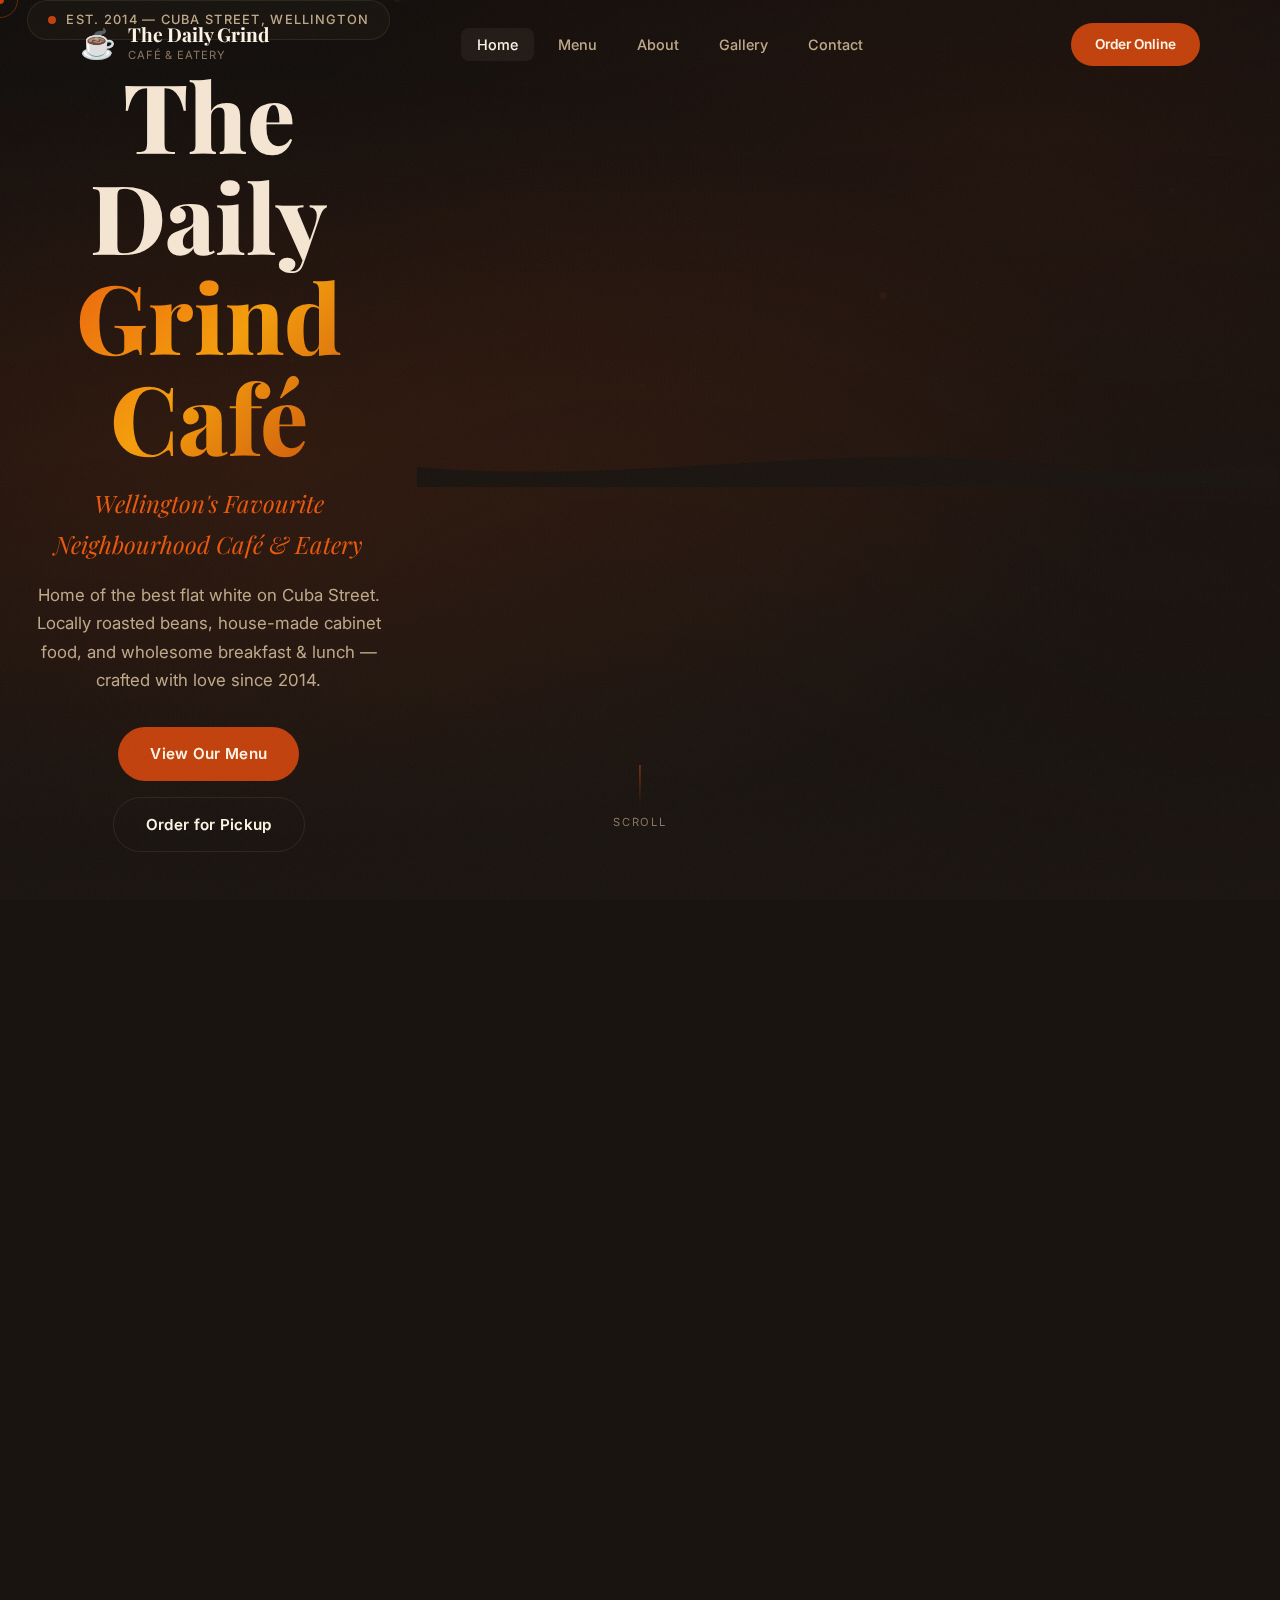
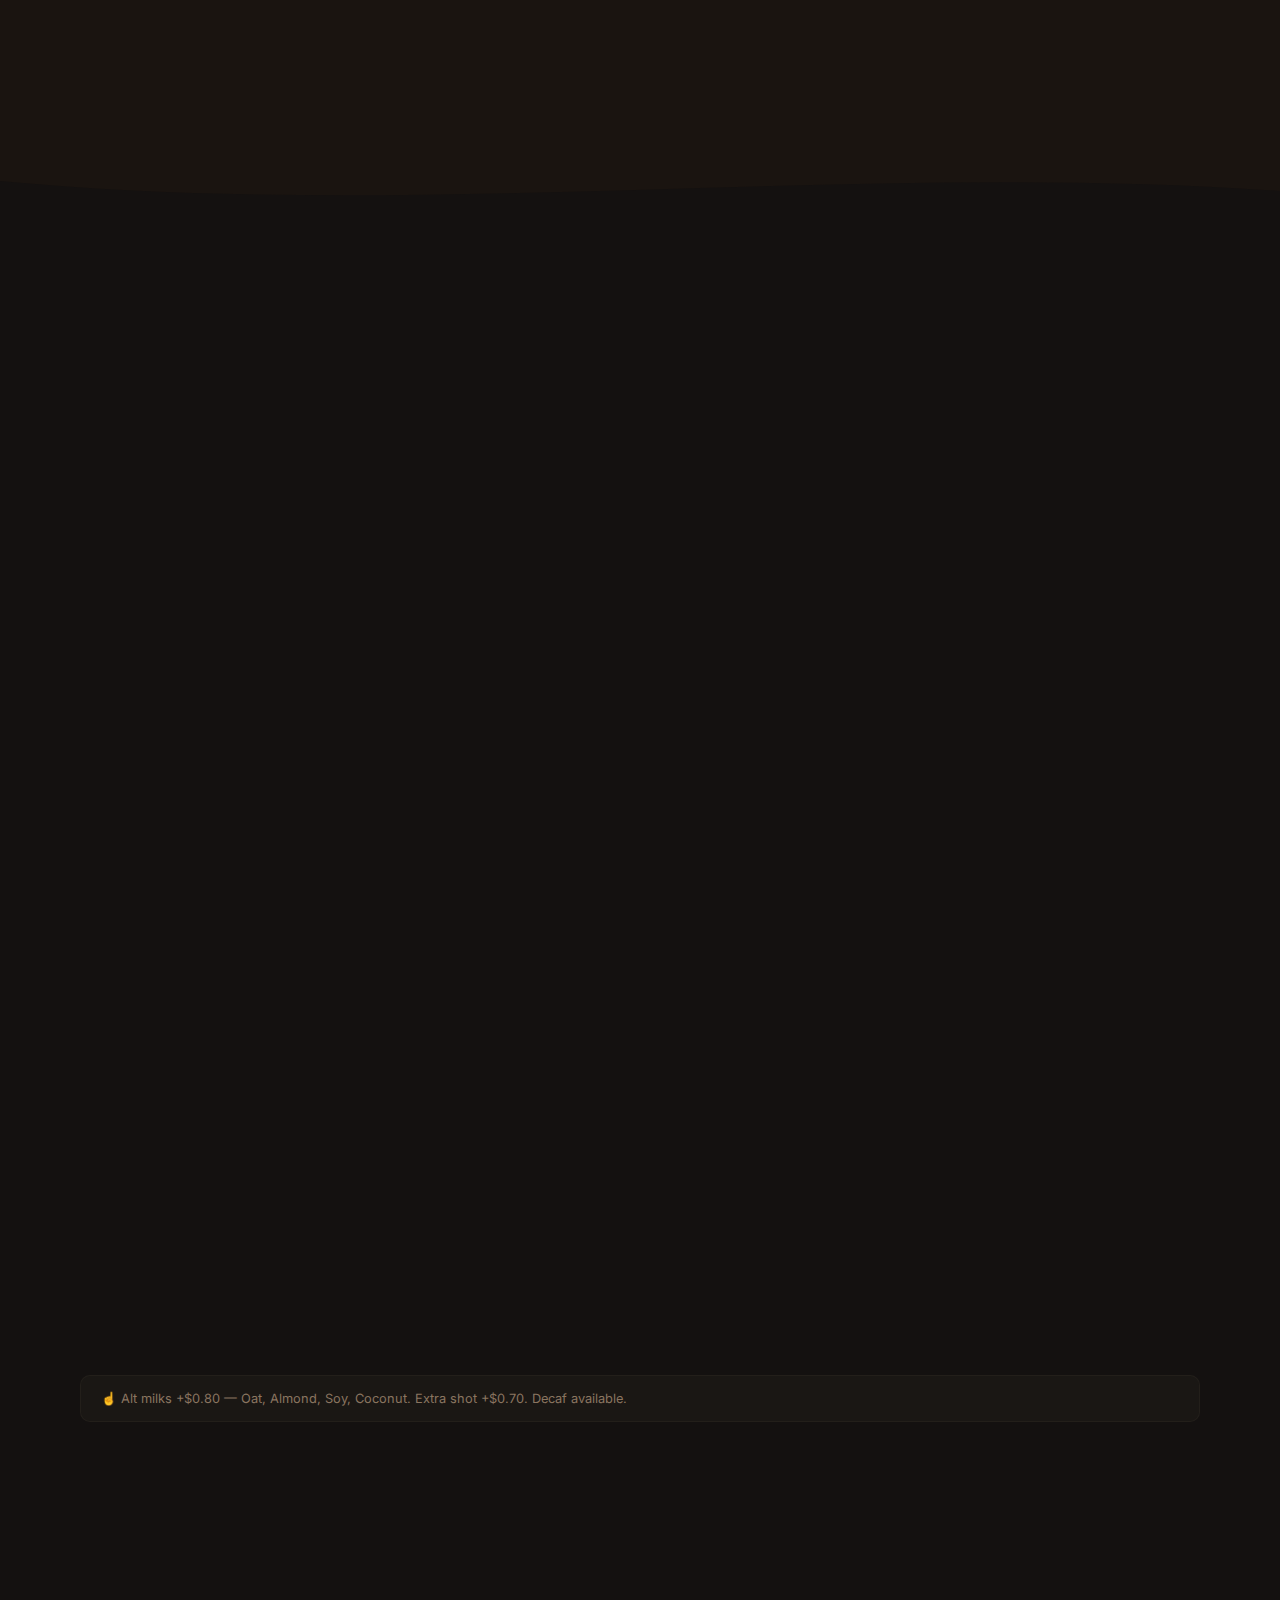
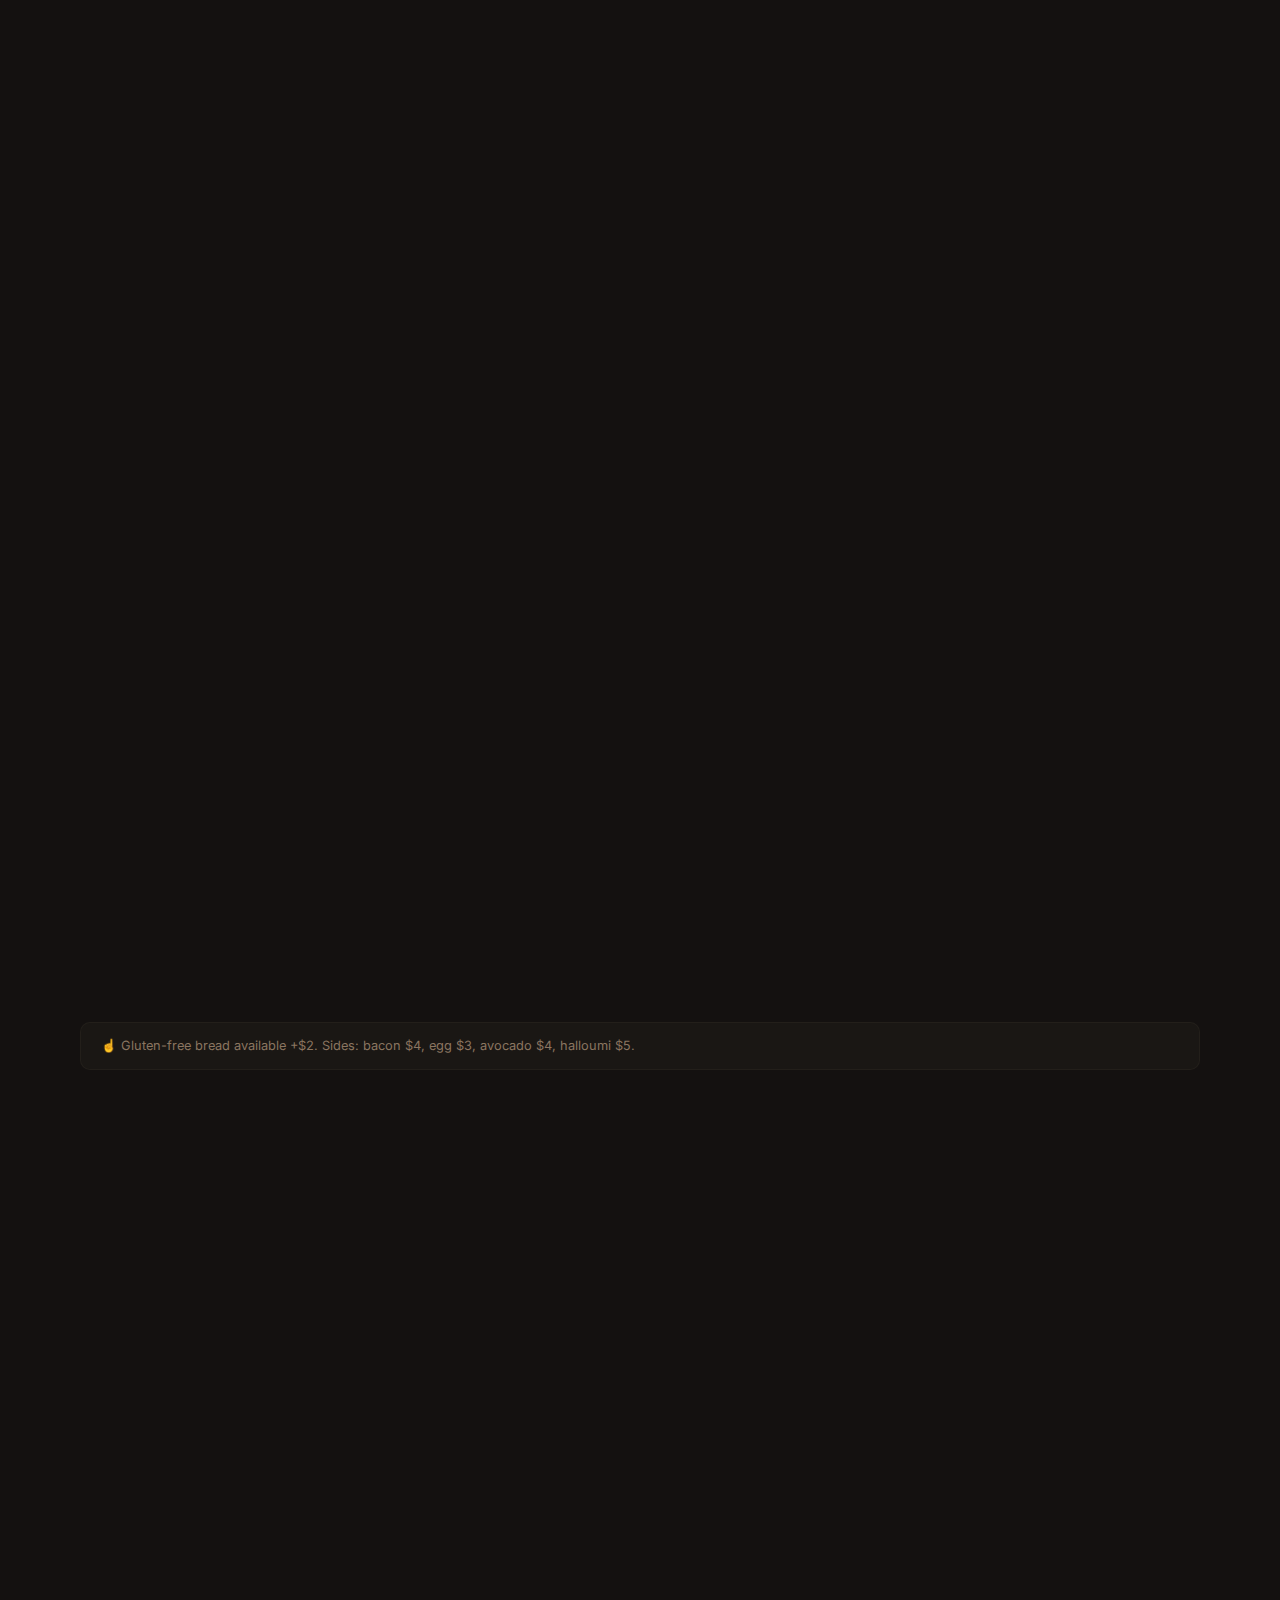
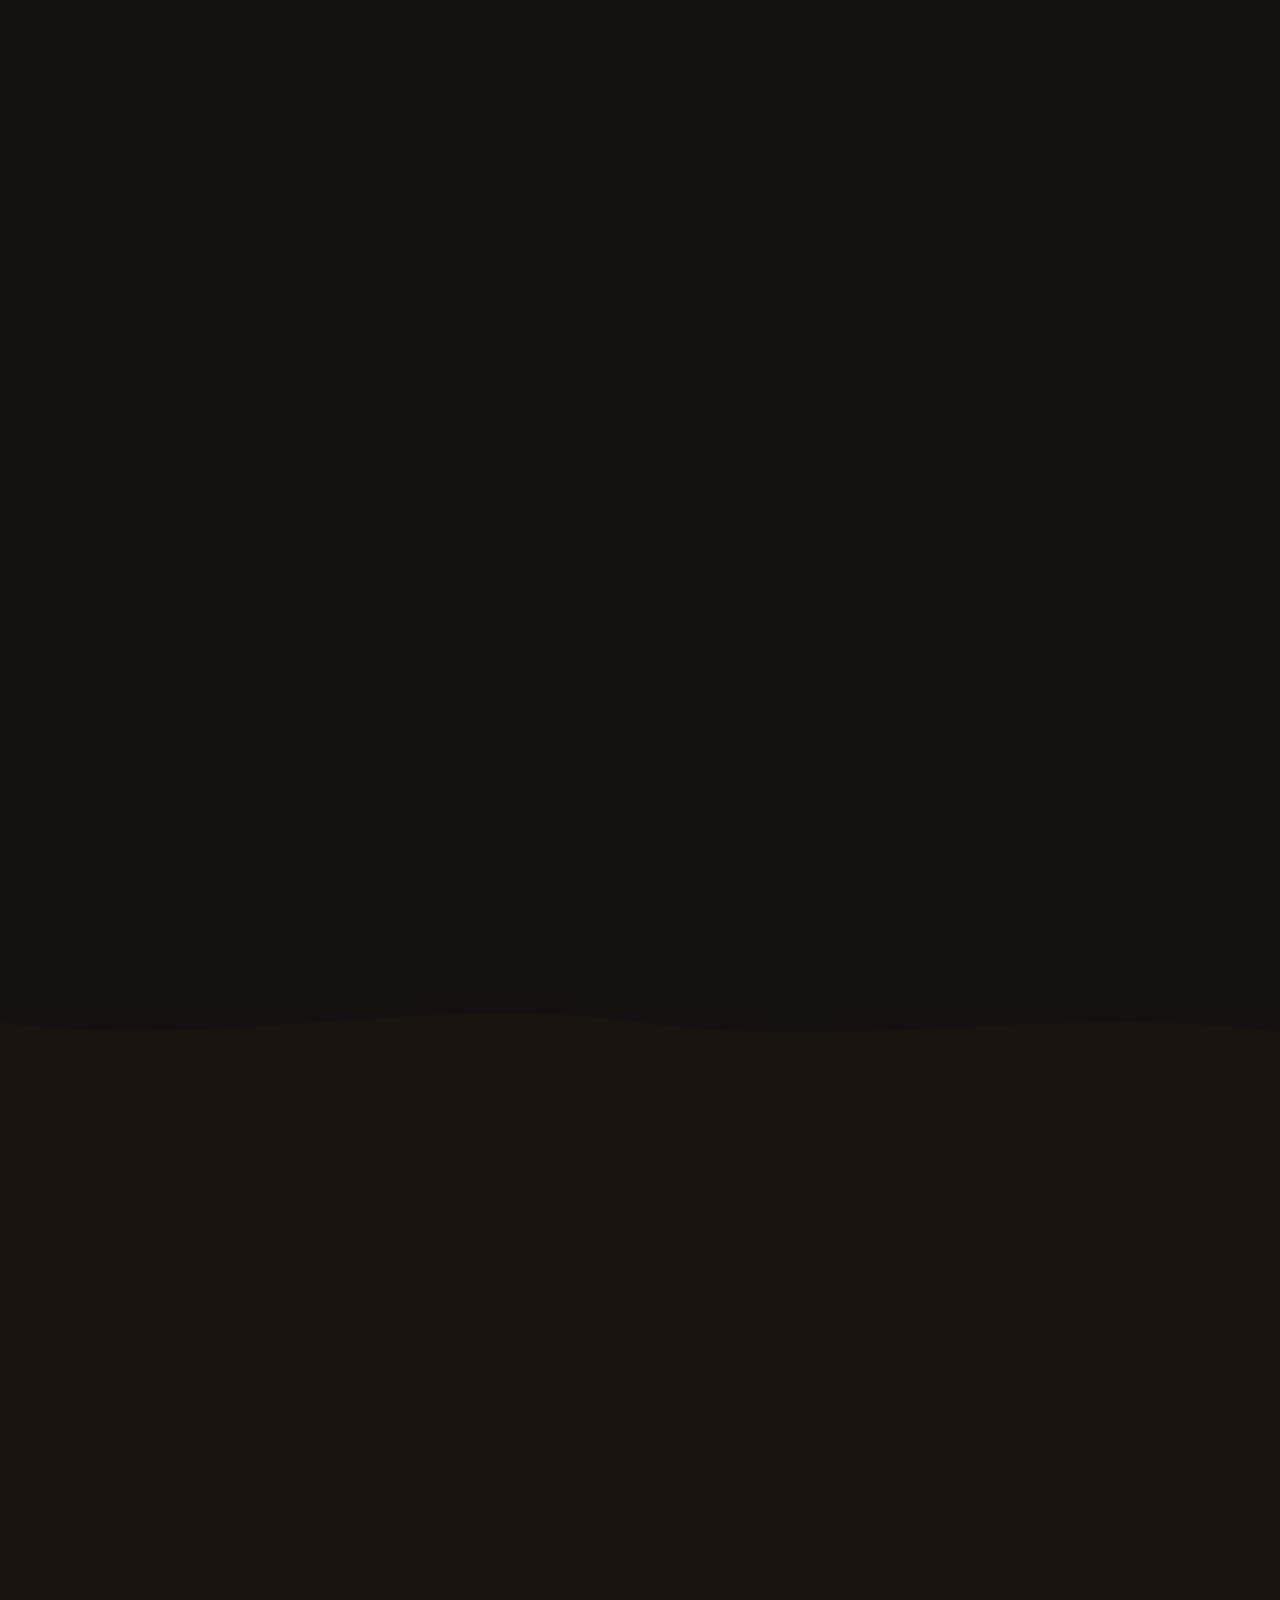
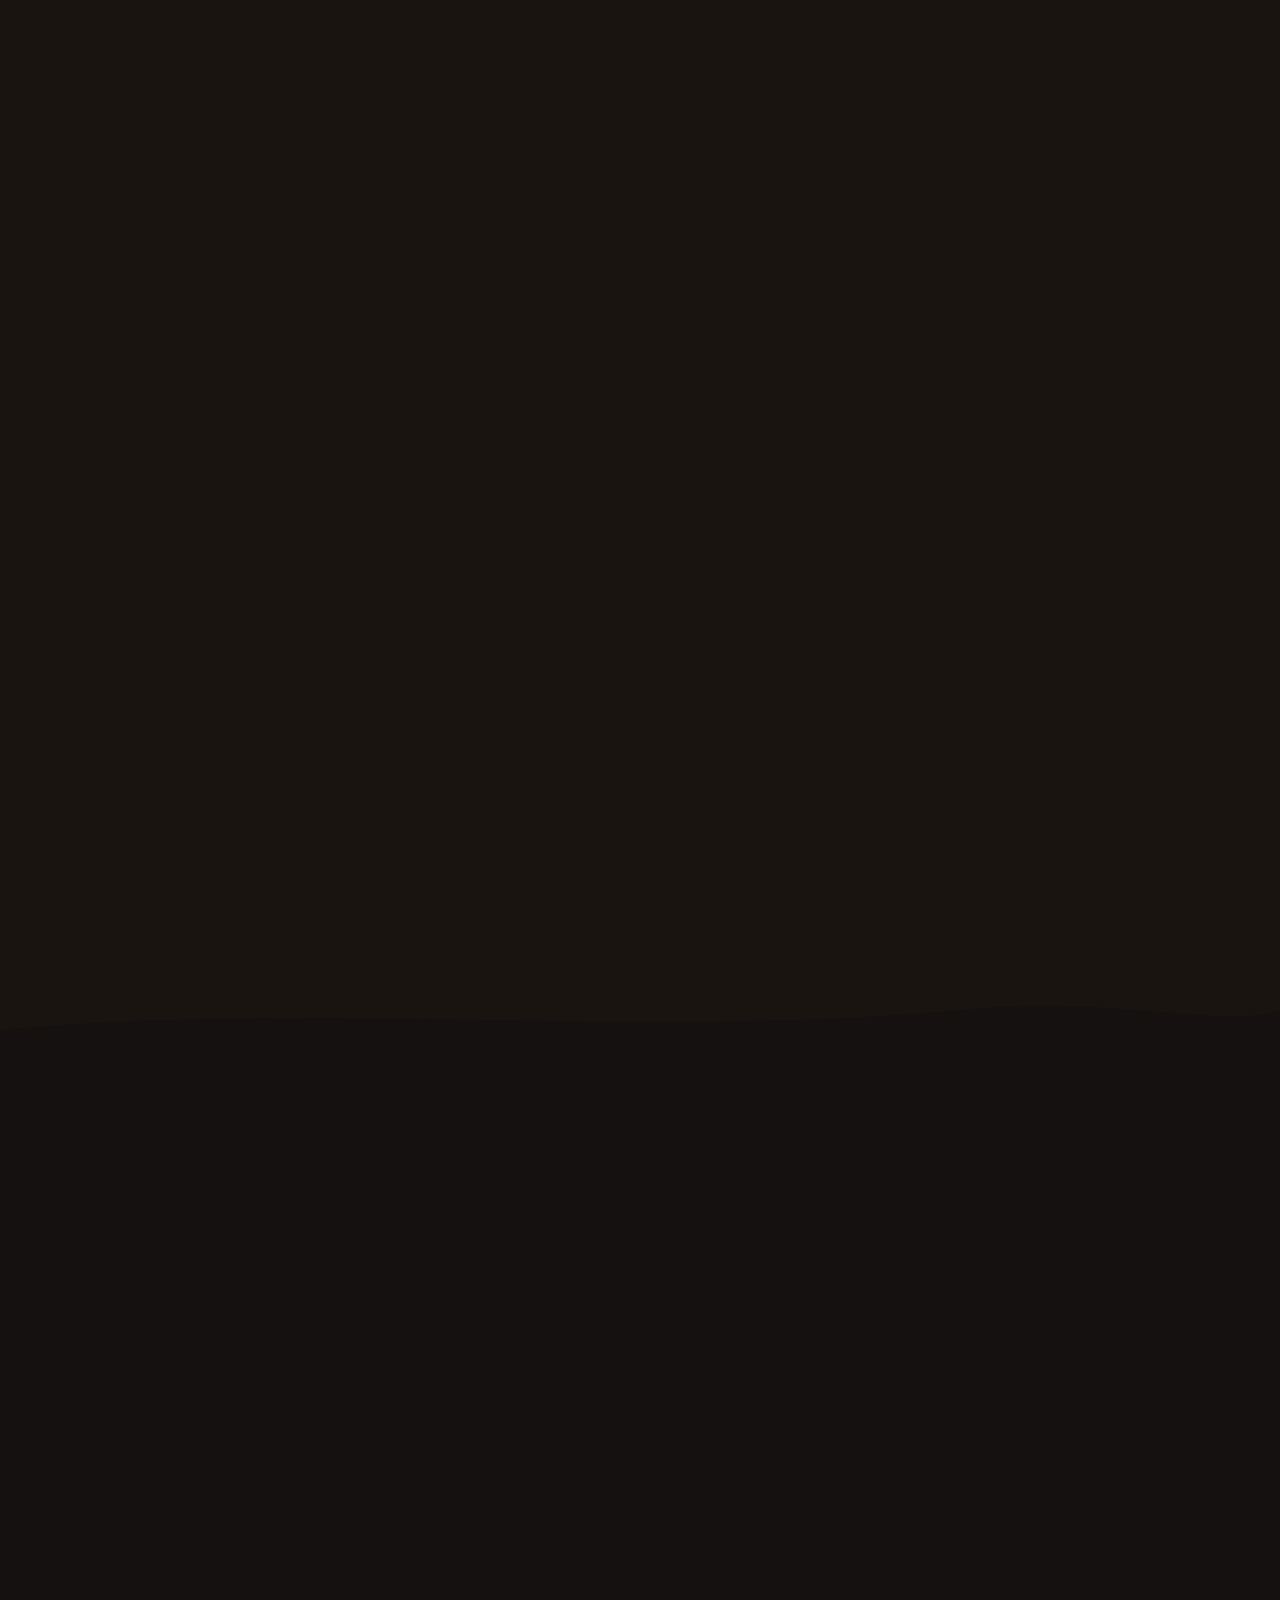
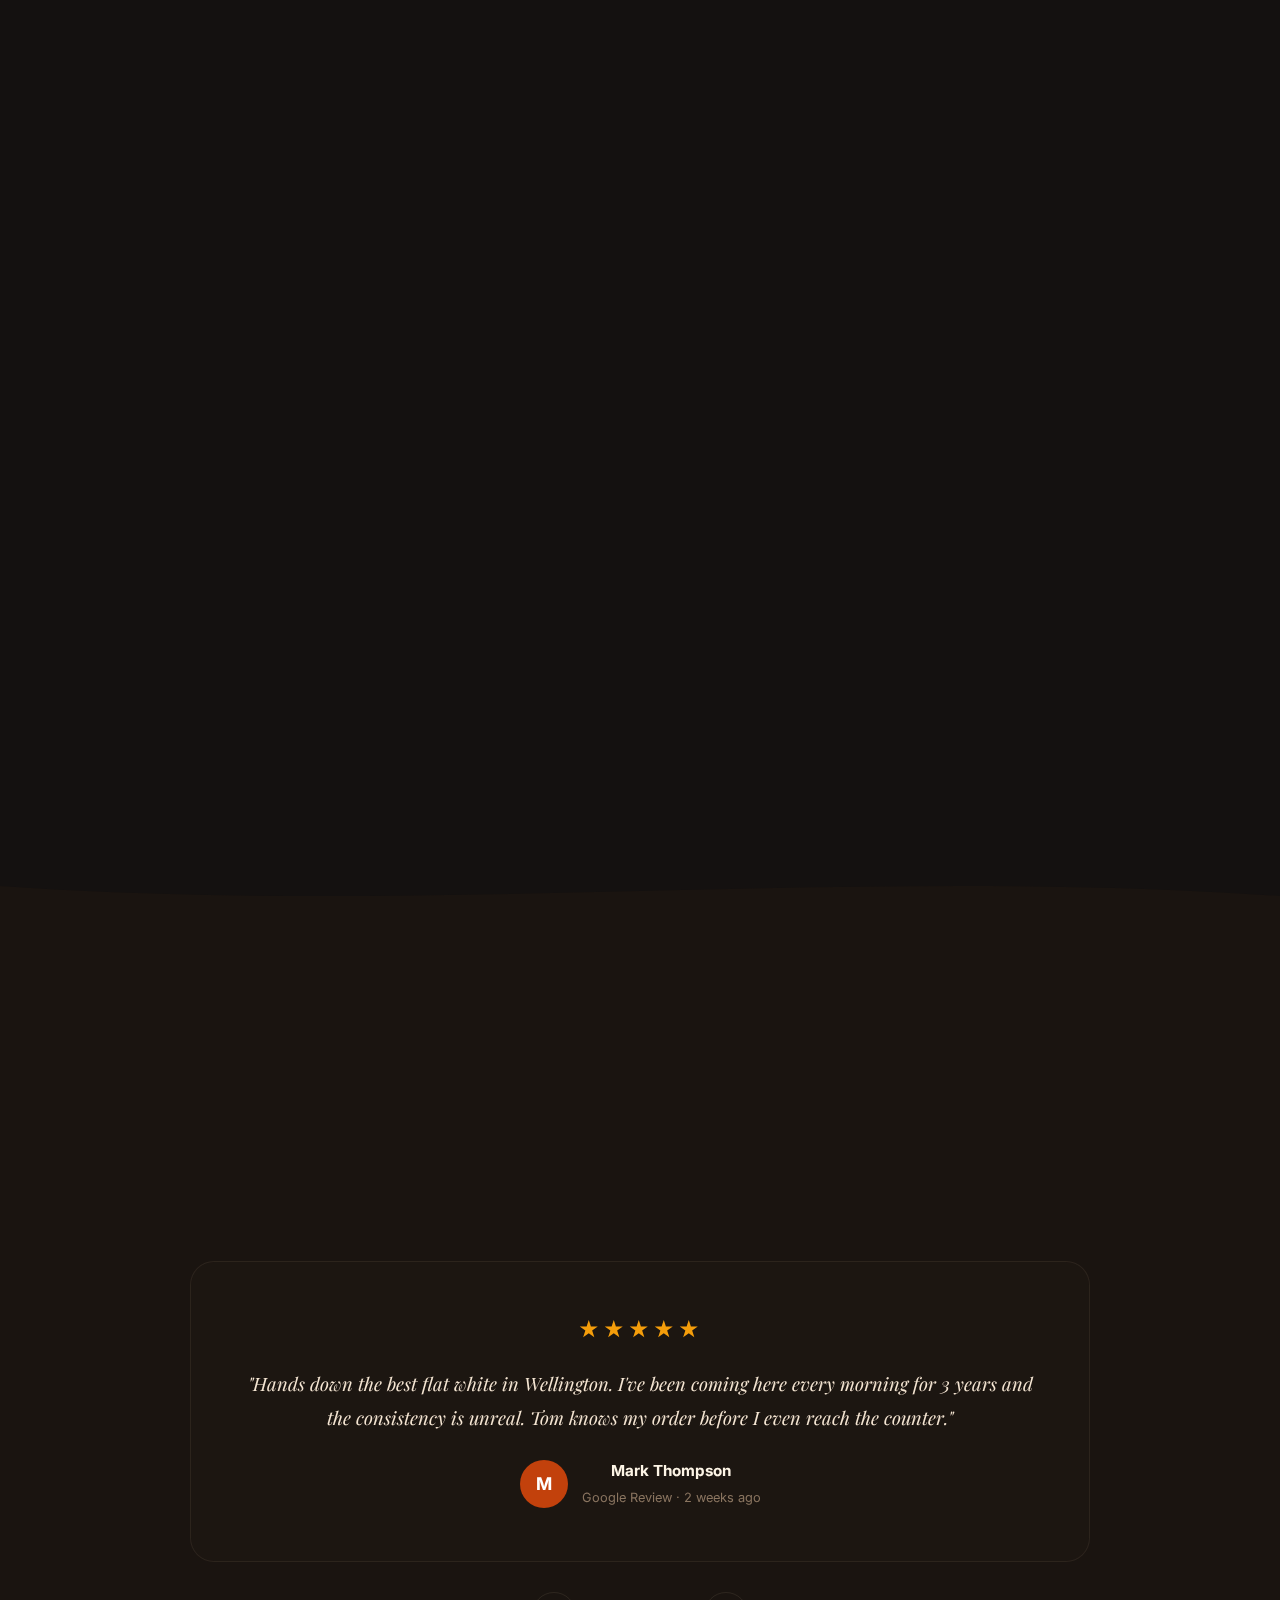
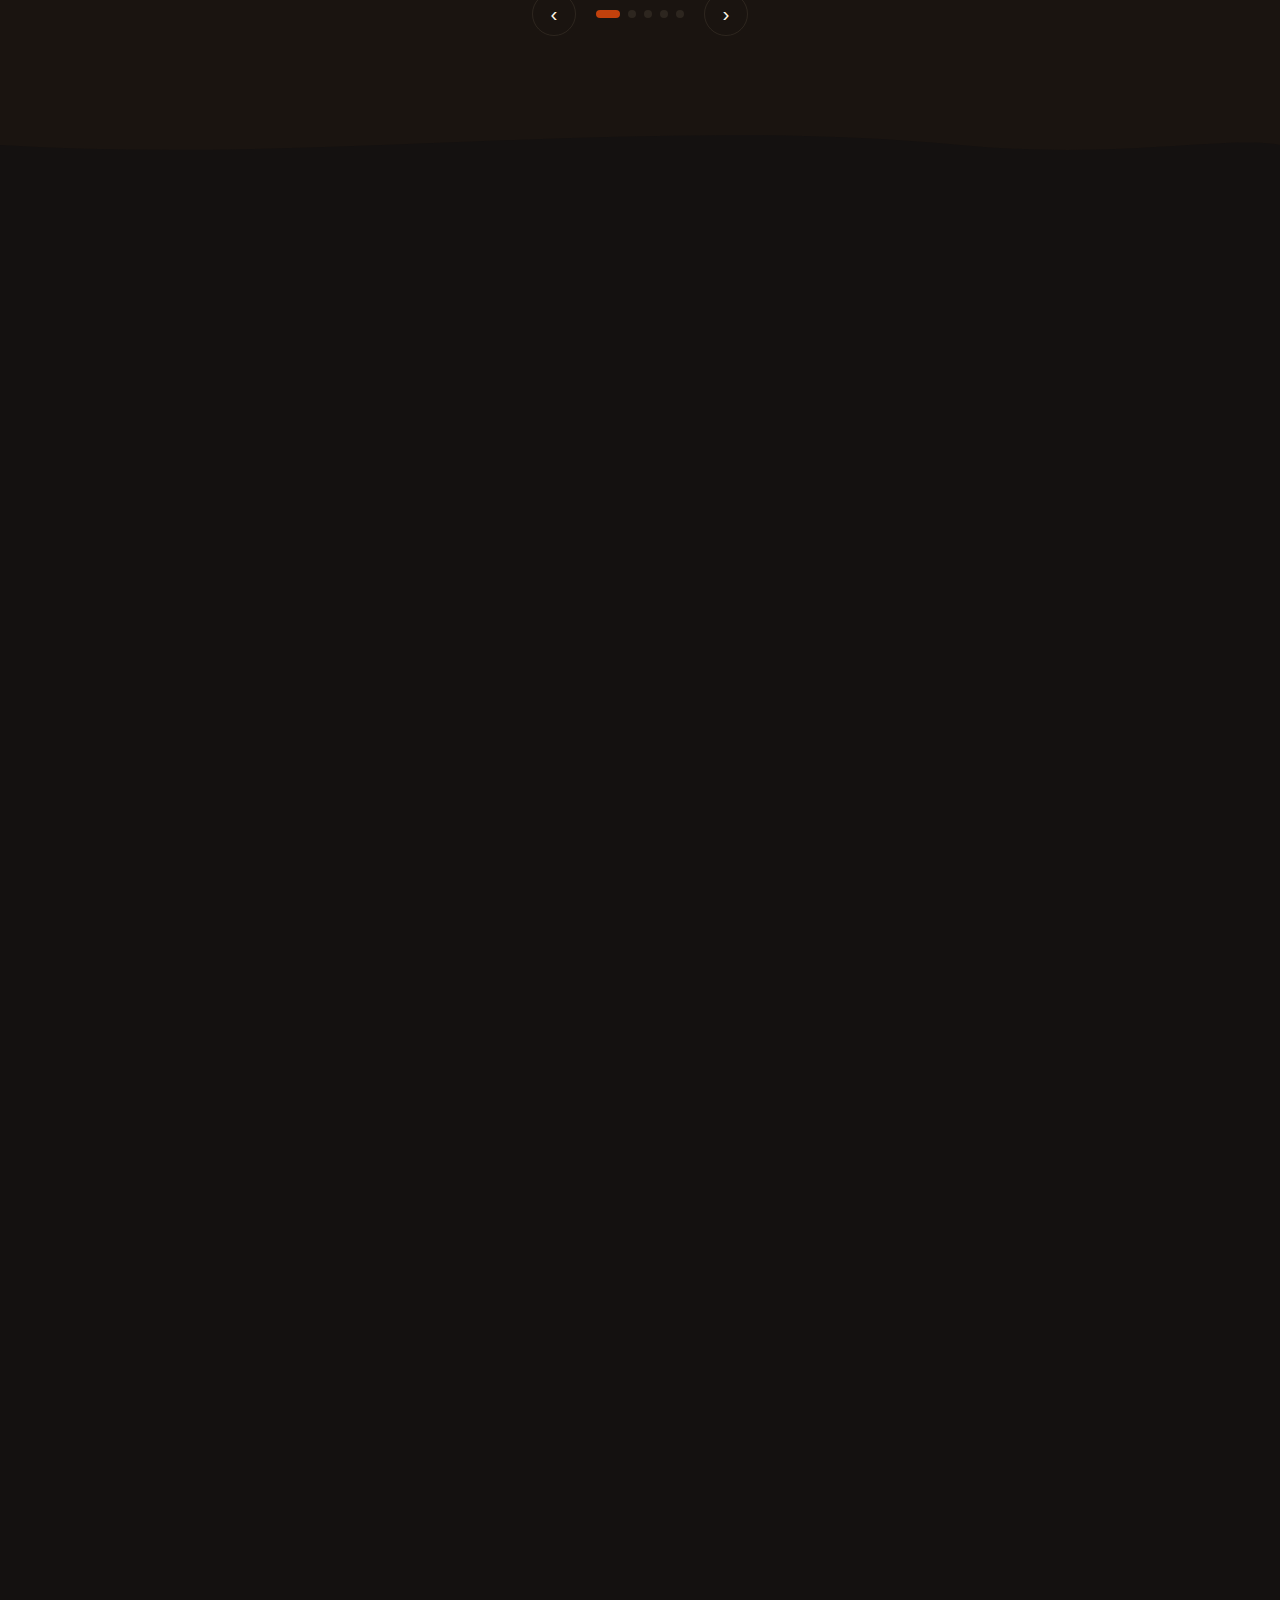
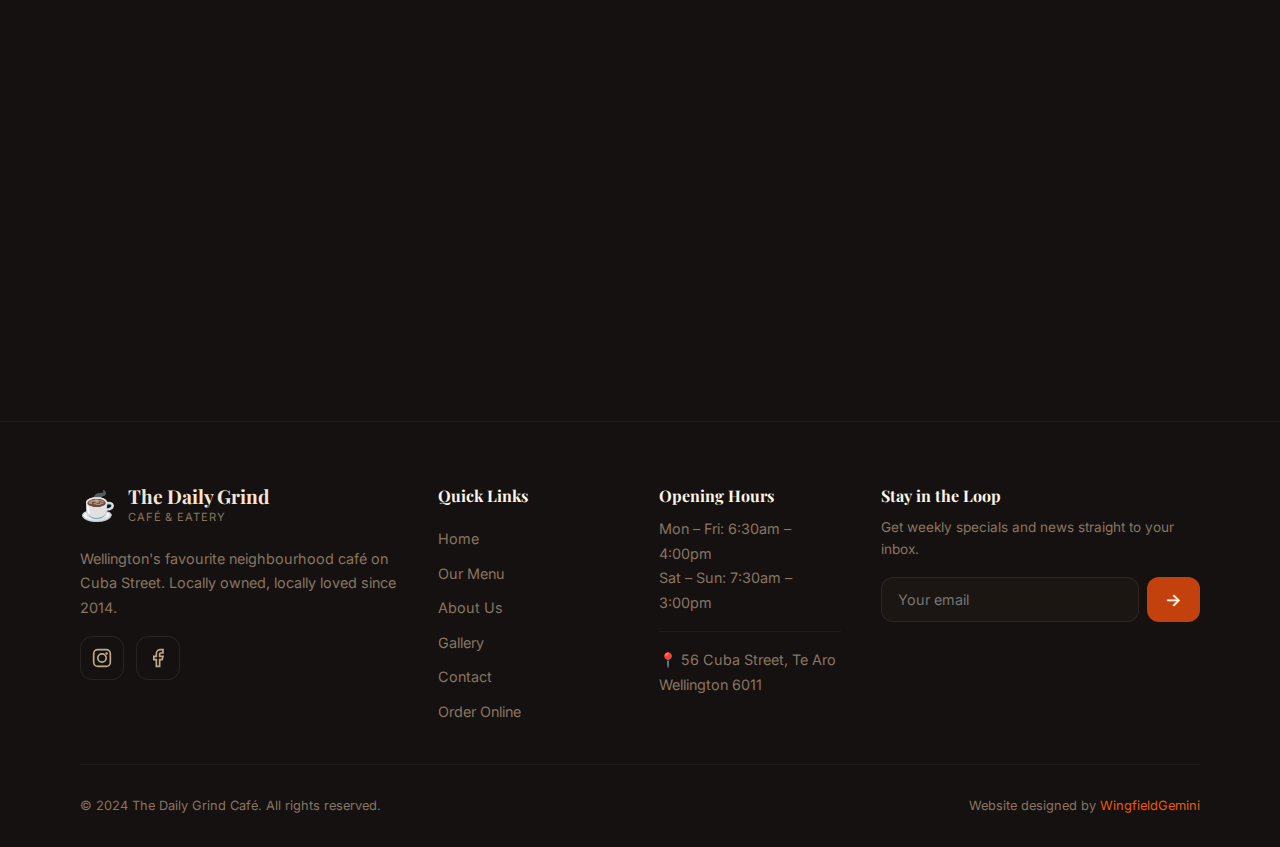
<file: index.html>
<!DOCTYPE html>
<html lang="en">
<head>
    <meta charset="UTF-8">
    <meta name="viewport" content="width=device-width, initial-scale=1.0">
    <title>The Daily Grind Café — Wellington's Favourite Neighbourhood Café & Eatery</title>
    <meta name="description" content="The Daily Grind Café on Cuba Street, Wellington. Serving the best flat whites, house-made cabinet food, and wholesome breakfast & lunch daily.">
    <link rel="preconnect" href="https://fonts.googleapis.com">
    <link rel="preconnect" href="https://fonts.gstatic.com" crossorigin>
    <link href="https://fonts.googleapis.com/css2?family=Playfair+Display:ital,wght@0,400;0,500;0,600;0,700;0,800;1,400;1,500;1,600&family=Inter:wght@300;400;500;600;700&display=swap" rel="stylesheet">
    <link rel="stylesheet" href="styles.css">
</head>
<body>

    <!-- Grain Overlay -->
    <div class="grain-overlay" aria-hidden="true"></div>

    <!-- Custom Cursor -->
    <div class="cursor-dot" aria-hidden="true"></div>
    <div class="cursor-ring" aria-hidden="true"></div>

    <!-- ===================== NAVIGATION ===================== -->
    <nav class="navbar" id="navbar">
        <div class="nav-container">
            <a href="#home" class="nav-logo">
                <span class="logo-icon">☕</span>
                <div class="logo-text">
                    <span class="logo-name">The Daily Grind</span>
                    <span class="logo-sub">Café & Eatery</span>
                </div>
            </a>
            <ul class="nav-links" id="navLinks">
                <li><a href="#home" class="nav-link active">Home</a></li>
                <li><a href="#menu" class="nav-link">Menu</a></li>
                <li><a href="#about" class="nav-link">About</a></li>
                <li><a href="#gallery" class="nav-link">Gallery</a></li>
                <li><a href="#contact" class="nav-link">Contact</a></li>
            </ul>
            <a href="#order" class="nav-cta">Order Online</a>
            <button class="hamburger" id="hamburger" aria-label="Toggle navigation menu">
                <span></span><span></span><span></span>
            </button>
        </div>
    </nav>

    <!-- ===================== HERO ===================== -->
    <section class="hero" id="home">
        <div class="hero-bg">
            <div class="hero-gradient"></div>
            <!-- Steam particles -->
            <canvas class="steam-canvas" id="steamCanvas" aria-hidden="true"></canvas>
        </div>
        <div class="hero-content">
            <div class="hero-badge reveal-up">
                <span class="badge-dot"></span>
                Est. 2014 — Cuba Street, Wellington
            </div>
            <h1 class="hero-title">
                <span class="reveal-up" style="--delay:.1s">The Daily</span>
                <span class="reveal-up gradient-text" style="--delay:.25s">Grind Café</span>
            </h1>
            <p class="hero-tagline reveal-up" style="--delay:.4s">Wellington's Favourite Neighbourhood Café & Eatery</p>
            <p class="hero-sub reveal-up" style="--delay:.5s">Home of the best flat white on Cuba Street. Locally roasted beans, house-made cabinet food, and wholesome breakfast & lunch — crafted with love since 2014.</p>
            <div class="hero-ctas reveal-up" style="--delay:.6s">
                <a href="#menu" class="btn btn-primary">View Our Menu</a>
                <a href="#order" class="btn btn-outline">Order for Pickup</a>
            </div>
            <div class="hero-hours reveal-up" style="--delay:.75s">
                <span class="hours-icon">🕐</span>
                <span>Open today: Mon–Fri 6:30am – 4:00pm</span>
            </div>
        </div>
        <div class="hero-scroll-indicator" aria-hidden="true">
            <div class="scroll-line"></div>
            <span>Scroll</span>
        </div>
        <!-- Curved divider -->
        <svg class="section-curve" viewBox="0 0 1440 120" preserveAspectRatio="none">
            <path d="M0,80 C360,120 720,20 1080,80 C1260,110 1380,60 1440,80 L1440,120 L0,120 Z" fill="var(--bg-primary)"/>
        </svg>
    </section>

    <!-- ===================== FEATURED / SPECIALS ===================== -->
    <section class="specials" id="specials">
        <div class="container">
            <div class="section-header">
                <span class="section-label reveal-up">What's On</span>
                <h2 class="section-title reveal-up">Today's <span class="gradient-text">Highlights</span></h2>
                <p class="section-desc reveal-up">Fresh picks from our kitchen and cabinet — here's what our regulars are loving right now.</p>
            </div>
            <div class="specials-grid">
                <!-- Card 1 -->
                <div class="special-card reveal-up" style="--delay:.1s">
                    <div class="special-badge">Today's Special</div>
                    <div class="special-image">
                        <div class="special-image-placeholder">
                            <span>🥐</span>
                        </div>
                    </div>
                    <div class="special-content">
                        <h3>Smoked Salmon Eggs Benny</h3>
                        <p>Free-range poached eggs on toasted sourdough with Ora King salmon, hollandaise, capers & fresh dill.</p>
                        <div class="special-footer">
                            <span class="special-price">$24.50</span>
                            <div class="dietary-icons">
                                <span class="dietary-tag" title="Gluten Free option">GF</span>
                            </div>
                        </div>
                    </div>
                </div>
                <!-- Card 2 -->
                <div class="special-card reveal-up" style="--delay:.2s">
                    <div class="special-badge best">Best Seller</div>
                    <div class="special-image">
                        <div class="special-image-placeholder">
                            <span>☕</span>
                        </div>
                    </div>
                    <div class="special-content">
                        <h3>The Daily Grind Flat White</h3>
                        <p>Double-shot flat white with our signature house blend — locally roasted by Coffee Supreme right here in Welly.</p>
                        <div class="special-footer">
                            <span class="special-price">$5.50</span>
                            <div class="dietary-icons">
                                <span class="dietary-tag" title="Dairy Free oat milk option">DF</span>
                                <span class="dietary-tag" title="Vegan option">VG</span>
                            </div>
                        </div>
                    </div>
                </div>
                <!-- Card 3 -->
                <div class="special-card reveal-up" style="--delay:.3s">
                    <div class="special-badge new">New on Menu</div>
                    <div class="special-image">
                        <div class="special-image-placeholder">
                            <span>🥑</span>
                        </div>
                    </div>
                    <div class="special-content">
                        <h3>Korean Fried Chicken Bao</h3>
                        <p>Crispy KFC bao buns with gochujang glaze, pickled daikon, coriander & sesame. Served with kumara fries.</p>
                        <div class="special-footer">
                            <span class="special-price">$19.50</span>
                            <div class="dietary-icons">
                                <span class="dietary-tag" title="Dairy Free">DF</span>
                            </div>
                        </div>
                    </div>
                </div>
            </div>
        </div>
        <svg class="section-curve" viewBox="0 0 1440 120" preserveAspectRatio="none">
            <path d="M0,40 C480,120 960,0 1440,60 L1440,120 L0,120 Z" fill="var(--bg-secondary)"/>
        </svg>
    </section>

    <!-- ===================== MENU ===================== -->
    <section class="menu-section" id="menu">
        <div class="container">
            <div class="section-header">
                <span class="section-label reveal-up">Our Menu</span>
                <h2 class="section-title reveal-up">Crafted with <span class="gradient-text">Love</span></h2>
                <p class="section-desc reveal-up">Everything made fresh daily in our Cuba Street kitchen. Fair trade coffee, locally sourced ingredients, house-made goodness.</p>
            </div>

            <!-- Menu Filter Tabs -->
            <div class="menu-tabs reveal-up">
                <button class="menu-tab active" data-category="all">All</button>
                <button class="menu-tab" data-category="coffee">☕ Coffee & Hot</button>
                <button class="menu-tab" data-category="cold">🥤 Cold Drinks</button>
                <button class="menu-tab" data-category="breakfast">🥐 Breakfast</button>
                <button class="menu-tab" data-category="lunch">🥪 Lunch</button>
                <button class="menu-tab" data-category="cabinet">🍰 Cabinet</button>
            </div>

            <!-- Coffee & Hot Drinks -->
            <div class="menu-category" data-cat="coffee">
                <h3 class="menu-cat-title reveal-up"><span>☕</span> Coffee & Hot Drinks</h3>
                <div class="menu-grid">
                    <div class="menu-item reveal-up">
                        <div class="menu-item-header">
                            <h4>Flat White <span class="menu-star">★ House Fav</span></h4>
                            <span class="menu-price">$5.50</span>
                        </div>
                        <p>Double-shot Coffee Supreme blend, velvety micro-foam. The one that put us on the map.</p>
                        <div class="dietary-icons"><span class="dietary-tag">DF</span><span class="dietary-tag">VG</span></div>
                    </div>
                    <div class="menu-item reveal-up">
                        <div class="menu-item-header">
                            <h4>Long Black</h4>
                            <span class="menu-price">$5.00</span>
                        </div>
                        <p>Double-shot over hot water. Clean, bold, no-nonsense.</p>
                        <div class="dietary-icons"><span class="dietary-tag">VG</span><span class="dietary-tag">GF</span><span class="dietary-tag">DF</span></div>
                    </div>
                    <div class="menu-item reveal-up">
                        <div class="menu-item-header">
                            <h4>Cappuccino</h4>
                            <span class="menu-price">$5.50</span>
                        </div>
                        <p>Rich espresso, steamed milk, thick foam. Dusted with chocolate.</p>
                        <div class="dietary-icons"><span class="dietary-tag">DF</span></div>
                    </div>
                    <div class="menu-item reveal-up">
                        <div class="menu-item-header">
                            <h4>Chai Latte</h4>
                            <span class="menu-price">$6.00</span>
                        </div>
                        <p>House-spiced chai blend with steamed milk. Warming and aromatic.</p>
                        <div class="dietary-icons"><span class="dietary-tag">V</span><span class="dietary-tag">DF</span></div>
                    </div>
                    <div class="menu-item reveal-up">
                        <div class="menu-item-header">
                            <h4>Hot Chocolate</h4>
                            <span class="menu-price">$5.50</span>
                        </div>
                        <p>Whittaker's dark chocolate melted into steamed milk. Topped with marshmallows.</p>
                        <div class="dietary-icons"><span class="dietary-tag">V</span></div>
                    </div>
                    <div class="menu-item reveal-up">
                        <div class="menu-item-header">
                            <h4>Mocha</h4>
                            <span class="menu-price">$6.00</span>
                        </div>
                        <p>Espresso meets Whittaker's chocolate. The best of both worlds.</p>
                        <div class="dietary-icons"><span class="dietary-tag">V</span></div>
                    </div>
                    <div class="menu-item reveal-up">
                        <div class="menu-item-header">
                            <h4>Matcha Latte</h4>
                            <span class="menu-price">$6.50</span>
                        </div>
                        <p>Ceremonial-grade Japanese matcha whisked with your choice of milk.</p>
                        <div class="dietary-icons"><span class="dietary-tag">VG</span><span class="dietary-tag">GF</span><span class="dietary-tag">DF</span></div>
                    </div>
                    <div class="menu-item reveal-up">
                        <div class="menu-item-header">
                            <h4>Pot of Tea</h4>
                            <span class="menu-price">$5.00</span>
                        </div>
                        <p>T2 loose-leaf tea — English Breakfast, Earl Grey, Green, Peppermint, or Chamomile.</p>
                        <div class="dietary-icons"><span class="dietary-tag">VG</span><span class="dietary-tag">GF</span><span class="dietary-tag">DF</span></div>
                    </div>
                </div>
                <p class="menu-note">☝ Alt milks +$0.80 — Oat, Almond, Soy, Coconut. Extra shot +$0.70. Decaf available.</p>
            </div>

            <!-- Cold Drinks -->
            <div class="menu-category" data-cat="cold">
                <h3 class="menu-cat-title reveal-up"><span>🥤</span> Cold Drinks</h3>
                <div class="menu-grid">
                    <div class="menu-item reveal-up">
                        <div class="menu-item-header">
                            <h4>Iced Coffee</h4>
                            <span class="menu-price">$7.00</span>
                        </div>
                        <p>Double-shot espresso over ice with cold milk and a scoop of vanilla ice cream.</p>
                        <div class="dietary-icons"><span class="dietary-tag">V</span></div>
                    </div>
                    <div class="menu-item reveal-up">
                        <div class="menu-item-header">
                            <h4>Iced Long Black</h4>
                            <span class="menu-price">$5.50</span>
                        </div>
                        <p>Double-shot over ice. Simple and strong.</p>
                        <div class="dietary-icons"><span class="dietary-tag">VG</span><span class="dietary-tag">GF</span><span class="dietary-tag">DF</span></div>
                    </div>
                    <div class="menu-item reveal-up">
                        <div class="menu-item-header">
                            <h4>Berry Smoothie</h4>
                            <span class="menu-price">$9.50</span>
                        </div>
                        <p>Mixed berries, banana, yoghurt, honey, and oat milk. Thick and refreshing.</p>
                        <div class="dietary-icons"><span class="dietary-tag">V</span><span class="dietary-tag">GF</span></div>
                    </div>
                    <div class="menu-item reveal-up">
                        <div class="menu-item-header">
                            <h4>Green Machine Smoothie</h4>
                            <span class="menu-price">$10.00</span>
                        </div>
                        <p>Spinach, mango, banana, ginger, coconut water. Your daily greens sorted.</p>
                        <div class="dietary-icons"><span class="dietary-tag">VG</span><span class="dietary-tag">GF</span><span class="dietary-tag">DF</span></div>
                    </div>
                    <div class="menu-item reveal-up">
                        <div class="menu-item-header">
                            <h4>Fresh Orange Juice</h4>
                            <span class="menu-price">$7.50</span>
                        </div>
                        <p>Freshly squeezed to order. Nothing else.</p>
                        <div class="dietary-icons"><span class="dietary-tag">VG</span><span class="dietary-tag">GF</span><span class="dietary-tag">DF</span></div>
                    </div>
                    <div class="menu-item reveal-up">
                        <div class="menu-item-header">
                            <h4>Soft Drinks / Sparkling</h4>
                            <span class="menu-price">$4.50</span>
                        </div>
                        <p>Karma Cola, Lemon & Paeroa, Ginger Beer, Sparkling Water.</p>
                        <div class="dietary-icons"><span class="dietary-tag">VG</span><span class="dietary-tag">GF</span><span class="dietary-tag">DF</span></div>
                    </div>
                </div>
            </div>

            <!-- Breakfast -->
            <div class="menu-category" data-cat="breakfast">
                <h3 class="menu-cat-title reveal-up"><span>🥐</span> Breakfast</h3>
                <p class="menu-cat-sub reveal-up">Served until 2:00pm daily</p>
                <div class="menu-grid">
                    <div class="menu-item reveal-up">
                        <div class="menu-item-header">
                            <h4>Eggs Benedict</h4>
                            <span class="menu-price">$22.00</span>
                        </div>
                        <p>Free-range poached eggs, hollandaise, spinach on toasted sourdough. Add bacon $4 or salmon $6.</p>
                        <div class="dietary-icons"><span class="dietary-tag">GF</span></div>
                    </div>
                    <div class="menu-item reveal-up">
                        <div class="menu-item-header">
                            <h4>Avocado on Toast</h4>
                            <span class="menu-price">$19.50</span>
                        </div>
                        <p>Smashed avo, cherry tomatoes, feta, dukkah, poached egg on thick-cut sourdough.</p>
                        <div class="dietary-icons"><span class="dietary-tag">V</span><span class="dietary-tag">GF</span></div>
                    </div>
                    <div class="menu-item reveal-up">
                        <div class="menu-item-header">
                            <h4>The Big Breakfast</h4>
                            <span class="menu-price">$26.00</span>
                        </div>
                        <p>Two eggs your way, streaky bacon, pork sausage, grilled tomato, mushrooms, hash brown, sourdough toast.</p>
                        <div class="dietary-icons"><span class="dietary-tag">GF</span></div>
                    </div>
                    <div class="menu-item reveal-up">
                        <div class="menu-item-header">
                            <h4>Granola Bowl</h4>
                            <span class="menu-price">$16.00</span>
                        </div>
                        <p>House-made toasted granola, coconut yoghurt, seasonal fruit, manuka honey, toasted seeds.</p>
                        <div class="dietary-icons"><span class="dietary-tag">V</span><span class="dietary-tag">VG</span><span class="dietary-tag">GF</span><span class="dietary-tag">DF</span></div>
                    </div>
                    <div class="menu-item reveal-up">
                        <div class="menu-item-header">
                            <h4>Buttermilk Pancakes</h4>
                            <span class="menu-price">$19.00</span>
                        </div>
                        <p>Fluffy stack with fresh berries, maple syrup, whipped cream & toasted almonds.</p>
                        <div class="dietary-icons"><span class="dietary-tag">V</span></div>
                    </div>
                    <div class="menu-item reveal-up">
                        <div class="menu-item-header">
                            <h4>Mushrooms on Toast</h4>
                            <span class="menu-price">$18.50</span>
                        </div>
                        <p>Garlic sautéed field mushrooms, thyme, truffle oil, poached egg on sourdough.</p>
                        <div class="dietary-icons"><span class="dietary-tag">V</span><span class="dietary-tag">VG</span><span class="dietary-tag">DF</span></div>
                    </div>
                </div>
                <p class="menu-note">☝ Gluten-free bread available +$2. Sides: bacon $4, egg $3, avocado $4, halloumi $5.</p>
            </div>

            <!-- Lunch -->
            <div class="menu-category" data-cat="lunch">
                <h3 class="menu-cat-title reveal-up"><span>🥪</span> Lunch</h3>
                <p class="menu-cat-sub reveal-up">Served from 11:00am daily</p>
                <div class="menu-grid">
                    <div class="menu-item reveal-up">
                        <div class="menu-item-header">
                            <h4>Grilled Chicken Sandwich</h4>
                            <span class="menu-price">$18.50</span>
                        </div>
                        <p>Free-range chicken, bacon, avocado, aioli, mesclun on ciabatta. With garden salad.</p>
                        <div class="dietary-icons"><span class="dietary-tag">DF</span></div>
                    </div>
                    <div class="menu-item reveal-up">
                        <div class="menu-item-header">
                            <h4>The Daily Grind Burger</h4>
                            <span class="menu-price">$21.00</span>
                        </div>
                        <p>Angus beef patty, cheddar, caramelised onion, pickles, house sauce. With thick-cut fries.</p>
                        <div class="dietary-icons"></div>
                    </div>
                    <div class="menu-item reveal-up">
                        <div class="menu-item-header">
                            <h4>Fish & Chips</h4>
                            <span class="menu-price">$22.00</span>
                        </div>
                        <p>Beer-battered tarakihi, thick-cut fries, tartare sauce, lemon, garden salad.</p>
                        <div class="dietary-icons"><span class="dietary-tag">DF</span></div>
                    </div>
                    <div class="menu-item reveal-up">
                        <div class="menu-item-header">
                            <h4>Caesar Salad</h4>
                            <span class="menu-price">$19.00</span>
                        </div>
                        <p>Cos lettuce, bacon, parmesan, croutons, poached egg, house-made caesar dressing. Add chicken $5.</p>
                        <div class="dietary-icons"><span class="dietary-tag">GF</span></div>
                    </div>
                    <div class="menu-item reveal-up">
                        <div class="menu-item-header">
                            <h4>Soup of the Day</h4>
                            <span class="menu-price">$14.00</span>
                        </div>
                        <p>House-made seasonal soup with crusty sourdough. Ask our staff for today's flavour.</p>
                        <div class="dietary-icons"><span class="dietary-tag">V</span><span class="dietary-tag">VG</span><span class="dietary-tag">GF</span><span class="dietary-tag">DF</span></div>
                    </div>
                    <div class="menu-item reveal-up">
                        <div class="menu-item-header">
                            <h4>Halloumi & Kumara Bowl</h4>
                            <span class="menu-price">$20.00</span>
                        </div>
                        <p>Roasted kumara, grilled halloumi, quinoa, roasted veges, rocket, tahini dressing.</p>
                        <div class="dietary-icons"><span class="dietary-tag">V</span><span class="dietary-tag">GF</span></div>
                    </div>
                </div>
            </div>

            <!-- Cabinet Food -->
            <div class="menu-category" data-cat="cabinet">
                <h3 class="menu-cat-title reveal-up"><span>🍰</span> Cabinet Food</h3>
                <p class="menu-cat-sub reveal-up">All baked fresh daily in-house — grab one with your coffee!</p>
                <div class="menu-grid">
                    <div class="menu-item reveal-up">
                        <div class="menu-item-header">
                            <h4>Blueberry Muffin</h4>
                            <span class="menu-price">$6.00</span>
                        </div>
                        <p>Bursting with fresh blueberries. Warm from the oven every morning.</p>
                        <div class="dietary-icons"><span class="dietary-tag">V</span></div>
                    </div>
                    <div class="menu-item reveal-up">
                        <div class="menu-item-header">
                            <h4>Date Scone</h4>
                            <span class="menu-price">$5.50</span>
                        </div>
                        <p>Classic Kiwi date scone with butter. Just like Nana used to make.</p>
                        <div class="dietary-icons"><span class="dietary-tag">V</span></div>
                    </div>
                    <div class="menu-item reveal-up">
                        <div class="menu-item-header">
                            <h4>Caramel Slice</h4>
                            <span class="menu-price">$6.50</span>
                        </div>
                        <p>Buttery shortbread base, thick caramel, dark chocolate topping. Dangerously good.</p>
                        <div class="dietary-icons"><span class="dietary-tag">V</span></div>
                    </div>
                    <div class="menu-item reveal-up">
                        <div class="menu-item-header">
                            <h4>Banana Bread</h4>
                            <span class="menu-price">$7.00</span>
                        </div>
                        <p>Dense, moist, walnut-studded. Served warm with butter.</p>
                        <div class="dietary-icons"><span class="dietary-tag">V</span></div>
                    </div>
                    <div class="menu-item reveal-up">
                        <div class="menu-item-header">
                            <h4>Lemon & Poppyseed Cake</h4>
                            <span class="menu-price">$7.50</span>
                        </div>
                        <p>Zesty lemon cake with cream cheese icing. Light and heavenly.</p>
                        <div class="dietary-icons"><span class="dietary-tag">V</span></div>
                    </div>
                    <div class="menu-item reveal-up">
                        <div class="menu-item-header">
                            <h4>Savoury Muffin</h4>
                            <span class="menu-price">$6.50</span>
                        </div>
                        <p>Cheese, bacon & herb. Changes daily — ask our team!</p>
                        <div class="dietary-icons"></div>
                    </div>
                    <div class="menu-item reveal-up">
                        <div class="menu-item-header">
                            <h4>Croissant</h4>
                            <span class="menu-price">$5.50</span>
                        </div>
                        <p>Flaky, buttery, golden. Plain or with ham & cheese (+$2).</p>
                        <div class="dietary-icons"><span class="dietary-tag">V</span></div>
                    </div>
                    <div class="menu-item reveal-up">
                        <div class="menu-item-header">
                            <h4>Brownie</h4>
                            <span class="menu-price">$7.00</span>
                        </div>
                        <p>Rich, fudgy, Whittaker's dark chocolate. Gluten-free and absolutely deadly.</p>
                        <div class="dietary-icons"><span class="dietary-tag">V</span><span class="dietary-tag">GF</span></div>
                    </div>
                </div>
            </div>

            <div class="menu-legend reveal-up">
                <span class="dietary-tag">V</span> Vegetarian
                <span class="dietary-tag">VG</span> Vegan
                <span class="dietary-tag">GF</span> Gluten Free option
                <span class="dietary-tag">DF</span> Dairy Free option
            </div>
        </div>
        <svg class="section-curve" viewBox="0 0 1440 120" preserveAspectRatio="none">
            <path d="M0,60 C240,120 480,0 720,60 C960,120 1200,20 1440,80 L1440,120 L0,120 Z" fill="var(--bg-primary)"/>
        </svg>
    </section>

    <!-- ===================== ABOUT ===================== -->
    <section class="about" id="about">
        <div class="container">
            <div class="about-grid">
                <div class="about-images reveal-left">
                    <div class="about-img-main">
                        <div class="img-placeholder">
                            <span>📸</span>
                            <p>Café Interior</p>
                        </div>
                    </div>
                    <div class="about-img-small">
                        <div class="img-placeholder">
                            <span>☕</span>
                            <p>Latte Art</p>
                        </div>
                    </div>
                    <div class="about-experience">
                        <span class="exp-number counter" data-target="10">0</span>
                        <span class="exp-text">Years on<br>Cuba Street</span>
                    </div>
                </div>
                <div class="about-content">
                    <span class="section-label reveal-up">Our Story</span>
                    <h2 class="section-title reveal-up">More Than Just <span class="gradient-text">Great Coffee</span></h2>
                    <p class="reveal-up">The Daily Grind started in 2014 with one simple idea: make Cuba Street's best flat white, and treat every customer like whānau. A decade later, we're still here — still grinding, still loving what we do.</p>
                    <p class="reveal-up">We're proudly locally owned by Sarah & Tom Mitchell, who left the corporate world to follow their passion for good food, great coffee, and Wellington's legendary café culture. What started as a tiny hole-in-the-wall has grown into one of Te Aro's most loved neighbourhood spots.</p>
                    <div class="about-values reveal-up">
                        <div class="value-item">
                            <span class="value-icon">🌿</span>
                            <div>
                                <h4>Locally Sourced</h4>
                                <p>We partner with Wellington producers — from Coffee Supreme beans to Bread & Butter Bakery sourdough.</p>
                            </div>
                        </div>
                        <div class="value-item">
                            <span class="value-icon">🤝</span>
                            <div>
                                <h4>Fair Trade</h4>
                                <p>All our coffee is ethically sourced and fairly traded. Good coffee shouldn't cost the earth.</p>
                            </div>
                        </div>
                        <div class="value-item">
                            <span class="value-icon">🍞</span>
                            <div>
                                <h4>House-Made</h4>
                                <p>Everything in our cabinet is baked fresh in-house every single morning. No shortcuts.</p>
                            </div>
                        </div>
                    </div>
                </div>
            </div>

            <!-- Team -->
            <div class="team-section">
                <h3 class="section-title text-center reveal-up">Meet the <span class="gradient-text">Team</span></h3>
                <div class="team-grid">
                    <div class="team-card reveal-up" style="--delay:.1s">
                        <div class="team-photo"><div class="img-placeholder"><span>👩‍🍳</span></div></div>
                        <h4>Sarah Mitchell</h4>
                        <span class="team-role">Co-Owner & Head Chef</span>
                    </div>
                    <div class="team-card reveal-up" style="--delay:.2s">
                        <div class="team-photo"><div class="img-placeholder"><span>👨‍🍳</span></div></div>
                        <h4>Tom Mitchell</h4>
                        <span class="team-role">Co-Owner & Head Barista</span>
                    </div>
                    <div class="team-card reveal-up" style="--delay:.3s">
                        <div class="team-photo"><div class="img-placeholder"><span>🧑‍🍳</span></div></div>
                        <h4>Aroha Ngata</h4>
                        <span class="team-role">Senior Barista</span>
                    </div>
                    <div class="team-card reveal-up" style="--delay:.4s">
                        <div class="team-photo"><div class="img-placeholder"><span>👨‍🍳</span></div></div>
                        <h4>Jake Chen</h4>
                        <span class="team-role">Sous Chef</span>
                    </div>
                </div>
            </div>

            <!-- Stats -->
            <div class="stats-bar reveal-up">
                <div class="stat-item">
                    <span class="stat-number counter" data-target="10">0</span>
                    <span class="stat-label">Years Open</span>
                </div>
                <div class="stat-item">
                    <span class="stat-number"><span class="counter" data-target="500">0</span>K+</span>
                    <span class="stat-label">Coffees Served</span>
                </div>
                <div class="stat-item">
                    <span class="stat-number"><span class="counter" data-target="15">0</span>K+</span>
                    <span class="stat-label">Happy Customers</span>
                </div>
                <div class="stat-item">
                    <span class="stat-number counter" data-target="4.8">0</span>
                    <span class="stat-label">Google Rating ★</span>
                </div>
            </div>
        </div>
        <svg class="section-curve" viewBox="0 0 1440 120" preserveAspectRatio="none">
            <path d="M0,80 C360,20 720,100 1080,40 C1260,10 1380,80 1440,40 L1440,120 L0,120 Z" fill="var(--bg-secondary)"/>
        </svg>
    </section>

    <!-- ===================== GALLERY ===================== -->
    <section class="gallery" id="gallery">
        <div class="container">
            <div class="section-header">
                <span class="section-label reveal-up">Gallery</span>
                <h2 class="section-title reveal-up">A Taste of <span class="gradient-text">Daily Grind</span></h2>
                <p class="section-desc reveal-up">From the first flat white to the last slice of cake — here's a peek behind the counter.</p>
            </div>
            <div class="gallery-grid">
                <div class="gallery-item gallery-tall reveal-up" style="--delay:.05s">
                    <div class="img-placeholder"><span>☕</span><p>Latte Art</p></div>
                    <div class="gallery-overlay"><span>Coffee</span></div>
                </div>
                <div class="gallery-item reveal-up" style="--delay:.1s">
                    <div class="img-placeholder"><span>🥐</span><p>Eggs Benny</p></div>
                    <div class="gallery-overlay"><span>Breakfast</span></div>
                </div>
                <div class="gallery-item reveal-up" style="--delay:.15s">
                    <div class="img-placeholder"><span>🍰</span><p>Cabinet Display</p></div>
                    <div class="gallery-overlay"><span>Cabinet</span></div>
                </div>
                <div class="gallery-item reveal-up" style="--delay:.2s">
                    <div class="img-placeholder"><span>🏠</span><p>Interior Vibes</p></div>
                    <div class="gallery-overlay"><span>Interior</span></div>
                </div>
                <div class="gallery-item gallery-wide reveal-up" style="--delay:.25s">
                    <div class="img-placeholder"><span>🥪</span><p>Lunch Spread</p></div>
                    <div class="gallery-overlay"><span>Lunch</span></div>
                </div>
                <div class="gallery-item reveal-up" style="--delay:.3s">
                    <div class="img-placeholder"><span>👨‍🍳</span><p>Our Team</p></div>
                    <div class="gallery-overlay"><span>Team</span></div>
                </div>
                <div class="gallery-item reveal-up" style="--delay:.35s">
                    <div class="img-placeholder"><span>☕</span><p>Pour Over</p></div>
                    <div class="gallery-overlay"><span>Coffee</span></div>
                </div>
                <div class="gallery-item gallery-tall reveal-up" style="--delay:.4s">
                    <div class="img-placeholder"><span>🌿</span><p>Cuba Street</p></div>
                    <div class="gallery-overlay"><span>Interior</span></div>
                </div>
            </div>
            <div class="instagram-cta reveal-up">
                <p>Follow us for daily specials & behind the scenes</p>
                <a href="#" class="btn btn-outline">📸 @thedailygrindwelly on Instagram</a>
            </div>
        </div>
        <svg class="section-curve" viewBox="0 0 1440 120" preserveAspectRatio="none">
            <path d="M0,40 C480,100 960,0 1440,60 L1440,120 L0,120 Z" fill="var(--bg-primary)"/>
        </svg>
    </section>

    <!-- ===================== REVIEWS ===================== -->
    <section class="reviews" id="reviews">
        <div class="container">
            <div class="section-header">
                <span class="section-label reveal-up">Reviews</span>
                <h2 class="section-title reveal-up">What Wellington <span class="gradient-text">Loves About Us</span></h2>
                <p class="section-desc reveal-up">Don't just take our word for it — 4.8 stars on Google with over 400 reviews.</p>
            </div>
            <div class="reviews-carousel" id="reviewsCarousel">
                <div class="reviews-track" id="reviewsTrack">
                    <div class="review-card">
                        <div class="review-stars">★★★★★</div>
                        <p>"Hands down the best flat white in Wellington. I've been coming here every morning for 3 years and the consistency is unreal. Tom knows my order before I even reach the counter."</p>
                        <div class="review-author">
                            <div class="review-avatar">M</div>
                            <div>
                                <strong>Mark Thompson</strong>
                                <span>Google Review · 2 weeks ago</span>
                            </div>
                        </div>
                    </div>
                    <div class="review-card">
                        <div class="review-stars">★★★★★</div>
                        <p>"The cabinet food here is INCREDIBLE. Everything baked fresh daily — the caramel slice is dangerous, and the date scones are the best I've had outside of my grandmother's kitchen."</p>
                        <div class="review-author">
                            <div class="review-avatar">S</div>
                            <div>
                                <strong>Sophie Williams</strong>
                                <span>Google Review · 1 month ago</span>
                            </div>
                        </div>
                    </div>
                    <div class="review-card">
                        <div class="review-stars">★★★★★</div>
                        <p>"My go-to spot on Cuba Street. The Big Breakfast is massive and worth every dollar. Staff are genuinely lovely — you feel like part of the whānau every time you walk in."</p>
                        <div class="review-author">
                            <div class="review-avatar">R</div>
                            <div>
                                <strong>Reuben Patel</strong>
                                <span>TripAdvisor · 3 weeks ago</span>
                            </div>
                        </div>
                    </div>
                    <div class="review-card">
                        <div class="review-stars">★★★★★</div>
                        <p>"Visited from Auckland and now I understand the Wellington café hype. The Smoked Salmon Benny was restaurant quality at café prices. Already planning my next trip just for this place."</p>
                        <div class="review-author">
                            <div class="review-avatar">L</div>
                            <div>
                                <strong>Lisa Chang</strong>
                                <span>Google Review · 1 week ago</span>
                            </div>
                        </div>
                    </div>
                    <div class="review-card">
                        <div class="review-stars">★★★★☆</div>
                        <p>"Cozy atmosphere, great food, excellent coffee. Can get busy on weekend mornings but that's because it's just that good. The granola bowl with coconut yoghurt is my weekly treat."</p>
                        <div class="review-author">
                            <div class="review-avatar">J</div>
                            <div>
                                <strong>James O'Brien</strong>
                                <span>Google Review · 2 months ago</span>
                            </div>
                        </div>
                    </div>
                </div>
                <div class="carousel-controls">
                    <button class="carousel-btn prev" aria-label="Previous review" id="prevReview">‹</button>
                    <div class="carousel-dots" id="carouselDots"></div>
                    <button class="carousel-btn next" aria-label="Next review" id="nextReview">›</button>
                </div>
            </div>
        </div>
        <svg class="section-curve" viewBox="0 0 1440 120" preserveAspectRatio="none">
            <path d="M0,80 C360,120 720,20 1080,80 C1260,110 1380,60 1440,80 L1440,120 L0,120 Z" fill="var(--bg-secondary)"/>
        </svg>
    </section>

    <!-- ===================== CONTACT / ORDER ===================== -->
    <section class="contact" id="contact">
        <div class="container">
            <div class="section-header">
                <span class="section-label reveal-up">Get in Touch</span>
                <h2 class="section-title reveal-up">Visit Us or <span class="gradient-text">Order Ahead</span></h2>
                <p class="section-desc reveal-up">Pop in to say kia ora, or skip the queue and order online for pickup.</p>
            </div>

            <!-- Order Online Banner -->
            <div class="order-banner reveal-up" id="order">
                <div class="order-banner-content">
                    <h3>🚀 Skip the Queue — Order for Pickup</h3>
                    <p>Order your coffee and food online and we'll have it ready when you arrive. No waiting, no fuss.</p>
                    <a href="#" class="btn btn-primary btn-lg">Order Online Now</a>
                </div>
                <div class="delivery-badges">
                    <a href="#" class="delivery-badge">
                        <span>🟢</span> Find us on Uber Eats
                    </a>
                    <a href="#" class="delivery-badge">
                        <span>🔴</span> Order via DoorDash
                    </a>
                </div>
            </div>

            <div class="contact-grid">
                <!-- Contact Form -->
                <div class="contact-form-wrapper reveal-left">
                    <h3>Send Us a Message</h3>
                    <p>Catering enquiry? Feedback? Just want to say hi? Drop us a line.</p>
                    <form class="contact-form" id="contactForm">
                        <div class="form-group">
                            <input type="text" id="formName" placeholder=" " required>
                            <label for="formName">Your Name</label>
                        </div>
                        <div class="form-row">
                            <div class="form-group">
                                <input type="email" id="formEmail" placeholder=" " required>
                                <label for="formEmail">Email Address</label>
                            </div>
                            <div class="form-group">
                                <input type="tel" id="formPhone" placeholder=" ">
                                <label for="formPhone">Phone (optional)</label>
                            </div>
                        </div>
                        <div class="form-group">
                            <textarea id="formMessage" rows="4" placeholder=" " required></textarea>
                            <label for="formMessage">Your Message</label>
                        </div>
                        <button type="submit" class="btn btn-primary btn-full">Send Message</button>
                    </form>
                </div>

                <!-- Contact Info -->
                <div class="contact-info reveal-right">
                    <div class="info-card">
                        <h4>📍 Find Us</h4>
                        <p>56 Cuba Street<br>Te Aro, Wellington 6011</p>
                        <div class="map-placeholder">
                            <span>🗺️</span>
                            <p>Google Maps Embed</p>
                            <a href="#" class="btn btn-outline btn-sm">Get Directions</a>
                        </div>
                    </div>

                    <div class="info-card hours-card">
                        <h4>🕐 Opening Hours</h4>
                        <div class="hours-list">
                            <div class="hours-row"><span>Monday</span><span>6:30am – 4:00pm</span></div>
                            <div class="hours-row"><span>Tuesday</span><span>6:30am – 4:00pm</span></div>
                            <div class="hours-row"><span>Wednesday</span><span>6:30am – 4:00pm</span></div>
                            <div class="hours-row"><span>Thursday</span><span>6:30am – 4:00pm</span></div>
                            <div class="hours-row"><span>Friday</span><span>6:30am – 4:00pm</span></div>
                            <div class="hours-row weekend"><span>Saturday</span><span>7:30am – 3:00pm</span></div>
                            <div class="hours-row weekend"><span>Sunday</span><span>7:30am – 3:00pm</span></div>
                        </div>
                    </div>

                    <div class="info-card">
                        <h4>📞 Contact</h4>
                        <p><a href="tel:+6445550789">+64 4 555 0789</a></p>
                        <p><a href="mailto:hello@thedailygrindwellington.co.nz">hello@thedailygrindwellington.co.nz</a></p>
                    </div>

                    <div class="social-links">
                        <a href="#" class="social-link" aria-label="Instagram">
                            <svg width="24" height="24" viewBox="0 0 24 24" fill="none" stroke="currentColor" stroke-width="2"><rect x="2" y="2" width="20" height="20" rx="5"/><circle cx="12" cy="12" r="5"/><circle cx="17.5" cy="6.5" r="1.5" fill="currentColor" stroke="none"/></svg>
                        </a>
                        <a href="#" class="social-link" aria-label="Facebook">
                            <svg width="24" height="24" viewBox="0 0 24 24" fill="none" stroke="currentColor" stroke-width="2"><path d="M18 2h-3a5 5 0 0 0-5 5v3H7v4h3v8h4v-8h3l1-4h-4V7a1 1 0 0 1 1-1h3z"/></svg>
                        </a>
                    </div>
                </div>
            </div>
        </div>
    </section>

    <!-- ===================== FOOTER ===================== -->
    <footer class="footer">
        <div class="container">
            <div class="footer-grid">
                <div class="footer-brand">
                    <div class="footer-logo">
                        <span class="logo-icon">☕</span>
                        <div class="logo-text">
                            <span class="logo-name">The Daily Grind</span>
                            <span class="logo-sub">Café & Eatery</span>
                        </div>
                    </div>
                    <p>Wellington's favourite neighbourhood café on Cuba Street. Locally owned, locally loved since 2014.</p>
                    <div class="social-links">
                        <a href="#" class="social-link" aria-label="Instagram">
                            <svg width="20" height="20" viewBox="0 0 24 24" fill="none" stroke="currentColor" stroke-width="2"><rect x="2" y="2" width="20" height="20" rx="5"/><circle cx="12" cy="12" r="5"/><circle cx="17.5" cy="6.5" r="1.5" fill="currentColor" stroke="none"/></svg>
                        </a>
                        <a href="#" class="social-link" aria-label="Facebook">
                            <svg width="20" height="20" viewBox="0 0 24 24" fill="none" stroke="currentColor" stroke-width="2"><path d="M18 2h-3a5 5 0 0 0-5 5v3H7v4h3v8h4v-8h3l1-4h-4V7a1 1 0 0 1 1-1h3z"/></svg>
                        </a>
                    </div>
                </div>
                <div class="footer-links">
                    <h4>Quick Links</h4>
                    <a href="#home">Home</a>
                    <a href="#menu">Our Menu</a>
                    <a href="#about">About Us</a>
                    <a href="#gallery">Gallery</a>
                    <a href="#contact">Contact</a>
                    <a href="#order">Order Online</a>
                </div>
                <div class="footer-hours">
                    <h4>Opening Hours</h4>
                    <p>Mon – Fri: 6:30am – 4:00pm</p>
                    <p>Sat – Sun: 7:30am – 3:00pm</p>
                    <p class="footer-address">📍 56 Cuba Street, Te Aro<br>Wellington 6011</p>
                </div>
                <div class="footer-newsletter">
                    <h4>Stay in the Loop</h4>
                    <p>Get weekly specials and news straight to your inbox.</p>
                    <form class="newsletter-form" onsubmit="return false;">
                        <input type="email" placeholder="Your email" aria-label="Email for newsletter">
                        <button type="submit" class="btn btn-primary">→</button>
                    </form>
                </div>
            </div>
            <div class="footer-bottom">
                <p>© 2024 The Daily Grind Café. All rights reserved.</p>
                <p class="footer-credit">Website designed by <a href="https://wingfieldgemini.github.io" target="_blank" rel="noopener">WingfieldGemini</a></p>
            </div>
        </div>
    </footer>

    <!-- Back to Top -->
    <button class="back-to-top" id="backToTop" aria-label="Back to top">↑</button>

    <script src="script.js"></script>
</body>
</html>
</file>
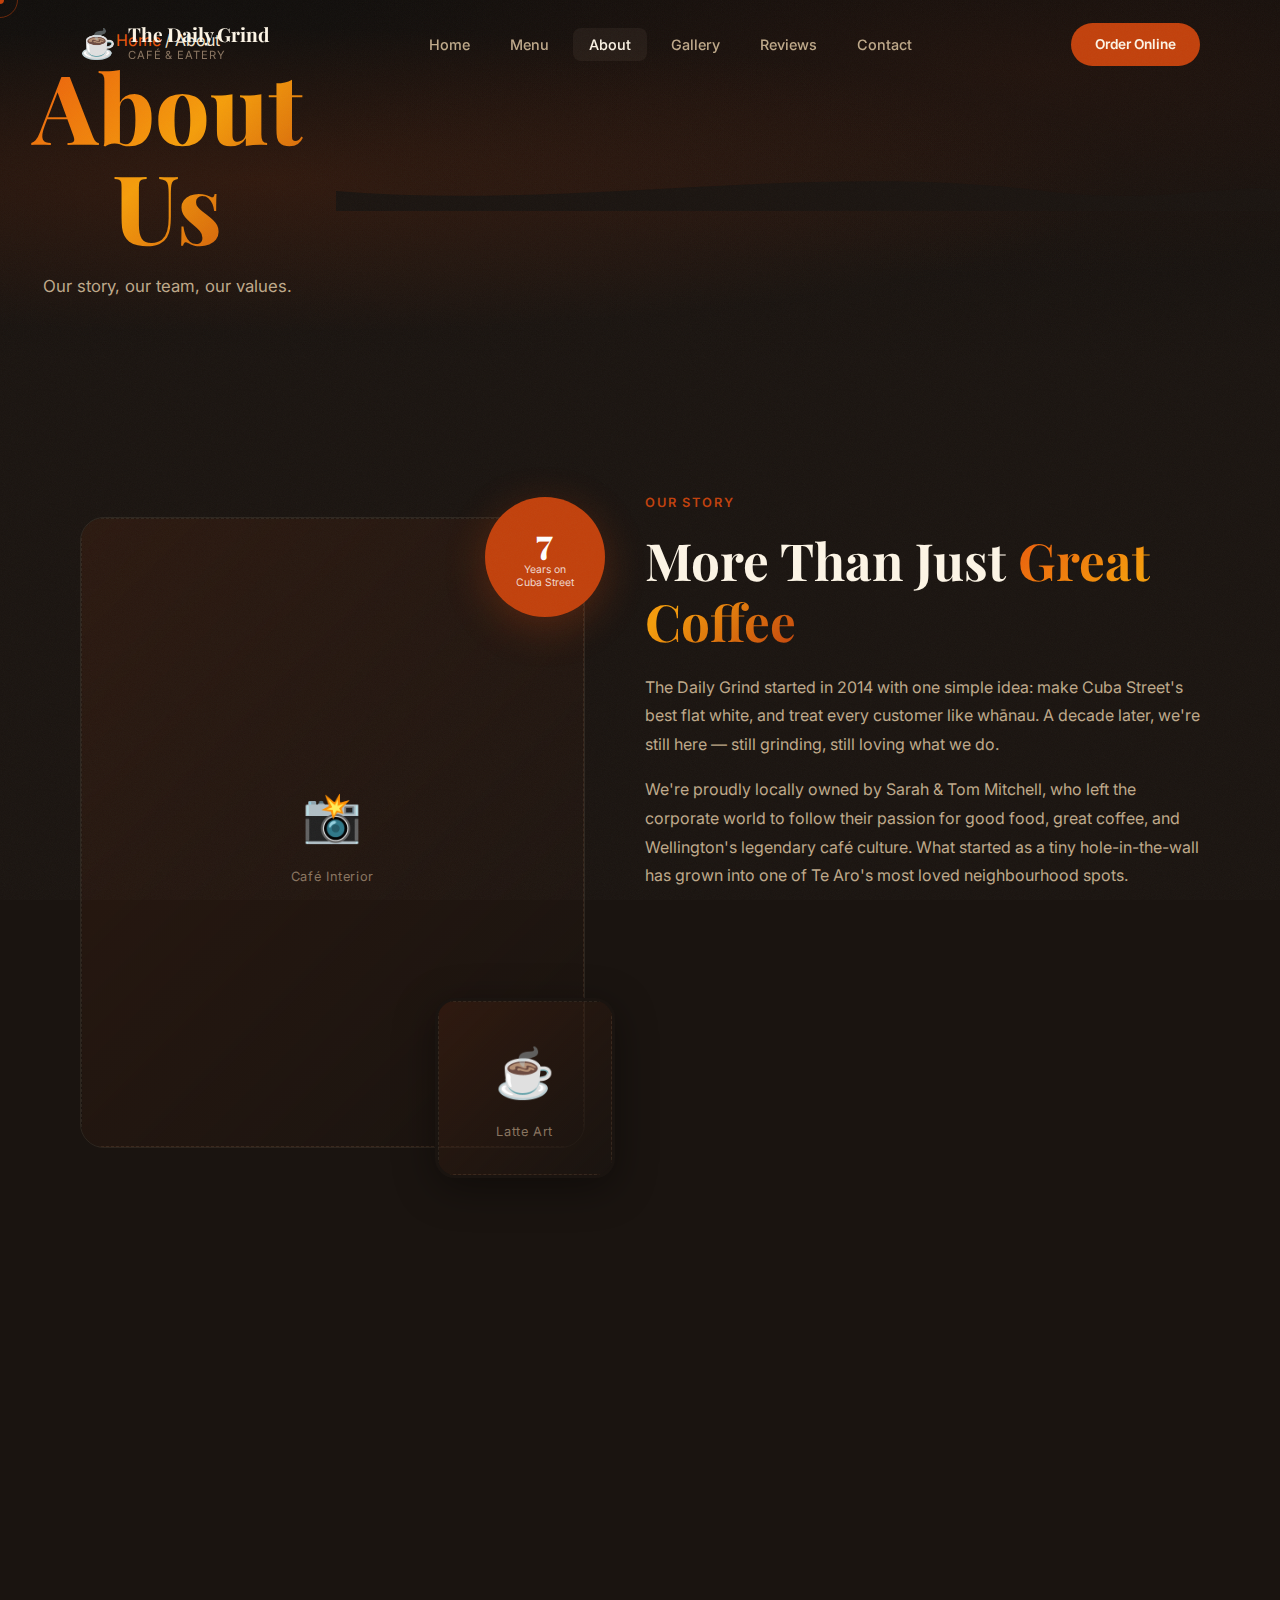
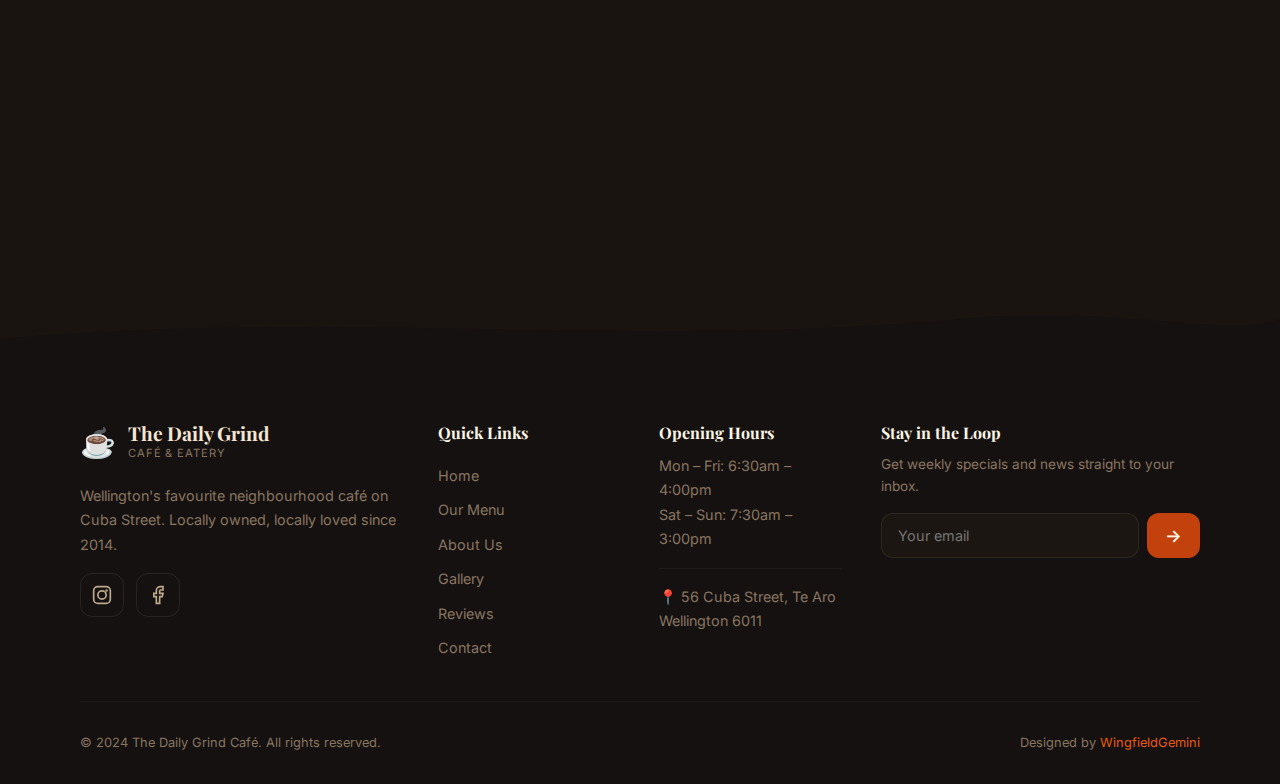
<file: about.html>
<!DOCTYPE html>
<html lang="en">
<head>
    <meta charset="UTF-8">
    <meta name="viewport" content="width=device-width, initial-scale=1.0">
    <title>About Us — The Daily Grind Café</title>
    <meta name="description" content="Our story, team, and values. The Daily Grind Café — locally owned on Cuba Street, Wellington since 2014.">
    <link rel="preconnect" href="https://fonts.googleapis.com">
    <link rel="preconnect" href="https://fonts.gstatic.com" crossorigin>
    <link href="https://fonts.googleapis.com/css2?family=Playfair+Display:ital,wght@0,400;0,500;0,600;0,700;0,800;1,400;1,500;1,600&family=Inter:wght@300;400;500;600;700&display=swap" rel="stylesheet">
    <link rel="stylesheet" href="styles.css">
</head>
<body>

    <div class="grain-overlay" aria-hidden="true"></div>
    <div class="cursor-dot" aria-hidden="true"></div>
    <div class="cursor-ring" aria-hidden="true"></div>

    <nav class="navbar" id="navbar">
        <div class="nav-container">
            <a href="index.html" class="nav-logo">
                <span class="logo-icon">☕</span>
                <div class="logo-text">
                    <span class="logo-name">The Daily Grind</span>
                    <span class="logo-sub">Café & Eatery</span>
                </div>
            </a>
            <ul class="nav-links" id="navLinks">
                <li><a href="index.html" class="nav-link">Home</a></li>
                <li><a href="menu.html" class="nav-link">Menu</a></li>
                <li><a href="about.html" class="nav-link active">About</a></li>
                <li><a href="gallery.html" class="nav-link">Gallery</a></li>
                <li><a href="reviews.html" class="nav-link">Reviews</a></li>
                <li><a href="contact.html" class="nav-link">Contact</a></li>
            </ul>
            <a href="contact.html#order" class="nav-cta">Order Online</a>
            <button class="hamburger" id="hamburger" aria-label="Toggle navigation menu">
                <span></span><span></span><span></span>
            </button>
        </div>
    </nav>

    <!-- Page Header -->
    <section class="hero" style="min-height:40vh">
        <div class="hero-bg"><div class="hero-gradient"></div></div>
        <div class="hero-content">
            <nav class="breadcrumb reveal-up" aria-label="Breadcrumb">
                <a href="index.html">Home</a> <span>/</span> <span>About</span>
            </nav>
            <h1 class="hero-title"><span class="reveal-up gradient-text">About Us</span></h1>
            <p class="hero-sub reveal-up">Our story, our team, our values.</p>
        </div>
        <svg class="section-curve" viewBox="0 0 1440 120" preserveAspectRatio="none">
            <path d="M0,80 C360,120 720,20 1080,80 C1260,110 1380,60 1440,80 L1440,120 L0,120 Z" fill="var(--bg-primary)"/>
        </svg>
    </section>

    <!-- About Section -->
    <section class="about" id="about">
        <div class="container">
            <div class="about-grid">
                <div class="about-images reveal-left">
                    <div class="about-img-main">
                        <div class="img-placeholder"><span>📸</span><p>Café Interior</p></div>
                    </div>
                    <div class="about-img-small">
                        <div class="img-placeholder"><span>☕</span><p>Latte Art</p></div>
                    </div>
                    <div class="about-experience">
                        <span class="exp-number counter" data-target="10">0</span>
                        <span class="exp-text">Years on<br>Cuba Street</span>
                    </div>
                </div>
                <div class="about-content">
                    <span class="section-label reveal-up">Our Story</span>
                    <h2 class="section-title reveal-up">More Than Just <span class="gradient-text">Great Coffee</span></h2>
                    <p class="reveal-up">The Daily Grind started in 2014 with one simple idea: make Cuba Street's best flat white, and treat every customer like whānau. A decade later, we're still here — still grinding, still loving what we do.</p>
                    <p class="reveal-up">We're proudly locally owned by Sarah & Tom Mitchell, who left the corporate world to follow their passion for good food, great coffee, and Wellington's legendary café culture. What started as a tiny hole-in-the-wall has grown into one of Te Aro's most loved neighbourhood spots.</p>
                    <div class="about-values reveal-up">
                        <div class="value-item">
                            <span class="value-icon">🌿</span>
                            <div>
                                <h4>Locally Sourced</h4>
                                <p>We partner with Wellington producers — from Coffee Supreme beans to Bread & Butter Bakery sourdough.</p>
                            </div>
                        </div>
                        <div class="value-item">
                            <span class="value-icon">🤝</span>
                            <div>
                                <h4>Fair Trade</h4>
                                <p>All our coffee is ethically sourced and fairly traded. Good coffee shouldn't cost the earth.</p>
                            </div>
                        </div>
                        <div class="value-item">
                            <span class="value-icon">🍞</span>
                            <div>
                                <h4>House-Made</h4>
                                <p>Everything in our cabinet is baked fresh in-house every single morning. No shortcuts.</p>
                            </div>
                        </div>
                    </div>
                </div>
            </div>

            <!-- Team -->
            <div class="team-section">
                <h3 class="section-title text-center reveal-up">Meet the <span class="gradient-text">Team</span></h3>
                <div class="team-grid">
                    <div class="team-card reveal-up" style="--delay:.1s">
                        <div class="team-photo"><div class="img-placeholder"><span>👩‍🍳</span></div></div>
                        <h4>Sarah Mitchell</h4>
                        <span class="team-role">Co-Owner & Head Chef</span>
                    </div>
                    <div class="team-card reveal-up" style="--delay:.2s">
                        <div class="team-photo"><div class="img-placeholder"><span>👨‍🍳</span></div></div>
                        <h4>Tom Mitchell</h4>
                        <span class="team-role">Co-Owner & Head Barista</span>
                    </div>
                    <div class="team-card reveal-up" style="--delay:.3s">
                        <div class="team-photo"><div class="img-placeholder"><span>🧑‍🍳</span></div></div>
                        <h4>Aroha Ngata</h4>
                        <span class="team-role">Senior Barista</span>
                    </div>
                    <div class="team-card reveal-up" style="--delay:.4s">
                        <div class="team-photo"><div class="img-placeholder"><span>👨‍🍳</span></div></div>
                        <h4>Jake Chen</h4>
                        <span class="team-role">Sous Chef</span>
                    </div>
                </div>
            </div>

            <!-- Stats -->
            <div class="stats-bar reveal-up">
                <div class="stat-item">
                    <span class="stat-number counter" data-target="10">0</span>
                    <span class="stat-label">Years Open</span>
                </div>
                <div class="stat-item">
                    <span class="stat-number"><span class="counter" data-target="500">0</span>K+</span>
                    <span class="stat-label">Coffees Served</span>
                </div>
                <div class="stat-item">
                    <span class="stat-number"><span class="counter" data-target="15">0</span>K+</span>
                    <span class="stat-label">Happy Customers</span>
                </div>
                <div class="stat-item">
                    <span class="stat-number counter" data-target="4.8">0</span>
                    <span class="stat-label">Google Rating ★</span>
                </div>
            </div>
        </div>
        <svg class="section-curve" viewBox="0 0 1440 120" preserveAspectRatio="none">
            <path d="M0,80 C360,20 720,100 1080,40 C1260,10 1380,80 1440,40 L1440,120 L0,120 Z" fill="var(--bg-secondary)"/>
        </svg>
    </section>

    <!-- Footer -->
    <footer class="footer">
        <div class="container">
            <div class="footer-grid">
                <div class="footer-brand">
                    <div class="footer-logo">
                        <span class="logo-icon">☕</span>
                        <div class="logo-text">
                            <span class="logo-name">The Daily Grind</span>
                            <span class="logo-sub">Café & Eatery</span>
                        </div>
                    </div>
                    <p>Wellington's favourite neighbourhood café on Cuba Street. Locally owned, locally loved since 2014.</p>
                    <div class="social-links">
                        <a href="#" class="social-link" aria-label="Instagram"><svg width="20" height="20" viewBox="0 0 24 24" fill="none" stroke="currentColor" stroke-width="2"><rect x="2" y="2" width="20" height="20" rx="5"/><circle cx="12" cy="12" r="5"/><circle cx="17.5" cy="6.5" r="1.5" fill="currentColor" stroke="none"/></svg></a>
                        <a href="#" class="social-link" aria-label="Facebook"><svg width="20" height="20" viewBox="0 0 24 24" fill="none" stroke="currentColor" stroke-width="2"><path d="M18 2h-3a5 5 0 0 0-5 5v3H7v4h3v8h4v-8h3l1-4h-4V7a1 1 0 0 1 1-1h3z"/></svg></a>
                    </div>
                </div>
                <div class="footer-links">
                    <h4>Quick Links</h4>
                    <a href="index.html">Home</a>
                    <a href="menu.html">Our Menu</a>
                    <a href="about.html">About Us</a>
                    <a href="gallery.html">Gallery</a>
                    <a href="reviews.html">Reviews</a>
                    <a href="contact.html">Contact</a>
                </div>
                <div class="footer-hours">
                    <h4>Opening Hours</h4>
                    <p>Mon – Fri: 6:30am – 4:00pm</p>
                    <p>Sat – Sun: 7:30am – 3:00pm</p>
                    <p class="footer-address">📍 56 Cuba Street, Te Aro<br>Wellington 6011</p>
                </div>
                <div class="footer-newsletter">
                    <h4>Stay in the Loop</h4>
                    <p>Get weekly specials and news straight to your inbox.</p>
                    <form class="newsletter-form" onsubmit="return false;">
                        <input type="email" placeholder="Your email" aria-label="Email for newsletter">
                        <button type="submit" class="btn btn-primary">→</button>
                    </form>
                </div>
            </div>
            <div class="footer-bottom">
                <p>© 2024 The Daily Grind Café. All rights reserved.</p>
                <p class="footer-credit">Designed by <a href="https://wingfieldgemini.github.io" target="_blank" rel="noopener">WingfieldGemini</a></p>
            </div>
        </div>
    </footer>

    <button class="back-to-top" id="backToTop" aria-label="Back to top">↑</button>
    <script src="script.js"></script>
</body>
</html>
</file>
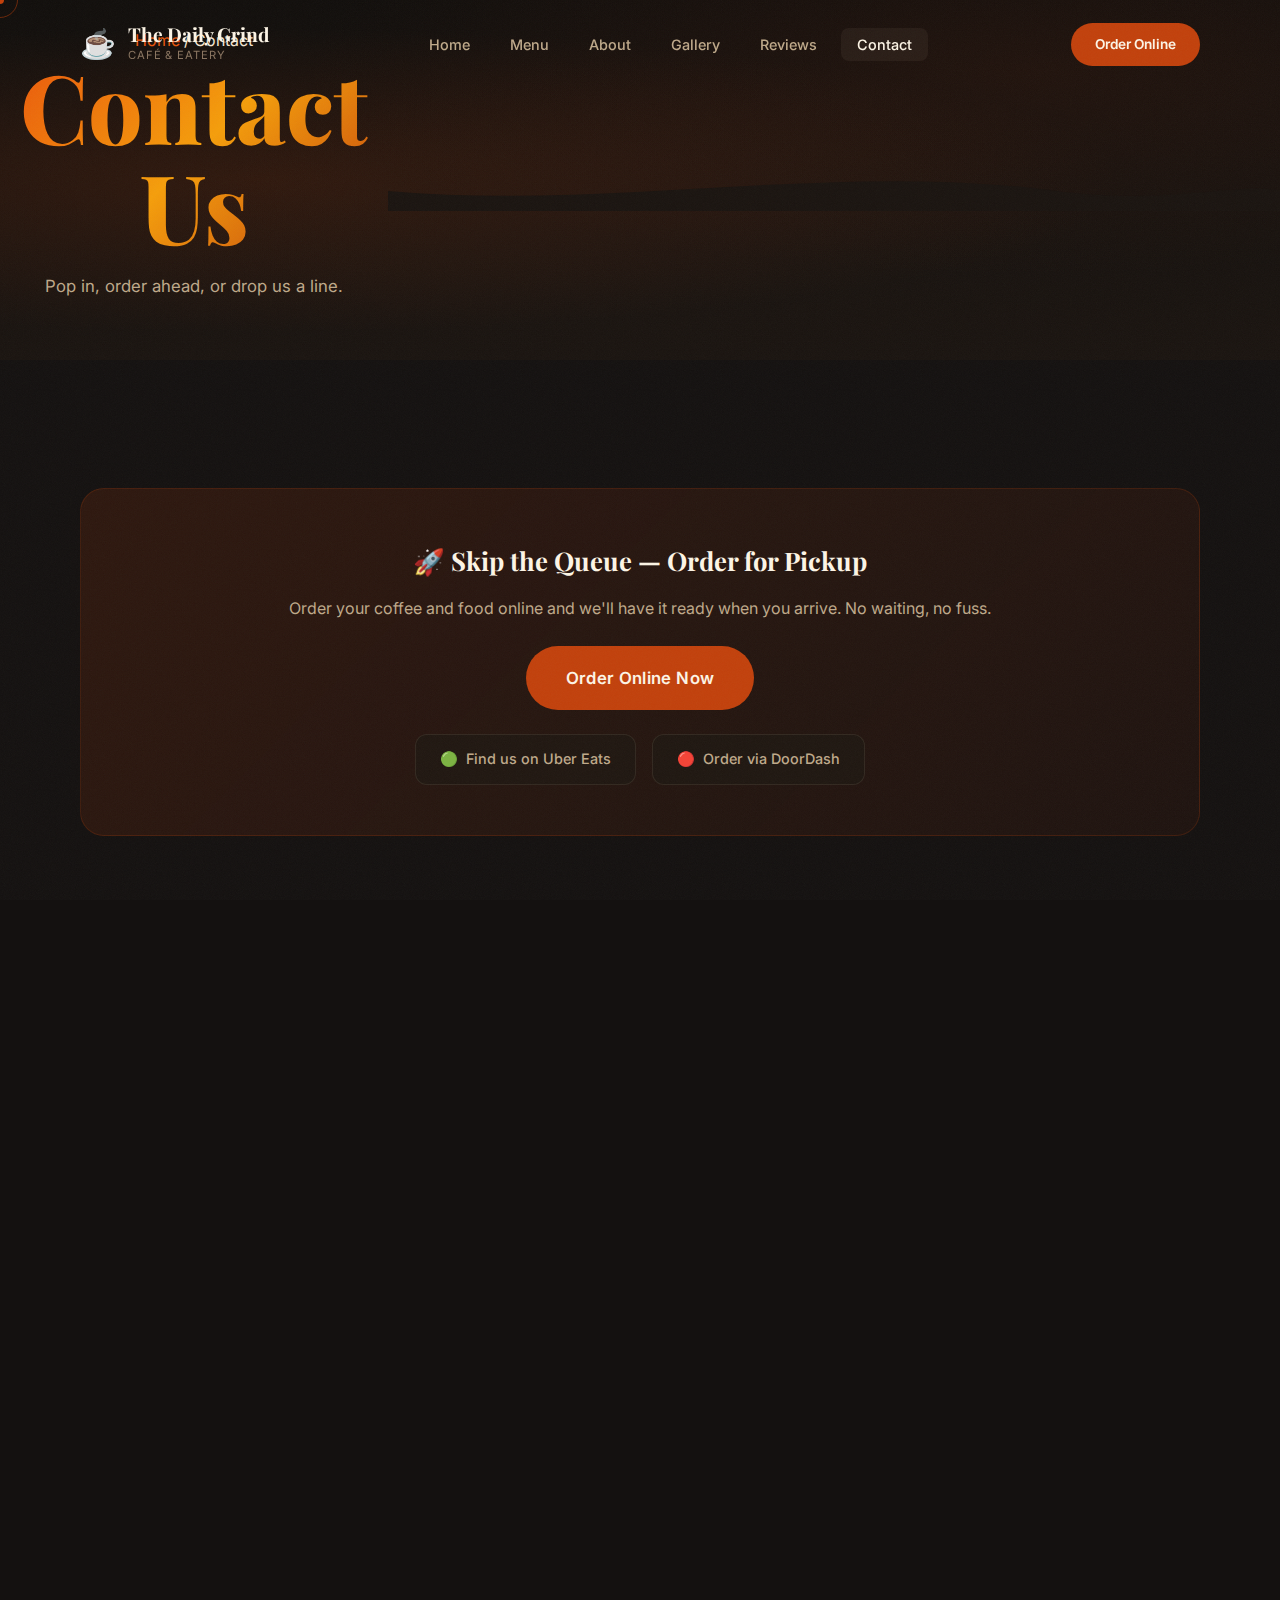
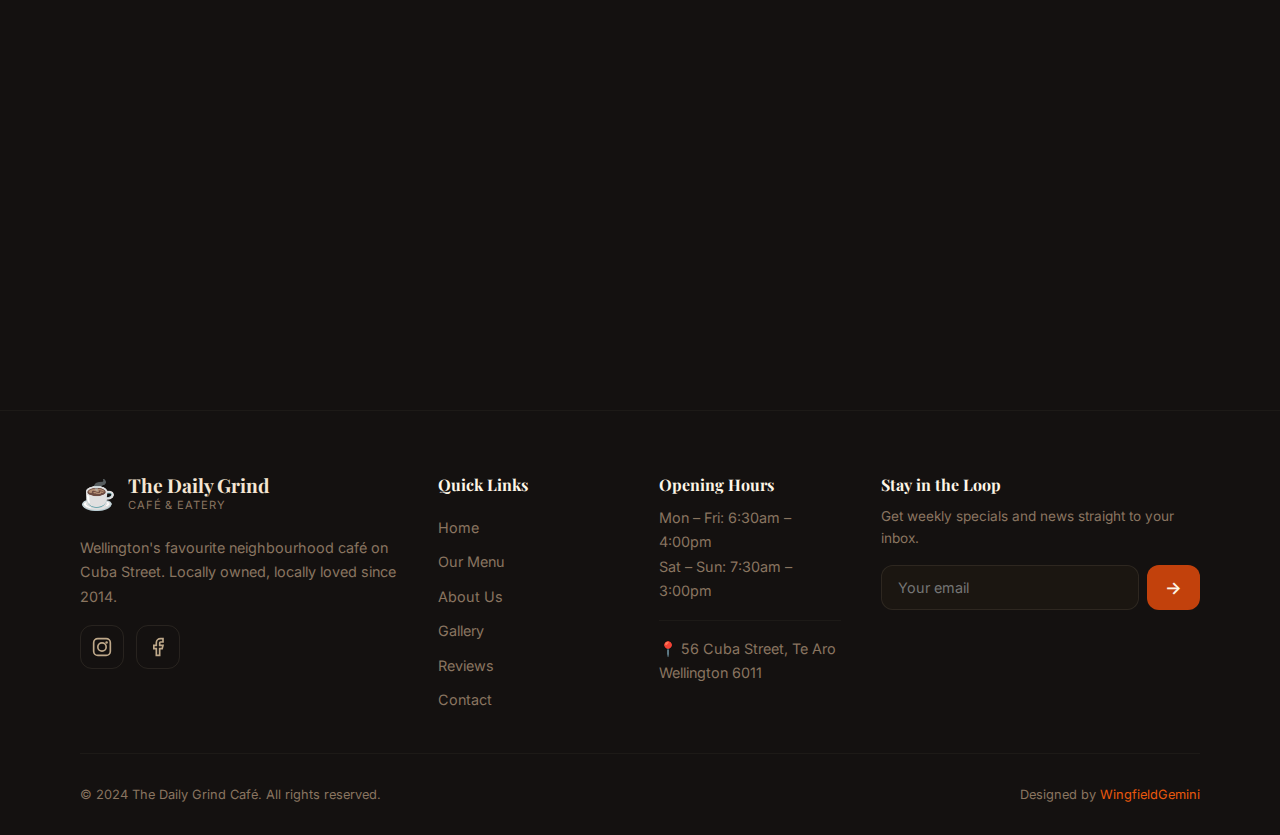
<file: contact.html>
<!DOCTYPE html>
<html lang="en">
<head>
    <meta charset="UTF-8">
    <meta name="viewport" content="width=device-width, initial-scale=1.0">
    <title>Contact — The Daily Grind Café</title>
    <meta name="description" content="Contact The Daily Grind Café on Cuba Street, Wellington. Order online, get directions, or send us a message.">
    <link rel="preconnect" href="https://fonts.googleapis.com">
    <link rel="preconnect" href="https://fonts.gstatic.com" crossorigin>
    <link href="https://fonts.googleapis.com/css2?family=Playfair+Display:ital,wght@0,400;0,500;0,600;0,700;0,800;1,400;1,500;1,600&family=Inter:wght@300;400;500;600;700&display=swap" rel="stylesheet">
    <link rel="stylesheet" href="styles.css">
</head>
<body>

    <div class="grain-overlay" aria-hidden="true"></div>
    <div class="cursor-dot" aria-hidden="true"></div>
    <div class="cursor-ring" aria-hidden="true"></div>

    <nav class="navbar" id="navbar">
        <div class="nav-container">
            <a href="index.html" class="nav-logo">
                <span class="logo-icon">☕</span>
                <div class="logo-text">
                    <span class="logo-name">The Daily Grind</span>
                    <span class="logo-sub">Café & Eatery</span>
                </div>
            </a>
            <ul class="nav-links" id="navLinks">
                <li><a href="index.html" class="nav-link">Home</a></li>
                <li><a href="menu.html" class="nav-link">Menu</a></li>
                <li><a href="about.html" class="nav-link">About</a></li>
                <li><a href="gallery.html" class="nav-link">Gallery</a></li>
                <li><a href="reviews.html" class="nav-link">Reviews</a></li>
                <li><a href="contact.html" class="nav-link active">Contact</a></li>
            </ul>
            <a href="#order" class="nav-cta">Order Online</a>
            <button class="hamburger" id="hamburger" aria-label="Toggle navigation menu">
                <span></span><span></span><span></span>
            </button>
        </div>
    </nav>

    <!-- Page Header -->
    <section class="hero" style="min-height:40vh">
        <div class="hero-bg"><div class="hero-gradient"></div></div>
        <div class="hero-content">
            <nav class="breadcrumb reveal-up" aria-label="Breadcrumb">
                <a href="index.html">Home</a> <span>/</span> <span>Contact</span>
            </nav>
            <h1 class="hero-title"><span class="reveal-up gradient-text">Contact Us</span></h1>
            <p class="hero-sub reveal-up">Pop in, order ahead, or drop us a line.</p>
        </div>
        <svg class="section-curve" viewBox="0 0 1440 120" preserveAspectRatio="none">
            <path d="M0,80 C360,120 720,20 1080,80 C1260,110 1380,60 1440,80 L1440,120 L0,120 Z" fill="var(--bg-primary)"/>
        </svg>
    </section>

    <!-- Contact Section -->
    <section class="contact" id="contact">
        <div class="container">
            <!-- Order Online Banner -->
            <div class="order-banner reveal-up" id="order">
                <div class="order-banner-content">
                    <h3>🚀 Skip the Queue — Order for Pickup</h3>
                    <p>Order your coffee and food online and we'll have it ready when you arrive. No waiting, no fuss.</p>
                    <a href="#" class="btn btn-primary btn-lg">Order Online Now</a>
                </div>
                <div class="delivery-badges">
                    <a href="#" class="delivery-badge"><span>🟢</span> Find us on Uber Eats</a>
                    <a href="#" class="delivery-badge"><span>🔴</span> Order via DoorDash</a>
                </div>
            </div>

            <div class="contact-grid">
                <!-- Contact Form -->
                <div class="contact-form-wrapper reveal-left">
                    <h3>Send Us a Message</h3>
                    <p>Catering enquiry? Feedback? Just want to say hi? Drop us a line.</p>
                    <form class="contact-form" id="contactForm">
                        <div class="form-group">
                            <input type="text" id="formName" placeholder=" " required>
                            <label for="formName">Your Name</label>
                        </div>
                        <div class="form-row">
                            <div class="form-group">
                                <input type="email" id="formEmail" placeholder=" " required>
                                <label for="formEmail">Email Address</label>
                            </div>
                            <div class="form-group">
                                <input type="tel" id="formPhone" placeholder=" ">
                                <label for="formPhone">Phone (optional)</label>
                            </div>
                        </div>
                        <div class="form-group">
                            <textarea id="formMessage" rows="4" placeholder=" " required></textarea>
                            <label for="formMessage">Your Message</label>
                        </div>
                        <button type="submit" class="btn btn-primary btn-full">Send Message</button>
                    </form>
                </div>

                <!-- Contact Info -->
                <div class="contact-info reveal-right">
                    <div class="info-card">
                        <h4>📍 Find Us</h4>
                        <p>56 Cuba Street<br>Te Aro, Wellington 6011</p>
                        <div class="map-placeholder">
                            <span>🗺️</span>
                            <p>Google Maps Embed</p>
                            <a href="#" class="btn btn-outline btn-sm">Get Directions</a>
                        </div>
                    </div>

                    <div class="info-card hours-card">
                        <h4>🕐 Opening Hours</h4>
                        <div class="hours-list">
                            <div class="hours-row"><span>Monday</span><span>6:30am – 4:00pm</span></div>
                            <div class="hours-row"><span>Tuesday</span><span>6:30am – 4:00pm</span></div>
                            <div class="hours-row"><span>Wednesday</span><span>6:30am – 4:00pm</span></div>
                            <div class="hours-row"><span>Thursday</span><span>6:30am – 4:00pm</span></div>
                            <div class="hours-row"><span>Friday</span><span>6:30am – 4:00pm</span></div>
                            <div class="hours-row weekend"><span>Saturday</span><span>7:30am – 3:00pm</span></div>
                            <div class="hours-row weekend"><span>Sunday</span><span>7:30am – 3:00pm</span></div>
                        </div>
                    </div>

                    <div class="info-card">
                        <h4>📞 Contact</h4>
                        <p><a href="tel:+6445550789">+64 4 555 0789</a></p>
                        <p><a href="mailto:hello@thedailygrindwellington.co.nz">hello@thedailygrindwellington.co.nz</a></p>
                    </div>

                    <div class="social-links">
                        <a href="#" class="social-link" aria-label="Instagram">
                            <svg width="24" height="24" viewBox="0 0 24 24" fill="none" stroke="currentColor" stroke-width="2"><rect x="2" y="2" width="20" height="20" rx="5"/><circle cx="12" cy="12" r="5"/><circle cx="17.5" cy="6.5" r="1.5" fill="currentColor" stroke="none"/></svg>
                        </a>
                        <a href="#" class="social-link" aria-label="Facebook">
                            <svg width="24" height="24" viewBox="0 0 24 24" fill="none" stroke="currentColor" stroke-width="2"><path d="M18 2h-3a5 5 0 0 0-5 5v3H7v4h3v8h4v-8h3l1-4h-4V7a1 1 0 0 1 1-1h3z"/></svg>
                        </a>
                    </div>
                </div>
            </div>
        </div>
    </section>

    <!-- Footer -->
    <footer class="footer">
        <div class="container">
            <div class="footer-grid">
                <div class="footer-brand">
                    <div class="footer-logo">
                        <span class="logo-icon">☕</span>
                        <div class="logo-text">
                            <span class="logo-name">The Daily Grind</span>
                            <span class="logo-sub">Café & Eatery</span>
                        </div>
                    </div>
                    <p>Wellington's favourite neighbourhood café on Cuba Street. Locally owned, locally loved since 2014.</p>
                    <div class="social-links">
                        <a href="#" class="social-link" aria-label="Instagram"><svg width="20" height="20" viewBox="0 0 24 24" fill="none" stroke="currentColor" stroke-width="2"><rect x="2" y="2" width="20" height="20" rx="5"/><circle cx="12" cy="12" r="5"/><circle cx="17.5" cy="6.5" r="1.5" fill="currentColor" stroke="none"/></svg></a>
                        <a href="#" class="social-link" aria-label="Facebook"><svg width="20" height="20" viewBox="0 0 24 24" fill="none" stroke="currentColor" stroke-width="2"><path d="M18 2h-3a5 5 0 0 0-5 5v3H7v4h3v8h4v-8h3l1-4h-4V7a1 1 0 0 1 1-1h3z"/></svg></a>
                    </div>
                </div>
                <div class="footer-links">
                    <h4>Quick Links</h4>
                    <a href="index.html">Home</a>
                    <a href="menu.html">Our Menu</a>
                    <a href="about.html">About Us</a>
                    <a href="gallery.html">Gallery</a>
                    <a href="reviews.html">Reviews</a>
                    <a href="contact.html">Contact</a>
                </div>
                <div class="footer-hours">
                    <h4>Opening Hours</h4>
                    <p>Mon – Fri: 6:30am – 4:00pm</p>
                    <p>Sat – Sun: 7:30am – 3:00pm</p>
                    <p class="footer-address">📍 56 Cuba Street, Te Aro<br>Wellington 6011</p>
                </div>
                <div class="footer-newsletter">
                    <h4>Stay in the Loop</h4>
                    <p>Get weekly specials and news straight to your inbox.</p>
                    <form class="newsletter-form" onsubmit="return false;">
                        <input type="email" placeholder="Your email" aria-label="Email for newsletter">
                        <button type="submit" class="btn btn-primary">→</button>
                    </form>
                </div>
            </div>
            <div class="footer-bottom">
                <p>© 2024 The Daily Grind Café. All rights reserved.</p>
                <p class="footer-credit">Designed by <a href="https://wingfieldgemini.github.io" target="_blank" rel="noopener">WingfieldGemini</a></p>
            </div>
        </div>
    </footer>

    <button class="back-to-top" id="backToTop" aria-label="Back to top">↑</button>
    <script src="script.js"></script>
</body>
</html>
</file>
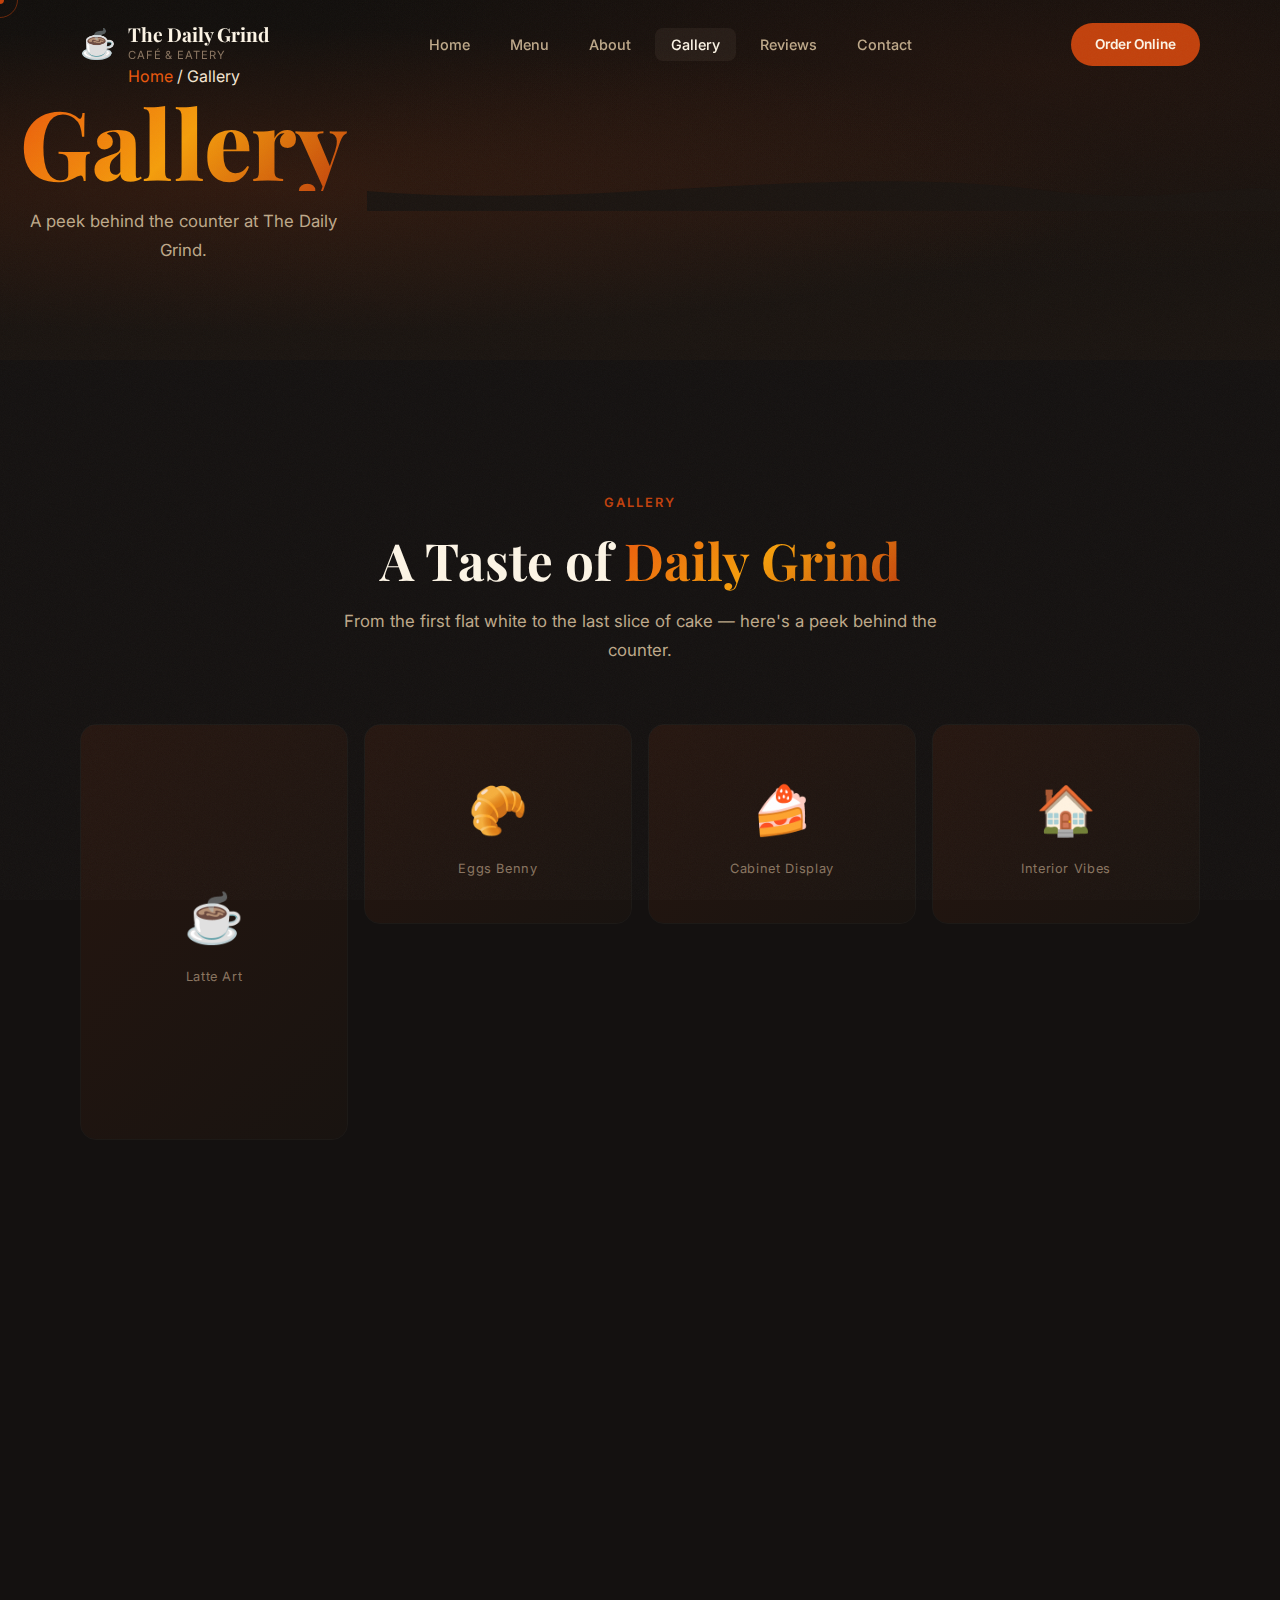
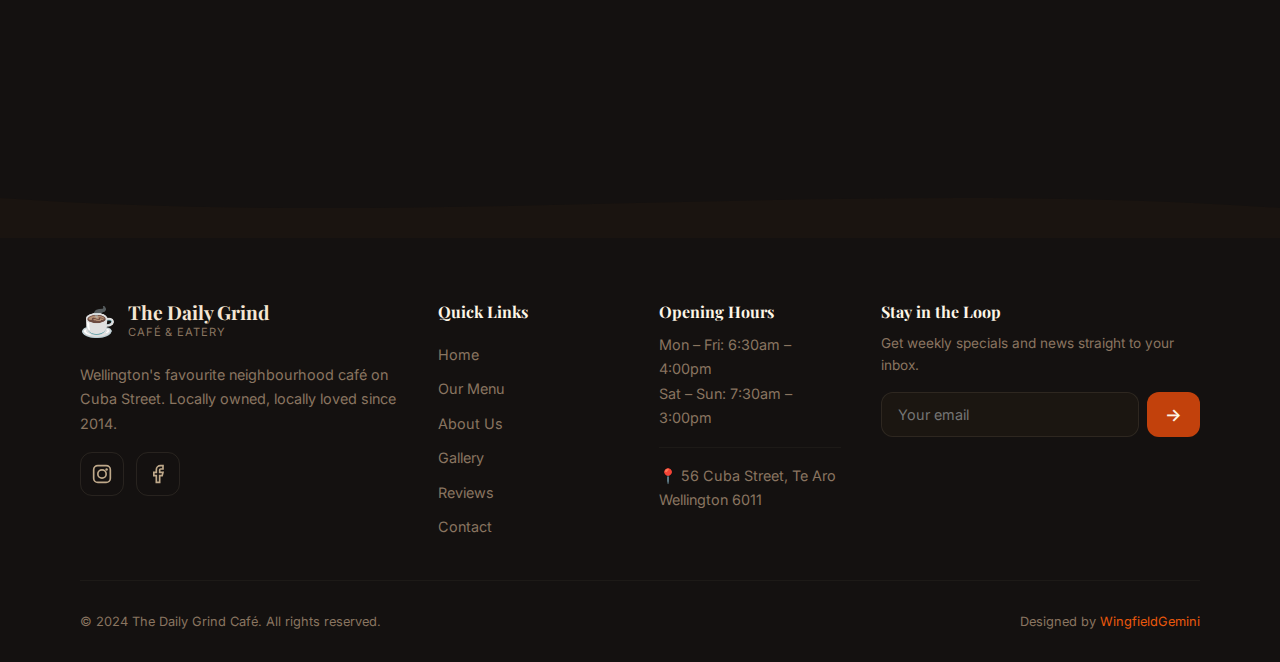
<file: gallery.html>
<!DOCTYPE html>
<html lang="en">
<head>
    <meta charset="UTF-8">
    <meta name="viewport" content="width=device-width, initial-scale=1.0">
    <title>Gallery — The Daily Grind Café</title>
    <meta name="description" content="Photo gallery of The Daily Grind Café — coffee, food, interior, and life on Cuba Street, Wellington.">
    <link rel="preconnect" href="https://fonts.googleapis.com">
    <link rel="preconnect" href="https://fonts.gstatic.com" crossorigin>
    <link href="https://fonts.googleapis.com/css2?family=Playfair+Display:ital,wght@0,400;0,500;0,600;0,700;0,800;1,400;1,500;1,600&family=Inter:wght@300;400;500;600;700&display=swap" rel="stylesheet">
    <link rel="stylesheet" href="styles.css">
</head>
<body>

    <div class="grain-overlay" aria-hidden="true"></div>
    <div class="cursor-dot" aria-hidden="true"></div>
    <div class="cursor-ring" aria-hidden="true"></div>

    <nav class="navbar" id="navbar">
        <div class="nav-container">
            <a href="index.html" class="nav-logo">
                <span class="logo-icon">☕</span>
                <div class="logo-text">
                    <span class="logo-name">The Daily Grind</span>
                    <span class="logo-sub">Café & Eatery</span>
                </div>
            </a>
            <ul class="nav-links" id="navLinks">
                <li><a href="index.html" class="nav-link">Home</a></li>
                <li><a href="menu.html" class="nav-link">Menu</a></li>
                <li><a href="about.html" class="nav-link">About</a></li>
                <li><a href="gallery.html" class="nav-link active">Gallery</a></li>
                <li><a href="reviews.html" class="nav-link">Reviews</a></li>
                <li><a href="contact.html" class="nav-link">Contact</a></li>
            </ul>
            <a href="contact.html#order" class="nav-cta">Order Online</a>
            <button class="hamburger" id="hamburger" aria-label="Toggle navigation menu">
                <span></span><span></span><span></span>
            </button>
        </div>
    </nav>

    <!-- Page Header -->
    <section class="hero" style="min-height:40vh">
        <div class="hero-bg"><div class="hero-gradient"></div></div>
        <div class="hero-content">
            <nav class="breadcrumb reveal-up" aria-label="Breadcrumb">
                <a href="index.html">Home</a> <span>/</span> <span>Gallery</span>
            </nav>
            <h1 class="hero-title"><span class="reveal-up gradient-text">Gallery</span></h1>
            <p class="hero-sub reveal-up">A peek behind the counter at The Daily Grind.</p>
        </div>
        <svg class="section-curve" viewBox="0 0 1440 120" preserveAspectRatio="none">
            <path d="M0,80 C360,120 720,20 1080,80 C1260,110 1380,60 1440,80 L1440,120 L0,120 Z" fill="var(--bg-primary)"/>
        </svg>
    </section>

    <!-- Gallery -->
    <section class="gallery" id="gallery">
        <div class="container">
            <div class="section-header">
                <span class="section-label reveal-up">Gallery</span>
                <h2 class="section-title reveal-up">A Taste of <span class="gradient-text">Daily Grind</span></h2>
                <p class="section-desc reveal-up">From the first flat white to the last slice of cake — here's a peek behind the counter.</p>
            </div>
            <div class="gallery-grid">
                <div class="gallery-item gallery-tall reveal-up" style="--delay:.05s">
                    <div class="img-placeholder"><span>☕</span><p>Latte Art</p></div>
                    <div class="gallery-overlay"><span>Coffee</span></div>
                </div>
                <div class="gallery-item reveal-up" style="--delay:.1s">
                    <div class="img-placeholder"><span>🥐</span><p>Eggs Benny</p></div>
                    <div class="gallery-overlay"><span>Breakfast</span></div>
                </div>
                <div class="gallery-item reveal-up" style="--delay:.15s">
                    <div class="img-placeholder"><span>🍰</span><p>Cabinet Display</p></div>
                    <div class="gallery-overlay"><span>Cabinet</span></div>
                </div>
                <div class="gallery-item reveal-up" style="--delay:.2s">
                    <div class="img-placeholder"><span>🏠</span><p>Interior Vibes</p></div>
                    <div class="gallery-overlay"><span>Interior</span></div>
                </div>
                <div class="gallery-item gallery-wide reveal-up" style="--delay:.25s">
                    <div class="img-placeholder"><span>🥪</span><p>Lunch Spread</p></div>
                    <div class="gallery-overlay"><span>Lunch</span></div>
                </div>
                <div class="gallery-item reveal-up" style="--delay:.3s">
                    <div class="img-placeholder"><span>👨‍🍳</span><p>Our Team</p></div>
                    <div class="gallery-overlay"><span>Team</span></div>
                </div>
                <div class="gallery-item reveal-up" style="--delay:.35s">
                    <div class="img-placeholder"><span>☕</span><p>Pour Over</p></div>
                    <div class="gallery-overlay"><span>Coffee</span></div>
                </div>
                <div class="gallery-item gallery-tall reveal-up" style="--delay:.4s">
                    <div class="img-placeholder"><span>🌿</span><p>Cuba Street</p></div>
                    <div class="gallery-overlay"><span>Interior</span></div>
                </div>
            </div>
            <div class="instagram-cta reveal-up">
                <p>Follow us for daily specials & behind the scenes</p>
                <a href="#" class="btn btn-outline">📸 @thedailygrindwelly on Instagram</a>
            </div>
        </div>
        <svg class="section-curve" viewBox="0 0 1440 120" preserveAspectRatio="none">
            <path d="M0,40 C480,100 960,0 1440,60 L1440,120 L0,120 Z" fill="var(--bg-primary)"/>
        </svg>
    </section>

    <!-- Footer -->
    <footer class="footer">
        <div class="container">
            <div class="footer-grid">
                <div class="footer-brand">
                    <div class="footer-logo">
                        <span class="logo-icon">☕</span>
                        <div class="logo-text">
                            <span class="logo-name">The Daily Grind</span>
                            <span class="logo-sub">Café & Eatery</span>
                        </div>
                    </div>
                    <p>Wellington's favourite neighbourhood café on Cuba Street. Locally owned, locally loved since 2014.</p>
                    <div class="social-links">
                        <a href="#" class="social-link" aria-label="Instagram"><svg width="20" height="20" viewBox="0 0 24 24" fill="none" stroke="currentColor" stroke-width="2"><rect x="2" y="2" width="20" height="20" rx="5"/><circle cx="12" cy="12" r="5"/><circle cx="17.5" cy="6.5" r="1.5" fill="currentColor" stroke="none"/></svg></a>
                        <a href="#" class="social-link" aria-label="Facebook"><svg width="20" height="20" viewBox="0 0 24 24" fill="none" stroke="currentColor" stroke-width="2"><path d="M18 2h-3a5 5 0 0 0-5 5v3H7v4h3v8h4v-8h3l1-4h-4V7a1 1 0 0 1 1-1h3z"/></svg></a>
                    </div>
                </div>
                <div class="footer-links">
                    <h4>Quick Links</h4>
                    <a href="index.html">Home</a>
                    <a href="menu.html">Our Menu</a>
                    <a href="about.html">About Us</a>
                    <a href="gallery.html">Gallery</a>
                    <a href="reviews.html">Reviews</a>
                    <a href="contact.html">Contact</a>
                </div>
                <div class="footer-hours">
                    <h4>Opening Hours</h4>
                    <p>Mon – Fri: 6:30am – 4:00pm</p>
                    <p>Sat – Sun: 7:30am – 3:00pm</p>
                    <p class="footer-address">📍 56 Cuba Street, Te Aro<br>Wellington 6011</p>
                </div>
                <div class="footer-newsletter">
                    <h4>Stay in the Loop</h4>
                    <p>Get weekly specials and news straight to your inbox.</p>
                    <form class="newsletter-form" onsubmit="return false;">
                        <input type="email" placeholder="Your email" aria-label="Email for newsletter">
                        <button type="submit" class="btn btn-primary">→</button>
                    </form>
                </div>
            </div>
            <div class="footer-bottom">
                <p>© 2024 The Daily Grind Café. All rights reserved.</p>
                <p class="footer-credit">Designed by <a href="https://wingfieldgemini.github.io" target="_blank" rel="noopener">WingfieldGemini</a></p>
            </div>
        </div>
    </footer>

    <button class="back-to-top" id="backToTop" aria-label="Back to top">↑</button>
    <script src="script.js"></script>
</body>
</html>
</file>
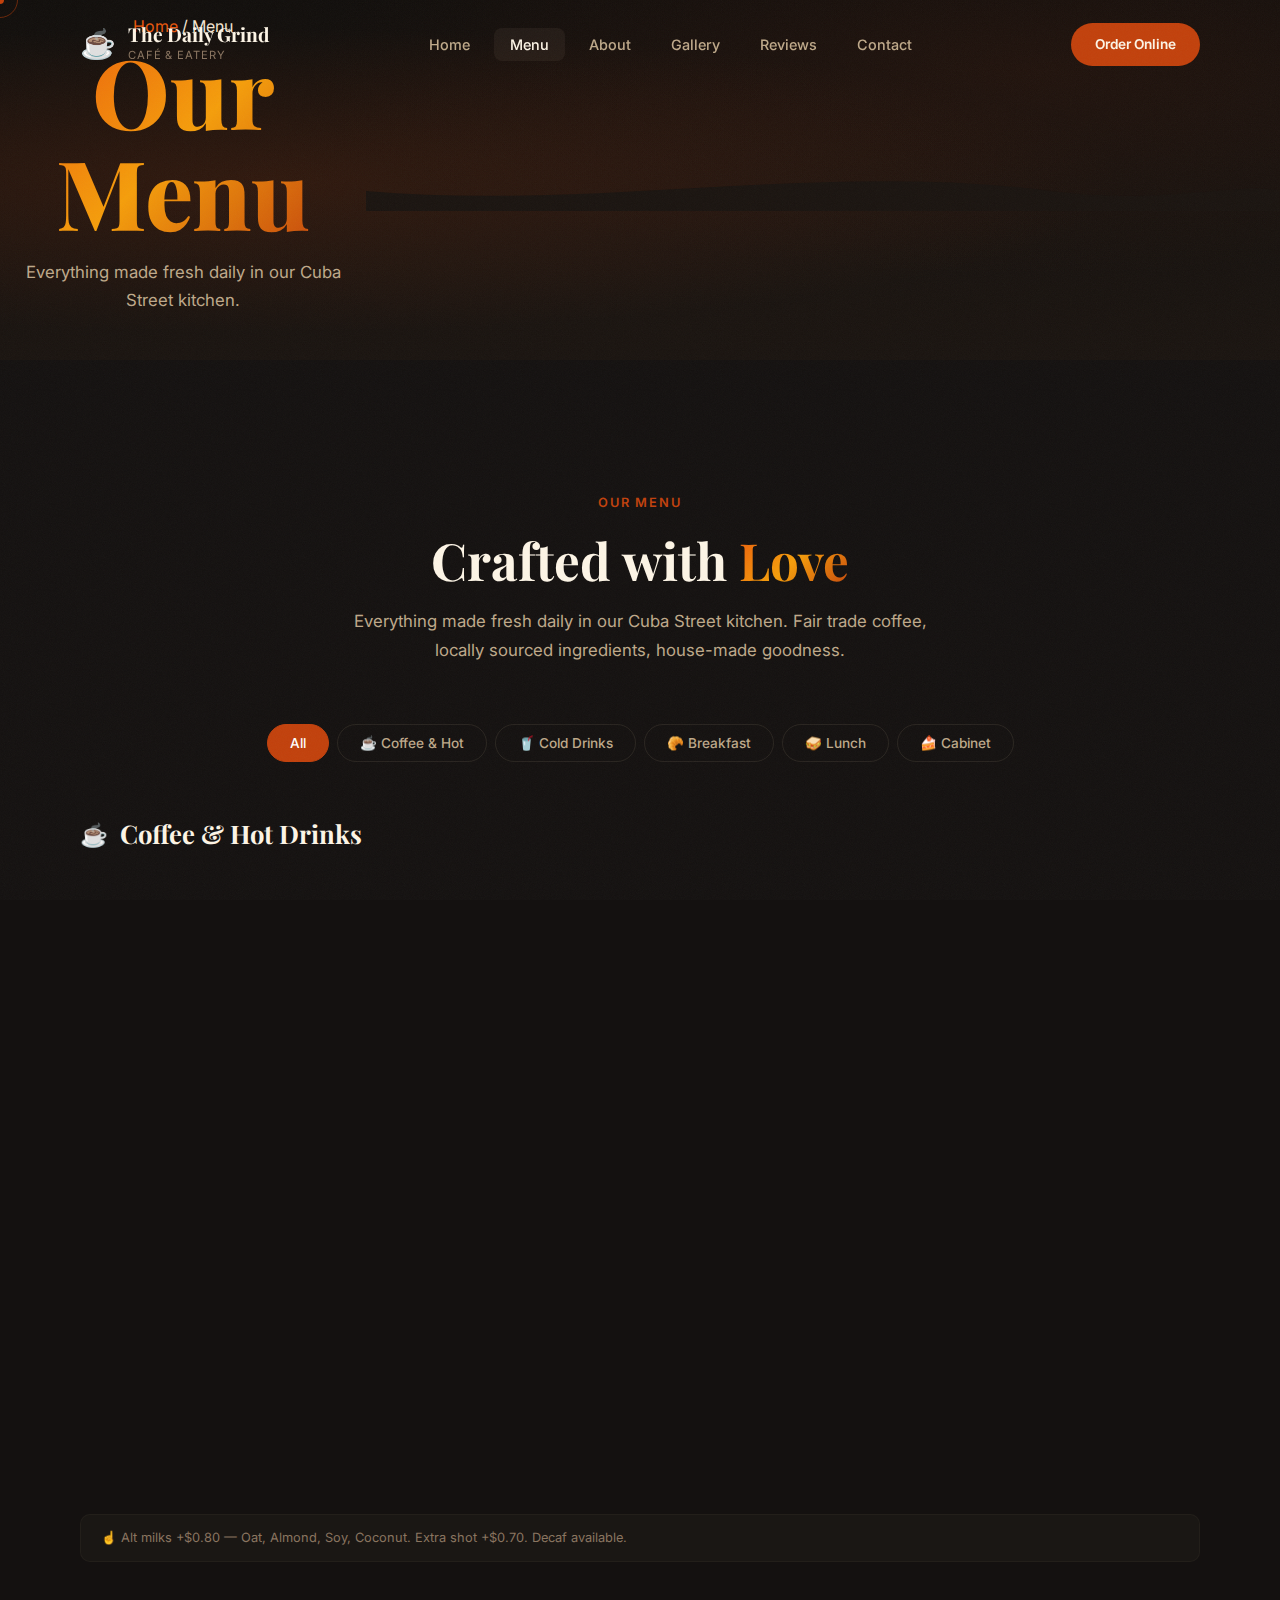
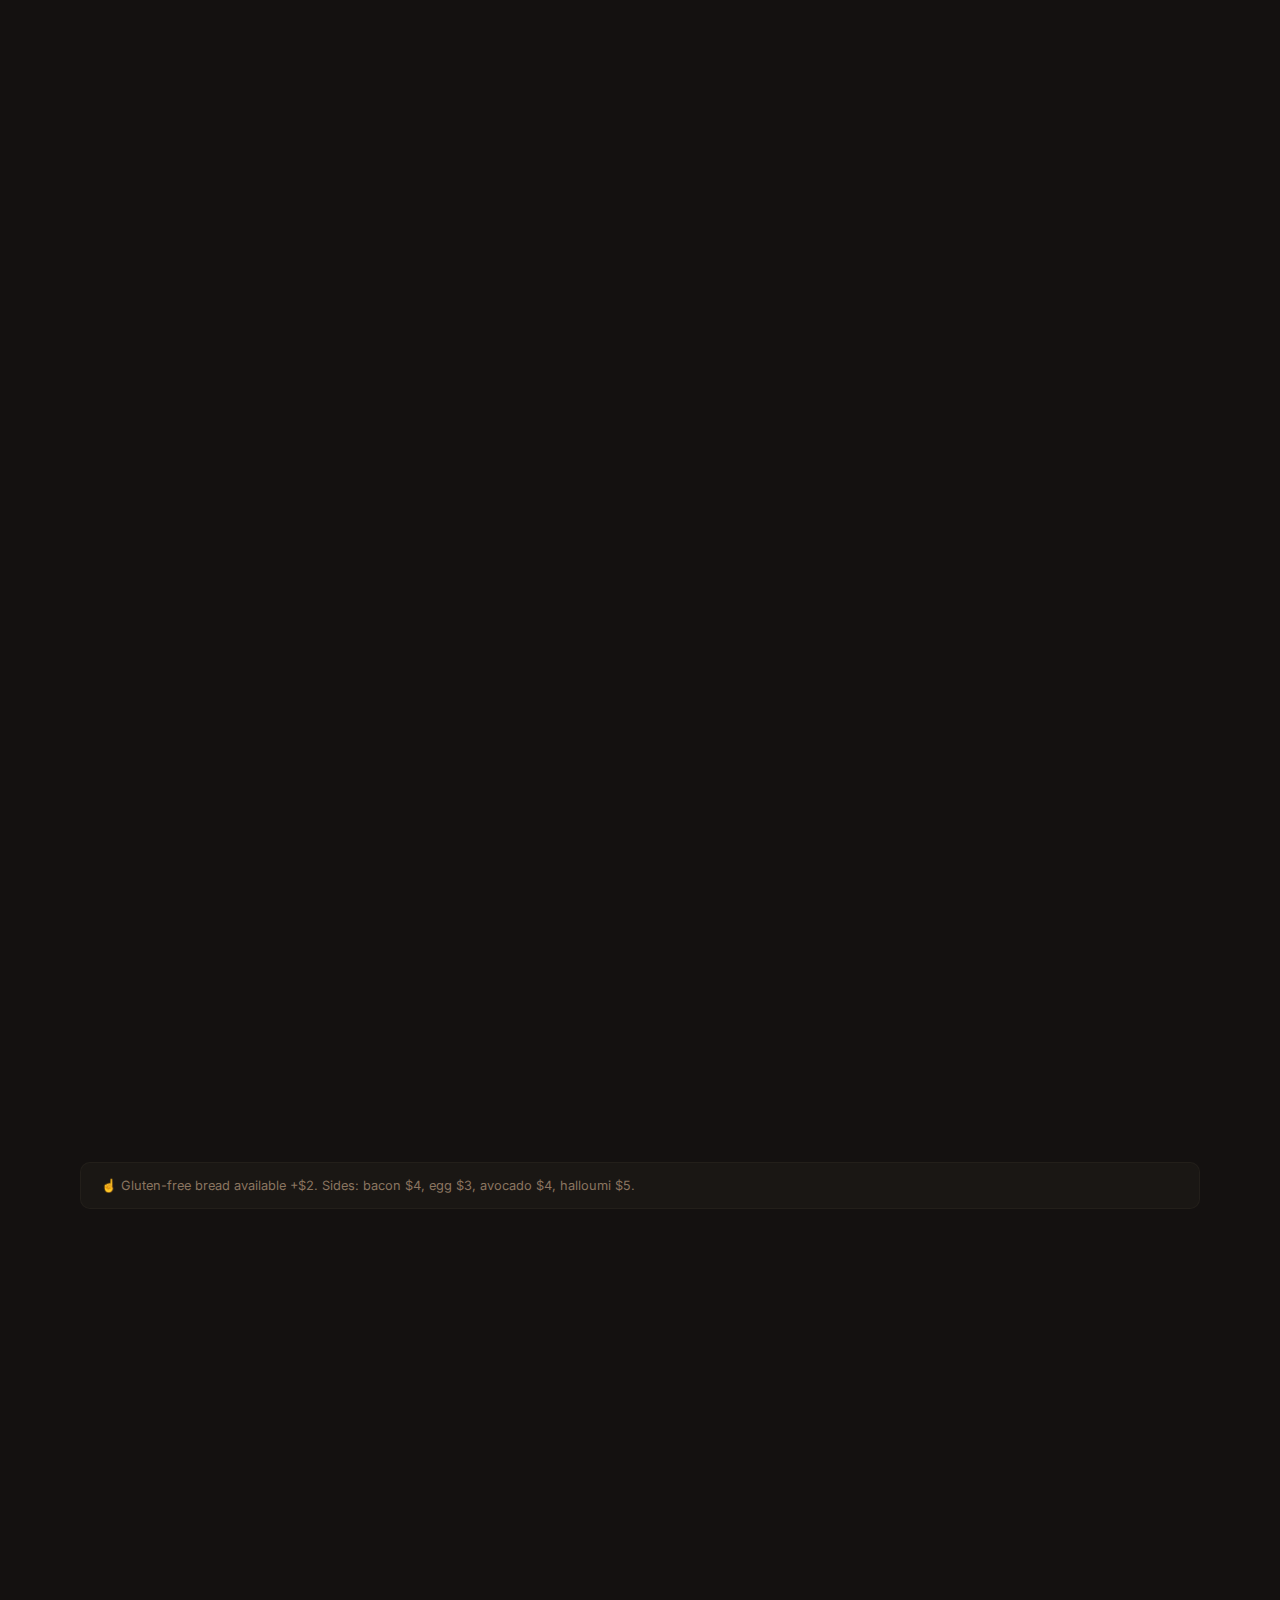
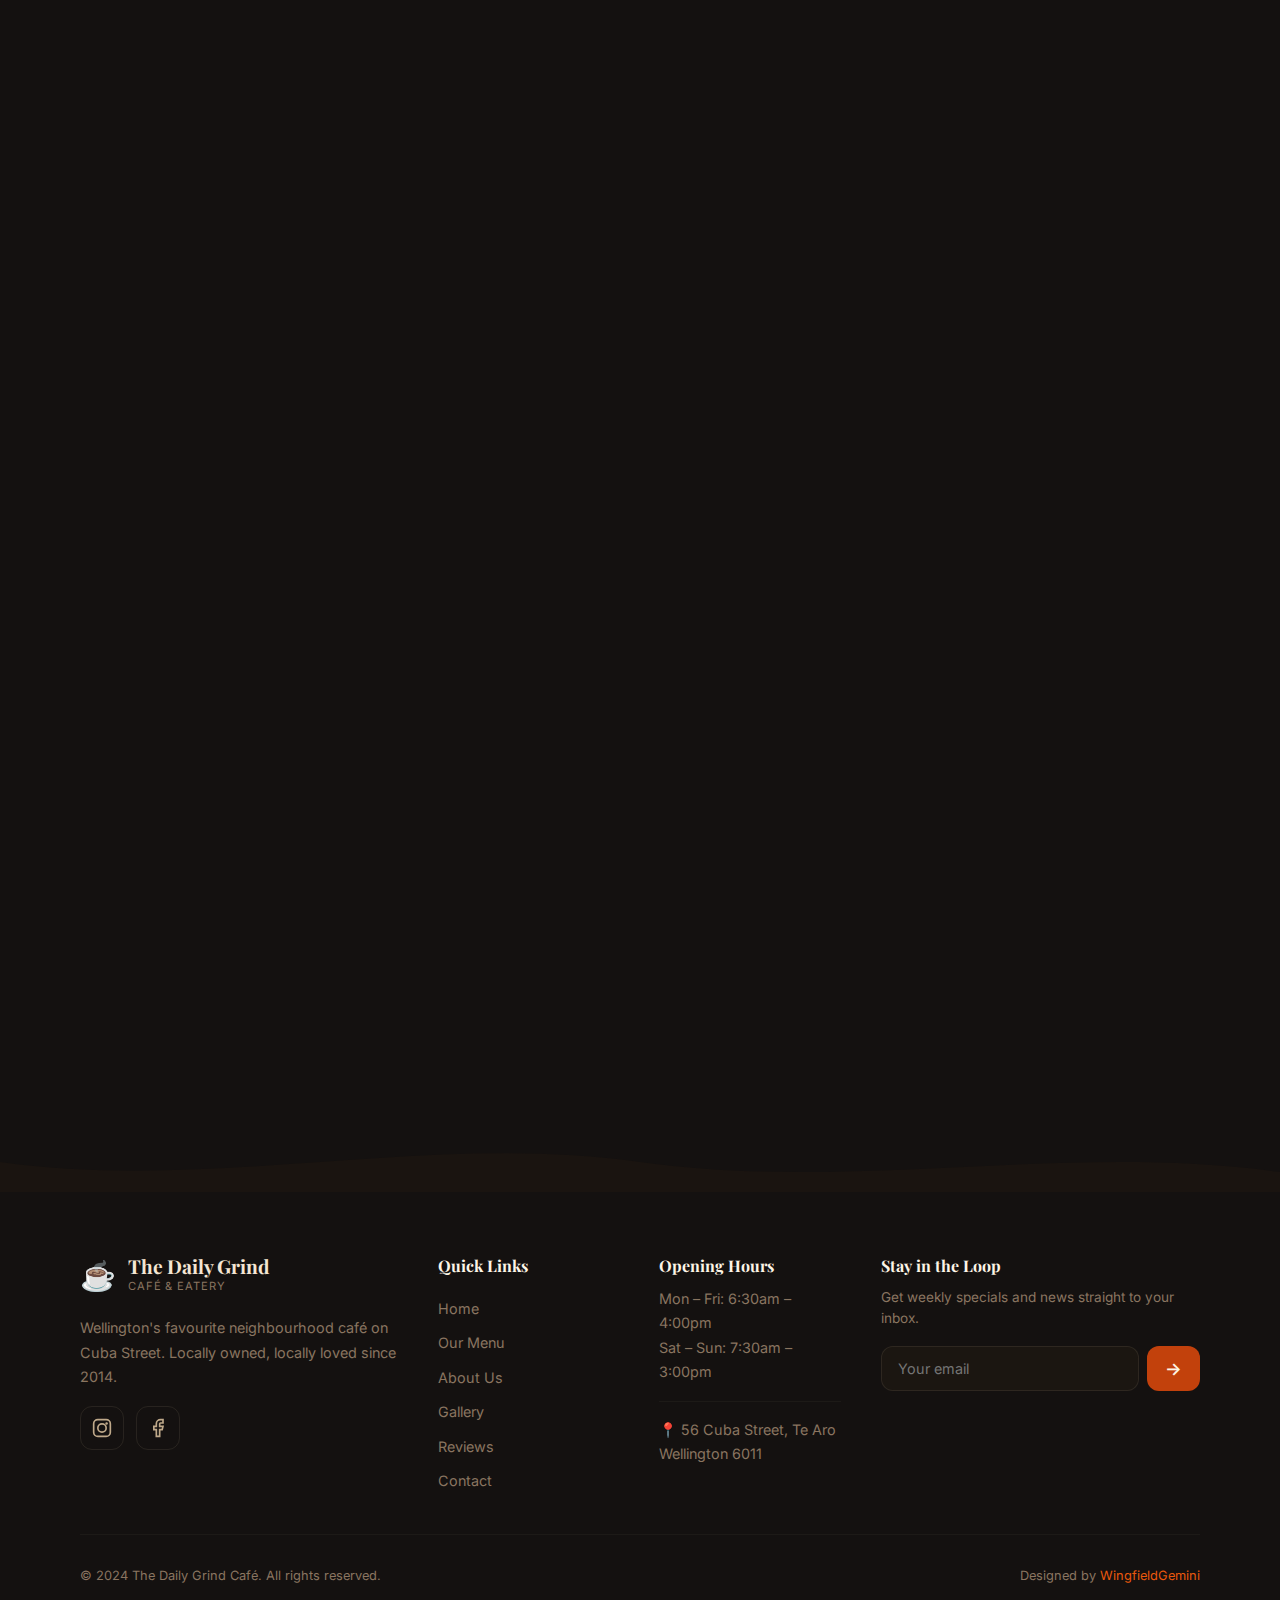
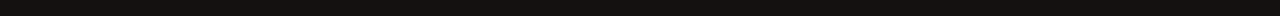
<file: menu.html>
<!DOCTYPE html>
<html lang="en">
<head>
    <meta charset="UTF-8">
    <meta name="viewport" content="width=device-width, initial-scale=1.0">
    <title>Our Menu — The Daily Grind Café</title>
    <meta name="description" content="Full menu at The Daily Grind Café. Coffee, breakfast, lunch, cabinet food — all made fresh daily on Cuba Street, Wellington.">
    <link rel="preconnect" href="https://fonts.googleapis.com">
    <link rel="preconnect" href="https://fonts.gstatic.com" crossorigin>
    <link href="https://fonts.googleapis.com/css2?family=Playfair+Display:ital,wght@0,400;0,500;0,600;0,700;0,800;1,400;1,500;1,600&family=Inter:wght@300;400;500;600;700&display=swap" rel="stylesheet">
    <link rel="stylesheet" href="styles.css">
</head>
<body>

    <div class="grain-overlay" aria-hidden="true"></div>
    <div class="cursor-dot" aria-hidden="true"></div>
    <div class="cursor-ring" aria-hidden="true"></div>

    <nav class="navbar" id="navbar">
        <div class="nav-container">
            <a href="index.html" class="nav-logo">
                <span class="logo-icon">☕</span>
                <div class="logo-text">
                    <span class="logo-name">The Daily Grind</span>
                    <span class="logo-sub">Café & Eatery</span>
                </div>
            </a>
            <ul class="nav-links" id="navLinks">
                <li><a href="index.html" class="nav-link">Home</a></li>
                <li><a href="menu.html" class="nav-link active">Menu</a></li>
                <li><a href="about.html" class="nav-link">About</a></li>
                <li><a href="gallery.html" class="nav-link">Gallery</a></li>
                <li><a href="reviews.html" class="nav-link">Reviews</a></li>
                <li><a href="contact.html" class="nav-link">Contact</a></li>
            </ul>
            <a href="contact.html#order" class="nav-cta">Order Online</a>
            <button class="hamburger" id="hamburger" aria-label="Toggle navigation menu">
                <span></span><span></span><span></span>
            </button>
        </div>
    </nav>

    <!-- Page Header -->
    <section class="hero" style="min-height:40vh">
        <div class="hero-bg"><div class="hero-gradient"></div></div>
        <div class="hero-content">
            <nav class="breadcrumb reveal-up" aria-label="Breadcrumb">
                <a href="index.html">Home</a> <span>/</span> <span>Menu</span>
            </nav>
            <h1 class="hero-title"><span class="reveal-up gradient-text">Our Menu</span></h1>
            <p class="hero-sub reveal-up">Everything made fresh daily in our Cuba Street kitchen.</p>
        </div>
        <svg class="section-curve" viewBox="0 0 1440 120" preserveAspectRatio="none">
            <path d="M0,80 C360,120 720,20 1080,80 C1260,110 1380,60 1440,80 L1440,120 L0,120 Z" fill="var(--bg-primary)"/>
        </svg>
    </section>

    <!-- Full Menu -->
    <section class="menu-section" id="menu">
        <div class="container">
            <div class="section-header">
                <span class="section-label reveal-up">Our Menu</span>
                <h2 class="section-title reveal-up">Crafted with <span class="gradient-text">Love</span></h2>
                <p class="section-desc reveal-up">Everything made fresh daily in our Cuba Street kitchen. Fair trade coffee, locally sourced ingredients, house-made goodness.</p>
            </div>

            <div class="menu-tabs reveal-up">
                <button class="menu-tab active" data-category="all">All</button>
                <button class="menu-tab" data-category="coffee">☕ Coffee & Hot</button>
                <button class="menu-tab" data-category="cold">🥤 Cold Drinks</button>
                <button class="menu-tab" data-category="breakfast">🥐 Breakfast</button>
                <button class="menu-tab" data-category="lunch">🥪 Lunch</button>
                <button class="menu-tab" data-category="cabinet">🍰 Cabinet</button>
            </div>

            <!-- Coffee & Hot Drinks -->
            <div class="menu-category" data-cat="coffee">
                <h3 class="menu-cat-title reveal-up"><span>☕</span> Coffee & Hot Drinks</h3>
                <div class="menu-grid">
                    <div class="menu-item reveal-up">
                        <div class="menu-item-header">
                            <h4>Flat White <span class="menu-star">★ House Fav</span></h4>
                            <span class="menu-price">$5.50</span>
                        </div>
                        <p>Double-shot Coffee Supreme blend, velvety micro-foam. The one that put us on the map.</p>
                        <div class="dietary-icons"><span class="dietary-tag">DF</span><span class="dietary-tag">VG</span></div>
                    </div>
                    <div class="menu-item reveal-up">
                        <div class="menu-item-header"><h4>Long Black</h4><span class="menu-price">$5.00</span></div>
                        <p>Double-shot over hot water. Clean, bold, no-nonsense.</p>
                        <div class="dietary-icons"><span class="dietary-tag">VG</span><span class="dietary-tag">GF</span><span class="dietary-tag">DF</span></div>
                    </div>
                    <div class="menu-item reveal-up">
                        <div class="menu-item-header"><h4>Cappuccino</h4><span class="menu-price">$5.50</span></div>
                        <p>Rich espresso, steamed milk, thick foam. Dusted with chocolate.</p>
                        <div class="dietary-icons"><span class="dietary-tag">DF</span></div>
                    </div>
                    <div class="menu-item reveal-up">
                        <div class="menu-item-header"><h4>Chai Latte</h4><span class="menu-price">$6.00</span></div>
                        <p>House-spiced chai blend with steamed milk. Warming and aromatic.</p>
                        <div class="dietary-icons"><span class="dietary-tag">V</span><span class="dietary-tag">DF</span></div>
                    </div>
                    <div class="menu-item reveal-up">
                        <div class="menu-item-header"><h4>Hot Chocolate</h4><span class="menu-price">$5.50</span></div>
                        <p>Whittaker's dark chocolate melted into steamed milk. Topped with marshmallows.</p>
                        <div class="dietary-icons"><span class="dietary-tag">V</span></div>
                    </div>
                    <div class="menu-item reveal-up">
                        <div class="menu-item-header"><h4>Mocha</h4><span class="menu-price">$6.00</span></div>
                        <p>Espresso meets Whittaker's chocolate. The best of both worlds.</p>
                        <div class="dietary-icons"><span class="dietary-tag">V</span></div>
                    </div>
                    <div class="menu-item reveal-up">
                        <div class="menu-item-header"><h4>Matcha Latte</h4><span class="menu-price">$6.50</span></div>
                        <p>Ceremonial-grade Japanese matcha whisked with your choice of milk.</p>
                        <div class="dietary-icons"><span class="dietary-tag">VG</span><span class="dietary-tag">GF</span><span class="dietary-tag">DF</span></div>
                    </div>
                    <div class="menu-item reveal-up">
                        <div class="menu-item-header"><h4>Pot of Tea</h4><span class="menu-price">$5.00</span></div>
                        <p>T2 loose-leaf tea — English Breakfast, Earl Grey, Green, Peppermint, or Chamomile.</p>
                        <div class="dietary-icons"><span class="dietary-tag">VG</span><span class="dietary-tag">GF</span><span class="dietary-tag">DF</span></div>
                    </div>
                </div>
                <p class="menu-note">☝ Alt milks +$0.80 — Oat, Almond, Soy, Coconut. Extra shot +$0.70. Decaf available.</p>
            </div>

            <!-- Cold Drinks -->
            <div class="menu-category" data-cat="cold">
                <h3 class="menu-cat-title reveal-up"><span>🥤</span> Cold Drinks</h3>
                <div class="menu-grid">
                    <div class="menu-item reveal-up">
                        <div class="menu-item-header"><h4>Iced Coffee</h4><span class="menu-price">$7.00</span></div>
                        <p>Double-shot espresso over ice with cold milk and a scoop of vanilla ice cream.</p>
                        <div class="dietary-icons"><span class="dietary-tag">V</span></div>
                    </div>
                    <div class="menu-item reveal-up">
                        <div class="menu-item-header"><h4>Iced Long Black</h4><span class="menu-price">$5.50</span></div>
                        <p>Double-shot over ice. Simple and strong.</p>
                        <div class="dietary-icons"><span class="dietary-tag">VG</span><span class="dietary-tag">GF</span><span class="dietary-tag">DF</span></div>
                    </div>
                    <div class="menu-item reveal-up">
                        <div class="menu-item-header"><h4>Berry Smoothie</h4><span class="menu-price">$9.50</span></div>
                        <p>Mixed berries, banana, yoghurt, honey, and oat milk. Thick and refreshing.</p>
                        <div class="dietary-icons"><span class="dietary-tag">V</span><span class="dietary-tag">GF</span></div>
                    </div>
                    <div class="menu-item reveal-up">
                        <div class="menu-item-header"><h4>Green Machine Smoothie</h4><span class="menu-price">$10.00</span></div>
                        <p>Spinach, mango, banana, ginger, coconut water. Your daily greens sorted.</p>
                        <div class="dietary-icons"><span class="dietary-tag">VG</span><span class="dietary-tag">GF</span><span class="dietary-tag">DF</span></div>
                    </div>
                    <div class="menu-item reveal-up">
                        <div class="menu-item-header"><h4>Fresh Orange Juice</h4><span class="menu-price">$7.50</span></div>
                        <p>Freshly squeezed to order. Nothing else.</p>
                        <div class="dietary-icons"><span class="dietary-tag">VG</span><span class="dietary-tag">GF</span><span class="dietary-tag">DF</span></div>
                    </div>
                    <div class="menu-item reveal-up">
                        <div class="menu-item-header"><h4>Soft Drinks / Sparkling</h4><span class="menu-price">$4.50</span></div>
                        <p>Karma Cola, Lemon & Paeroa, Ginger Beer, Sparkling Water.</p>
                        <div class="dietary-icons"><span class="dietary-tag">VG</span><span class="dietary-tag">GF</span><span class="dietary-tag">DF</span></div>
                    </div>
                </div>
            </div>

            <!-- Breakfast -->
            <div class="menu-category" data-cat="breakfast">
                <h3 class="menu-cat-title reveal-up"><span>🥐</span> Breakfast</h3>
                <p class="menu-cat-sub reveal-up">Served until 2:00pm daily</p>
                <div class="menu-grid">
                    <div class="menu-item reveal-up">
                        <div class="menu-item-header"><h4>Eggs Benedict</h4><span class="menu-price">$22.00</span></div>
                        <p>Free-range poached eggs, hollandaise, spinach on toasted sourdough. Add bacon $4 or salmon $6.</p>
                        <div class="dietary-icons"><span class="dietary-tag">GF</span></div>
                    </div>
                    <div class="menu-item reveal-up">
                        <div class="menu-item-header"><h4>Avocado on Toast</h4><span class="menu-price">$19.50</span></div>
                        <p>Smashed avo, cherry tomatoes, feta, dukkah, poached egg on thick-cut sourdough.</p>
                        <div class="dietary-icons"><span class="dietary-tag">V</span><span class="dietary-tag">GF</span></div>
                    </div>
                    <div class="menu-item reveal-up">
                        <div class="menu-item-header"><h4>The Big Breakfast</h4><span class="menu-price">$26.00</span></div>
                        <p>Two eggs your way, streaky bacon, pork sausage, grilled tomato, mushrooms, hash brown, sourdough toast.</p>
                        <div class="dietary-icons"><span class="dietary-tag">GF</span></div>
                    </div>
                    <div class="menu-item reveal-up">
                        <div class="menu-item-header"><h4>Granola Bowl</h4><span class="menu-price">$16.00</span></div>
                        <p>House-made toasted granola, coconut yoghurt, seasonal fruit, manuka honey, toasted seeds.</p>
                        <div class="dietary-icons"><span class="dietary-tag">V</span><span class="dietary-tag">VG</span><span class="dietary-tag">GF</span><span class="dietary-tag">DF</span></div>
                    </div>
                    <div class="menu-item reveal-up">
                        <div class="menu-item-header"><h4>Buttermilk Pancakes</h4><span class="menu-price">$19.00</span></div>
                        <p>Fluffy stack with fresh berries, maple syrup, whipped cream & toasted almonds.</p>
                        <div class="dietary-icons"><span class="dietary-tag">V</span></div>
                    </div>
                    <div class="menu-item reveal-up">
                        <div class="menu-item-header"><h4>Mushrooms on Toast</h4><span class="menu-price">$18.50</span></div>
                        <p>Garlic sautéed field mushrooms, thyme, truffle oil, poached egg on sourdough.</p>
                        <div class="dietary-icons"><span class="dietary-tag">V</span><span class="dietary-tag">VG</span><span class="dietary-tag">DF</span></div>
                    </div>
                </div>
                <p class="menu-note">☝ Gluten-free bread available +$2. Sides: bacon $4, egg $3, avocado $4, halloumi $5.</p>
            </div>

            <!-- Lunch -->
            <div class="menu-category" data-cat="lunch">
                <h3 class="menu-cat-title reveal-up"><span>🥪</span> Lunch</h3>
                <p class="menu-cat-sub reveal-up">Served from 11:00am daily</p>
                <div class="menu-grid">
                    <div class="menu-item reveal-up">
                        <div class="menu-item-header"><h4>Grilled Chicken Sandwich</h4><span class="menu-price">$18.50</span></div>
                        <p>Free-range chicken, bacon, avocado, aioli, mesclun on ciabatta. With garden salad.</p>
                        <div class="dietary-icons"><span class="dietary-tag">DF</span></div>
                    </div>
                    <div class="menu-item reveal-up">
                        <div class="menu-item-header"><h4>The Daily Grind Burger</h4><span class="menu-price">$21.00</span></div>
                        <p>Angus beef patty, cheddar, caramelised onion, pickles, house sauce. With thick-cut fries.</p>
                    </div>
                    <div class="menu-item reveal-up">
                        <div class="menu-item-header"><h4>Fish & Chips</h4><span class="menu-price">$22.00</span></div>
                        <p>Beer-battered tarakihi, thick-cut fries, tartare sauce, lemon, garden salad.</p>
                        <div class="dietary-icons"><span class="dietary-tag">DF</span></div>
                    </div>
                    <div class="menu-item reveal-up">
                        <div class="menu-item-header"><h4>Caesar Salad</h4><span class="menu-price">$19.00</span></div>
                        <p>Cos lettuce, bacon, parmesan, croutons, poached egg, house-made caesar dressing. Add chicken $5.</p>
                        <div class="dietary-icons"><span class="dietary-tag">GF</span></div>
                    </div>
                    <div class="menu-item reveal-up">
                        <div class="menu-item-header"><h4>Soup of the Day</h4><span class="menu-price">$14.00</span></div>
                        <p>House-made seasonal soup with crusty sourdough. Ask our staff for today's flavour.</p>
                        <div class="dietary-icons"><span class="dietary-tag">V</span><span class="dietary-tag">VG</span><span class="dietary-tag">GF</span><span class="dietary-tag">DF</span></div>
                    </div>
                    <div class="menu-item reveal-up">
                        <div class="menu-item-header"><h4>Halloumi & Kumara Bowl</h4><span class="menu-price">$20.00</span></div>
                        <p>Roasted kumara, grilled halloumi, quinoa, roasted veges, rocket, tahini dressing.</p>
                        <div class="dietary-icons"><span class="dietary-tag">V</span><span class="dietary-tag">GF</span></div>
                    </div>
                </div>
            </div>

            <!-- Cabinet Food -->
            <div class="menu-category" data-cat="cabinet">
                <h3 class="menu-cat-title reveal-up"><span>🍰</span> Cabinet Food</h3>
                <p class="menu-cat-sub reveal-up">All baked fresh daily in-house — grab one with your coffee!</p>
                <div class="menu-grid">
                    <div class="menu-item reveal-up">
                        <div class="menu-item-header"><h4>Blueberry Muffin</h4><span class="menu-price">$6.00</span></div>
                        <p>Bursting with fresh blueberries. Warm from the oven every morning.</p>
                        <div class="dietary-icons"><span class="dietary-tag">V</span></div>
                    </div>
                    <div class="menu-item reveal-up">
                        <div class="menu-item-header"><h4>Date Scone</h4><span class="menu-price">$5.50</span></div>
                        <p>Classic Kiwi date scone with butter. Just like Nana used to make.</p>
                        <div class="dietary-icons"><span class="dietary-tag">V</span></div>
                    </div>
                    <div class="menu-item reveal-up">
                        <div class="menu-item-header"><h4>Caramel Slice</h4><span class="menu-price">$6.50</span></div>
                        <p>Buttery shortbread base, thick caramel, dark chocolate topping. Dangerously good.</p>
                        <div class="dietary-icons"><span class="dietary-tag">V</span></div>
                    </div>
                    <div class="menu-item reveal-up">
                        <div class="menu-item-header"><h4>Banana Bread</h4><span class="menu-price">$7.00</span></div>
                        <p>Dense, moist, walnut-studded. Served warm with butter.</p>
                        <div class="dietary-icons"><span class="dietary-tag">V</span></div>
                    </div>
                    <div class="menu-item reveal-up">
                        <div class="menu-item-header"><h4>Lemon & Poppyseed Cake</h4><span class="menu-price">$7.50</span></div>
                        <p>Zesty lemon cake with cream cheese icing. Light and heavenly.</p>
                        <div class="dietary-icons"><span class="dietary-tag">V</span></div>
                    </div>
                    <div class="menu-item reveal-up">
                        <div class="menu-item-header"><h4>Savoury Muffin</h4><span class="menu-price">$6.50</span></div>
                        <p>Cheese, bacon & herb. Changes daily — ask our team!</p>
                    </div>
                    <div class="menu-item reveal-up">
                        <div class="menu-item-header"><h4>Croissant</h4><span class="menu-price">$5.50</span></div>
                        <p>Flaky, buttery, golden. Plain or with ham & cheese (+$2).</p>
                        <div class="dietary-icons"><span class="dietary-tag">V</span></div>
                    </div>
                    <div class="menu-item reveal-up">
                        <div class="menu-item-header"><h4>Brownie</h4><span class="menu-price">$7.00</span></div>
                        <p>Rich, fudgy, Whittaker's dark chocolate. Gluten-free and absolutely deadly.</p>
                        <div class="dietary-icons"><span class="dietary-tag">V</span><span class="dietary-tag">GF</span></div>
                    </div>
                </div>
            </div>

            <div class="menu-legend reveal-up">
                <span class="dietary-tag">V</span> Vegetarian
                <span class="dietary-tag">VG</span> Vegan
                <span class="dietary-tag">GF</span> Gluten Free option
                <span class="dietary-tag">DF</span> Dairy Free option
            </div>
        </div>
        <svg class="section-curve" viewBox="0 0 1440 120" preserveAspectRatio="none">
            <path d="M0,60 C240,120 480,0 720,60 C960,120 1200,20 1440,80 L1440,120 L0,120 Z" fill="var(--bg-primary)"/>
        </svg>
    </section>

    <!-- Footer -->
    <footer class="footer">
        <div class="container">
            <div class="footer-grid">
                <div class="footer-brand">
                    <div class="footer-logo">
                        <span class="logo-icon">☕</span>
                        <div class="logo-text">
                            <span class="logo-name">The Daily Grind</span>
                            <span class="logo-sub">Café & Eatery</span>
                        </div>
                    </div>
                    <p>Wellington's favourite neighbourhood café on Cuba Street. Locally owned, locally loved since 2014.</p>
                    <div class="social-links">
                        <a href="#" class="social-link" aria-label="Instagram"><svg width="20" height="20" viewBox="0 0 24 24" fill="none" stroke="currentColor" stroke-width="2"><rect x="2" y="2" width="20" height="20" rx="5"/><circle cx="12" cy="12" r="5"/><circle cx="17.5" cy="6.5" r="1.5" fill="currentColor" stroke="none"/></svg></a>
                        <a href="#" class="social-link" aria-label="Facebook"><svg width="20" height="20" viewBox="0 0 24 24" fill="none" stroke="currentColor" stroke-width="2"><path d="M18 2h-3a5 5 0 0 0-5 5v3H7v4h3v8h4v-8h3l1-4h-4V7a1 1 0 0 1 1-1h3z"/></svg></a>
                    </div>
                </div>
                <div class="footer-links">
                    <h4>Quick Links</h4>
                    <a href="index.html">Home</a>
                    <a href="menu.html">Our Menu</a>
                    <a href="about.html">About Us</a>
                    <a href="gallery.html">Gallery</a>
                    <a href="reviews.html">Reviews</a>
                    <a href="contact.html">Contact</a>
                </div>
                <div class="footer-hours">
                    <h4>Opening Hours</h4>
                    <p>Mon – Fri: 6:30am – 4:00pm</p>
                    <p>Sat – Sun: 7:30am – 3:00pm</p>
                    <p class="footer-address">📍 56 Cuba Street, Te Aro<br>Wellington 6011</p>
                </div>
                <div class="footer-newsletter">
                    <h4>Stay in the Loop</h4>
                    <p>Get weekly specials and news straight to your inbox.</p>
                    <form class="newsletter-form" onsubmit="return false;">
                        <input type="email" placeholder="Your email" aria-label="Email for newsletter">
                        <button type="submit" class="btn btn-primary">→</button>
                    </form>
                </div>
            </div>
            <div class="footer-bottom">
                <p>© 2024 The Daily Grind Café. All rights reserved.</p>
                <p class="footer-credit">Designed by <a href="https://wingfieldgemini.github.io" target="_blank" rel="noopener">WingfieldGemini</a></p>
            </div>
        </div>
    </footer>

    <button class="back-to-top" id="backToTop" aria-label="Back to top">↑</button>
    <script src="script.js"></script>
</body>
</html>
</file>
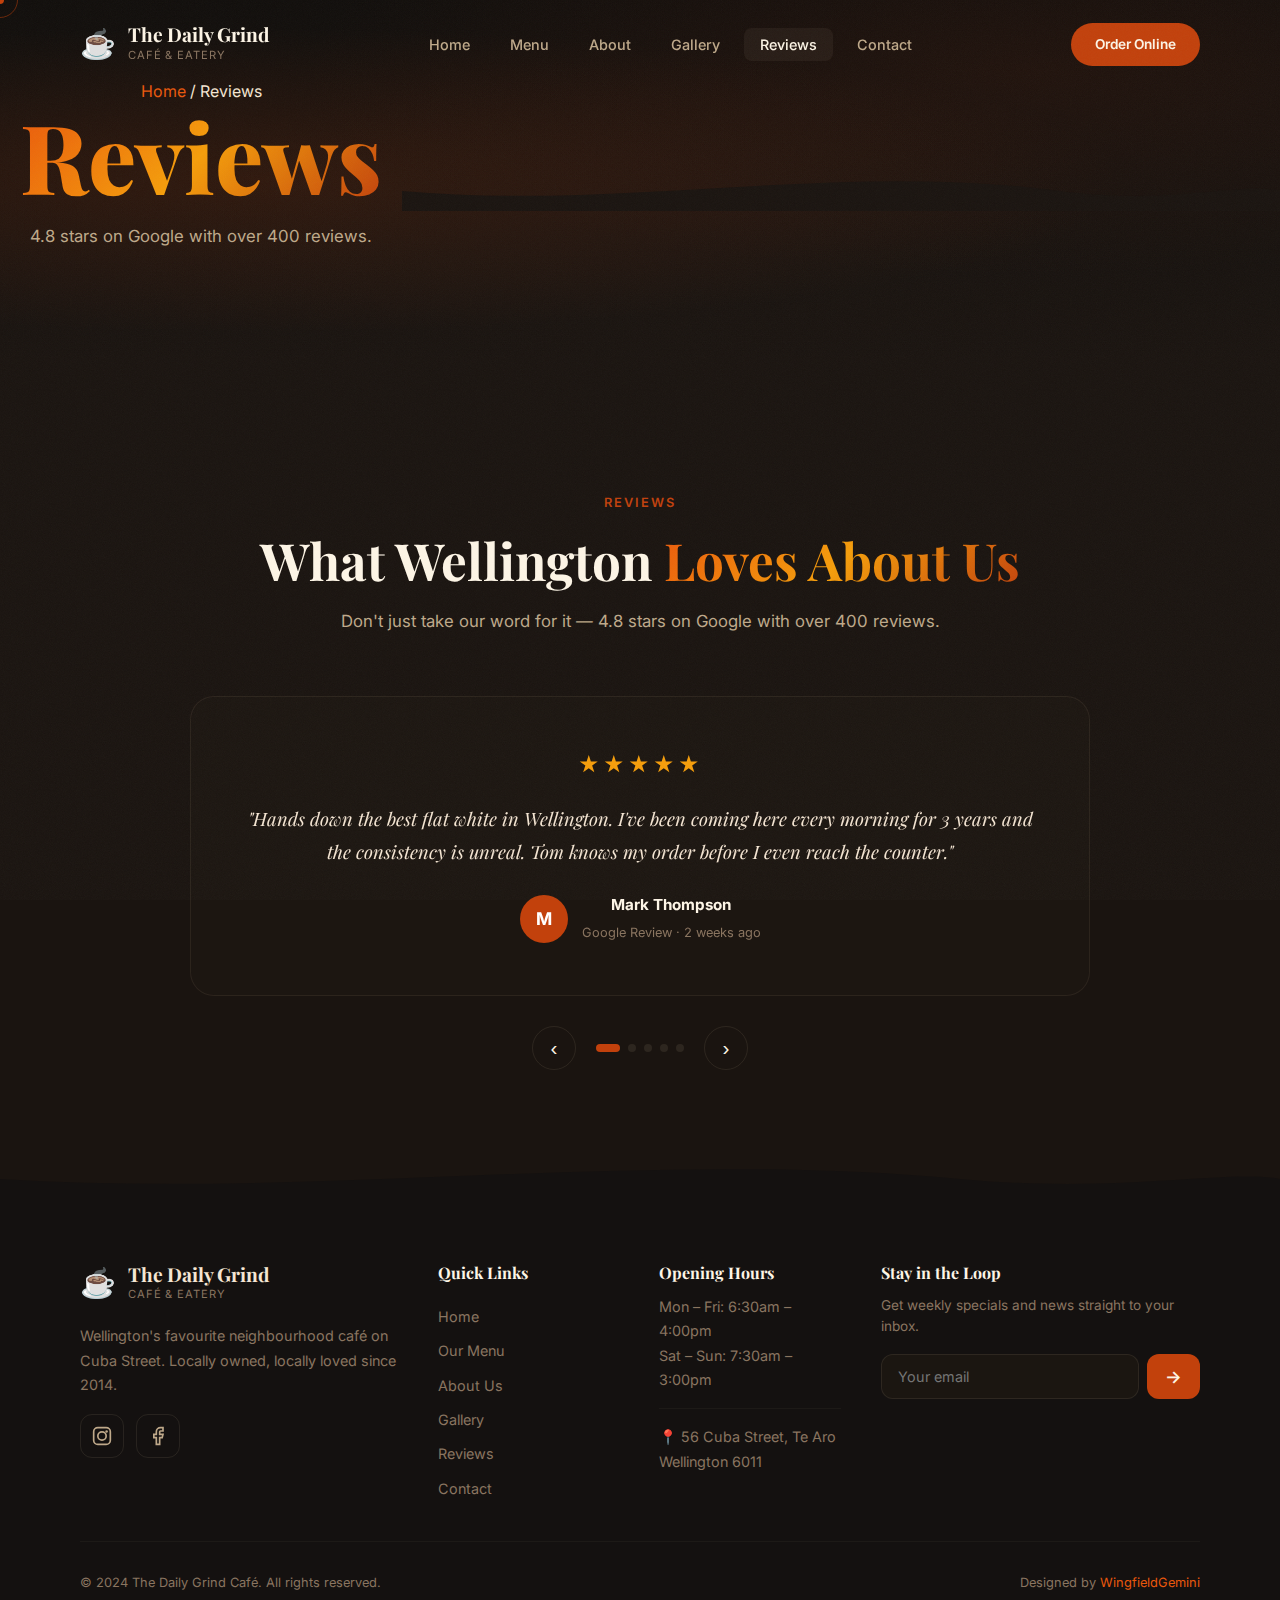
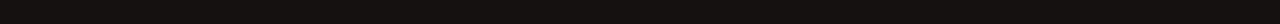
<file: reviews.html>
<!DOCTYPE html>
<html lang="en">
<head>
    <meta charset="UTF-8">
    <meta name="viewport" content="width=device-width, initial-scale=1.0">
    <title>Reviews — The Daily Grind Café</title>
    <meta name="description" content="Customer reviews and testimonials for The Daily Grind Café, Cuba Street, Wellington. 4.8 stars on Google.">
    <link rel="preconnect" href="https://fonts.googleapis.com">
    <link rel="preconnect" href="https://fonts.gstatic.com" crossorigin>
    <link href="https://fonts.googleapis.com/css2?family=Playfair+Display:ital,wght@0,400;0,500;0,600;0,700;0,800;1,400;1,500;1,600&family=Inter:wght@300;400;500;600;700&display=swap" rel="stylesheet">
    <link rel="stylesheet" href="styles.css">
</head>
<body>

    <div class="grain-overlay" aria-hidden="true"></div>
    <div class="cursor-dot" aria-hidden="true"></div>
    <div class="cursor-ring" aria-hidden="true"></div>

    <nav class="navbar" id="navbar">
        <div class="nav-container">
            <a href="index.html" class="nav-logo">
                <span class="logo-icon">☕</span>
                <div class="logo-text">
                    <span class="logo-name">The Daily Grind</span>
                    <span class="logo-sub">Café & Eatery</span>
                </div>
            </a>
            <ul class="nav-links" id="navLinks">
                <li><a href="index.html" class="nav-link">Home</a></li>
                <li><a href="menu.html" class="nav-link">Menu</a></li>
                <li><a href="about.html" class="nav-link">About</a></li>
                <li><a href="gallery.html" class="nav-link">Gallery</a></li>
                <li><a href="reviews.html" class="nav-link active">Reviews</a></li>
                <li><a href="contact.html" class="nav-link">Contact</a></li>
            </ul>
            <a href="contact.html#order" class="nav-cta">Order Online</a>
            <button class="hamburger" id="hamburger" aria-label="Toggle navigation menu">
                <span></span><span></span><span></span>
            </button>
        </div>
    </nav>

    <!-- Page Header -->
    <section class="hero" style="min-height:40vh">
        <div class="hero-bg"><div class="hero-gradient"></div></div>
        <div class="hero-content">
            <nav class="breadcrumb reveal-up" aria-label="Breadcrumb">
                <a href="index.html">Home</a> <span>/</span> <span>Reviews</span>
            </nav>
            <h1 class="hero-title"><span class="reveal-up gradient-text">Reviews</span></h1>
            <p class="hero-sub reveal-up">4.8 stars on Google with over 400 reviews.</p>
        </div>
        <svg class="section-curve" viewBox="0 0 1440 120" preserveAspectRatio="none">
            <path d="M0,80 C360,120 720,20 1080,80 C1260,110 1380,60 1440,80 L1440,120 L0,120 Z" fill="var(--bg-primary)"/>
        </svg>
    </section>

    <!-- Reviews -->
    <section class="reviews" id="reviews">
        <div class="container">
            <div class="section-header">
                <span class="section-label reveal-up">Reviews</span>
                <h2 class="section-title reveal-up">What Wellington <span class="gradient-text">Loves About Us</span></h2>
                <p class="section-desc reveal-up">Don't just take our word for it — 4.8 stars on Google with over 400 reviews.</p>
            </div>
            <div class="reviews-carousel" id="reviewsCarousel">
                <div class="reviews-track" id="reviewsTrack">
                    <div class="review-card">
                        <div class="review-stars">★★★★★</div>
                        <p>"Hands down the best flat white in Wellington. I've been coming here every morning for 3 years and the consistency is unreal. Tom knows my order before I even reach the counter."</p>
                        <div class="review-author">
                            <div class="review-avatar">M</div>
                            <div><strong>Mark Thompson</strong><span>Google Review · 2 weeks ago</span></div>
                        </div>
                    </div>
                    <div class="review-card">
                        <div class="review-stars">★★★★★</div>
                        <p>"The cabinet food here is INCREDIBLE. Everything baked fresh daily — the caramel slice is dangerous, and the date scones are the best I've had outside of my grandmother's kitchen."</p>
                        <div class="review-author">
                            <div class="review-avatar">S</div>
                            <div><strong>Sophie Williams</strong><span>Google Review · 1 month ago</span></div>
                        </div>
                    </div>
                    <div class="review-card">
                        <div class="review-stars">★★★★★</div>
                        <p>"My go-to spot on Cuba Street. The Big Breakfast is massive and worth every dollar. Staff are genuinely lovely — you feel like part of the whānau every time you walk in."</p>
                        <div class="review-author">
                            <div class="review-avatar">R</div>
                            <div><strong>Reuben Patel</strong><span>TripAdvisor · 3 weeks ago</span></div>
                        </div>
                    </div>
                    <div class="review-card">
                        <div class="review-stars">★★★★★</div>
                        <p>"Visited from Auckland and now I understand the Wellington café hype. The Smoked Salmon Benny was restaurant quality at café prices. Already planning my next trip just for this place."</p>
                        <div class="review-author">
                            <div class="review-avatar">L</div>
                            <div><strong>Lisa Chang</strong><span>Google Review · 1 week ago</span></div>
                        </div>
                    </div>
                    <div class="review-card">
                        <div class="review-stars">★★★★☆</div>
                        <p>"Cozy atmosphere, great food, excellent coffee. Can get busy on weekend mornings but that's because it's just that good. The granola bowl with coconut yoghurt is my weekly treat."</p>
                        <div class="review-author">
                            <div class="review-avatar">J</div>
                            <div><strong>James O'Brien</strong><span>Google Review · 2 months ago</span></div>
                        </div>
                    </div>
                </div>
                <div class="carousel-controls">
                    <button class="carousel-btn prev" aria-label="Previous review" id="prevReview">‹</button>
                    <div class="carousel-dots" id="carouselDots"></div>
                    <button class="carousel-btn next" aria-label="Next review" id="nextReview">›</button>
                </div>
            </div>
        </div>
        <svg class="section-curve" viewBox="0 0 1440 120" preserveAspectRatio="none">
            <path d="M0,80 C360,120 720,20 1080,80 C1260,110 1380,60 1440,80 L1440,120 L0,120 Z" fill="var(--bg-secondary)"/>
        </svg>
    </section>

    <!-- Footer -->
    <footer class="footer">
        <div class="container">
            <div class="footer-grid">
                <div class="footer-brand">
                    <div class="footer-logo">
                        <span class="logo-icon">☕</span>
                        <div class="logo-text">
                            <span class="logo-name">The Daily Grind</span>
                            <span class="logo-sub">Café & Eatery</span>
                        </div>
                    </div>
                    <p>Wellington's favourite neighbourhood café on Cuba Street. Locally owned, locally loved since 2014.</p>
                    <div class="social-links">
                        <a href="#" class="social-link" aria-label="Instagram"><svg width="20" height="20" viewBox="0 0 24 24" fill="none" stroke="currentColor" stroke-width="2"><rect x="2" y="2" width="20" height="20" rx="5"/><circle cx="12" cy="12" r="5"/><circle cx="17.5" cy="6.5" r="1.5" fill="currentColor" stroke="none"/></svg></a>
                        <a href="#" class="social-link" aria-label="Facebook"><svg width="20" height="20" viewBox="0 0 24 24" fill="none" stroke="currentColor" stroke-width="2"><path d="M18 2h-3a5 5 0 0 0-5 5v3H7v4h3v8h4v-8h3l1-4h-4V7a1 1 0 0 1 1-1h3z"/></svg></a>
                    </div>
                </div>
                <div class="footer-links">
                    <h4>Quick Links</h4>
                    <a href="index.html">Home</a>
                    <a href="menu.html">Our Menu</a>
                    <a href="about.html">About Us</a>
                    <a href="gallery.html">Gallery</a>
                    <a href="reviews.html">Reviews</a>
                    <a href="contact.html">Contact</a>
                </div>
                <div class="footer-hours">
                    <h4>Opening Hours</h4>
                    <p>Mon – Fri: 6:30am – 4:00pm</p>
                    <p>Sat – Sun: 7:30am – 3:00pm</p>
                    <p class="footer-address">📍 56 Cuba Street, Te Aro<br>Wellington 6011</p>
                </div>
                <div class="footer-newsletter">
                    <h4>Stay in the Loop</h4>
                    <p>Get weekly specials and news straight to your inbox.</p>
                    <form class="newsletter-form" onsubmit="return false;">
                        <input type="email" placeholder="Your email" aria-label="Email for newsletter">
                        <button type="submit" class="btn btn-primary">→</button>
                    </form>
                </div>
            </div>
            <div class="footer-bottom">
                <p>© 2024 The Daily Grind Café. All rights reserved.</p>
                <p class="footer-credit">Designed by <a href="https://wingfieldgemini.github.io" target="_blank" rel="noopener">WingfieldGemini</a></p>
            </div>
        </div>
    </footer>

    <button class="back-to-top" id="backToTop" aria-label="Back to top">↑</button>
    <script src="script.js"></script>
</body>
</html>
</file>
<file: styles.css>
/* ============================================================
   THE DAILY GRIND CAFÉ — Styles
   A warm, inviting dark theme with terracotta/burnt orange accents
   ============================================================ */

/* === CSS Custom Properties === */
:root {
    /* Colours */
    --accent: #C2410C;
    --accent-light: #EA580C;
    --accent-dark: #9A3412;
    --accent-glow: rgba(194, 65, 12, 0.3);
    --cream: #FDF5E6;
    --cream-dim: #F5E6D3;
    --warm-white: #FAF0E4;
    --bg-primary: #1A1410;
    --bg-secondary: #141110;
    --bg-card: rgba(30, 24, 18, 0.7);
    --bg-glass: rgba(30, 24, 18, 0.5);
    --text-primary: #F5E6D3;
    --text-secondary: #BFA98A;
    --text-muted: #8A7560;
    --border: rgba(191, 169, 138, 0.12);
    --border-light: rgba(191, 169, 138, 0.06);

    /* Typography */
    --font-heading: 'Playfair Display', Georgia, serif;
    --font-body: 'Inter', -apple-system, sans-serif;

    /* Spacing */
    --section-pad: clamp(80px, 10vw, 140px);
    --container-max: 1200px;

    /* Effects */
    --glass-bg: rgba(30, 24, 18, 0.6);
    --glass-border: rgba(191, 169, 138, 0.1);
    --glass-blur: 20px;
    --transition: .3s cubic-bezier(.4, 0, .2, 1);
    --transition-slow: .6s cubic-bezier(.4, 0, .2, 1);
}

/* === Reset & Base === */
*, *::before, *::after { margin: 0; padding: 0; box-sizing: border-box; }

html {
    scroll-behavior: smooth;
    scroll-padding-top: 80px;
    -webkit-font-smoothing: antialiased;
}

body {
    font-family: var(--font-body);
    background: var(--bg-primary);
    color: var(--text-primary);
    line-height: 1.7;
    overflow-x: hidden;
    cursor: none;
}

/* Restore cursor on mobile / touch */
@media (hover: none) {
    body { cursor: auto; }
    .cursor-dot, .cursor-ring { display: none !important; }
}

::selection {
    background: var(--accent);
    color: var(--cream);
}

a { color: var(--accent-light); text-decoration: none; transition: var(--transition); }
a:hover { color: var(--cream); }

img { max-width: 100%; display: block; }

.container {
    max-width: var(--container-max);
    margin: 0 auto;
    padding: 0 clamp(20px, 4vw, 40px);
}

/* === Grain Overlay === */
.grain-overlay {
    position: fixed;
    inset: 0;
    z-index: 9999;
    pointer-events: none;
    opacity: .04;
    background-image: url("data:image/svg+xml,%3Csvg viewBox='0 0 256 256' xmlns='http://www.w3.org/2000/svg'%3E%3Cfilter id='n'%3E%3CfeTurbulence type='fractalNoise' baseFrequency='0.9' numOctaves='4' stitchTiles='stitch'/%3E%3C/filter%3E%3Crect width='100%25' height='100%25' filter='url(%23n)'/%3E%3C/svg%3E");
    background-repeat: repeat;
    background-size: 200px;
}

/* === Custom Cursor === */
.cursor-dot {
    width: 8px; height: 8px;
    background: var(--accent);
    border-radius: 50%;
    position: fixed;
    top: 0; left: 0;
    z-index: 10000;
    pointer-events: none;
    transition: transform .1s ease, opacity .2s;
    transform: translate(-50%, -50%);
}

.cursor-ring {
    width: 36px; height: 36px;
    border: 1.5px solid var(--accent);
    border-radius: 50%;
    position: fixed;
    top: 0; left: 0;
    z-index: 10000;
    pointer-events: none;
    transition: transform .15s ease, width .3s, height .3s, opacity .2s;
    transform: translate(-50%, -50%);
    opacity: .5;
}

body.cursor-hover .cursor-ring {
    width: 56px; height: 56px;
    opacity: .3;
    border-color: var(--cream);
}

body.cursor-hover .cursor-dot {
    transform: translate(-50%, -50%) scale(1.5);
    background: var(--cream);
}

/* === Section Curves === */
.section-curve {
    display: block;
    width: 100%;
    height: 60px;
    position: absolute;
    bottom: -1px;
    left: 0;
}

/* === Buttons === */
.btn {
    display: inline-flex;
    align-items: center;
    gap: 8px;
    padding: 14px 32px;
    border-radius: 50px;
    font-family: var(--font-body);
    font-weight: 600;
    font-size: .95rem;
    letter-spacing: .02em;
    transition: var(--transition);
    border: none;
    cursor: none;
    position: relative;
    overflow: hidden;
}

.btn-primary {
    background: var(--accent);
    color: var(--cream);
}
.btn-primary:hover {
    background: var(--accent-light);
    color: white;
    transform: translateY(-2px);
    box-shadow: 0 8px 30px var(--accent-glow);
}

.btn-outline {
    background: transparent;
    color: var(--cream);
    border: 1.5px solid var(--border);
}
.btn-outline:hover {
    border-color: var(--accent);
    color: var(--accent-light);
    transform: translateY(-2px);
}

.btn-lg { padding: 18px 40px; font-size: 1.05rem; }
.btn-sm { padding: 10px 20px; font-size: .85rem; }
.btn-full { width: 100%; justify-content: center; }

/* === Section Shared === */
.section-header { text-align: center; margin-bottom: 60px; }
.section-label {
    display: inline-block;
    font-size: .8rem;
    font-weight: 600;
    letter-spacing: .15em;
    text-transform: uppercase;
    color: var(--accent);
    margin-bottom: 16px;
}
.section-title {
    font-family: var(--font-heading);
    font-size: clamp(2rem, 4vw, 3.2rem);
    font-weight: 700;
    line-height: 1.2;
    color: var(--cream);
    margin-bottom: 16px;
}
.section-desc {
    font-size: 1.05rem;
    color: var(--text-secondary);
    max-width: 600px;
    margin: 0 auto;
    line-height: 1.7;
}

.gradient-text {
    background: linear-gradient(135deg, var(--accent-light), #F59E0B, var(--accent));
    -webkit-background-clip: text;
    -webkit-text-fill-color: transparent;
    background-clip: text;
}

.text-center { text-align: center; }

/* === Navbar === */
.navbar {
    position: fixed;
    top: 0;
    left: 0;
    right: 0;
    z-index: 1000;
    padding: 20px 0;
    transition: var(--transition);
}

.navbar.scrolled {
    padding: 12px 0;
    background: var(--glass-bg);
    backdrop-filter: blur(var(--glass-blur));
    -webkit-backdrop-filter: blur(var(--glass-blur));
    border-bottom: 1px solid var(--glass-border);
}

.nav-container {
    max-width: var(--container-max);
    margin: 0 auto;
    padding: 0 clamp(20px, 4vw, 40px);
    display: flex;
    align-items: center;
    justify-content: space-between;
}

.nav-logo {
    display: flex;
    align-items: center;
    gap: 12px;
    color: var(--cream);
}
.nav-logo:hover { color: var(--cream); }

.logo-icon { font-size: 1.8rem; }

.logo-text { display: flex; flex-direction: column; }
.logo-name {
    font-family: var(--font-heading);
    font-size: 1.2rem;
    font-weight: 700;
    line-height: 1.1;
}
.logo-sub {
    font-size: .7rem;
    color: var(--text-muted);
    letter-spacing: .08em;
    text-transform: uppercase;
}

.nav-links {
    display: flex;
    list-style: none;
    gap: 8px;
}

.nav-link {
    color: var(--text-secondary);
    padding: 8px 16px;
    font-size: .9rem;
    font-weight: 500;
    border-radius: 8px;
    transition: var(--transition);
}
.nav-link:hover, .nav-link.active {
    color: var(--cream);
    background: rgba(191, 169, 138, 0.08);
}

.nav-cta {
    padding: 10px 24px;
    background: var(--accent);
    color: var(--cream) !important;
    border-radius: 50px;
    font-size: .85rem;
    font-weight: 600;
    transition: var(--transition);
}
.nav-cta:hover {
    background: var(--accent-light);
    transform: translateY(-2px);
    box-shadow: 0 4px 20px var(--accent-glow);
}

.hamburger {
    display: none;
    flex-direction: column;
    gap: 5px;
    background: none;
    border: none;
    cursor: none;
    padding: 4px;
    z-index: 1001;
}
.hamburger span {
    display: block;
    width: 24px;
    height: 2px;
    background: var(--cream);
    transition: var(--transition);
    border-radius: 2px;
}
.hamburger.active span:nth-child(1) { transform: rotate(45deg) translate(5px, 5px); }
.hamburger.active span:nth-child(2) { opacity: 0; }
.hamburger.active span:nth-child(3) { transform: rotate(-45deg) translate(5px, -5px); }

/* === Hero === */
.hero {
  background-image: url(https://images.unsplash.com/photo-1501339847302-ac426a4a7cbb?w=1920&h=1080&fit=crop);
  background-size: cover;
  background-position: center;

    min-height: 100vh;
    display: flex;
    align-items: center;
    justify-content: center;
    position: relative;
    overflow: hidden;
}
.hero::after {
  content: '';
  position: absolute;
  inset: 0;
  background: rgba(0,0,0,0.35);
  z-index: 0;
}
.hero > * { position: relative; z-index: 1; }


.hero-bg {
    position: absolute;
    inset: 0;
}

.hero-gradient {
    position: absolute;
    inset: 0;
    background:
        radial-gradient(ellipse at 20% 50%, rgba(194, 65, 12, 0.15) 0%, transparent 60%),
        radial-gradient(ellipse at 80% 20%, rgba(154, 52, 18, 0.1) 0%, transparent 50%),
        radial-gradient(ellipse at 50% 100%, rgba(26, 20, 16, 1) 0%, transparent 60%),
        linear-gradient(180deg, rgba(20, 17, 16, 0.3) 0%, var(--bg-primary) 100%);
    z-index: 1;
}

.steam-canvas {
    position: absolute;
    inset: 0;
    width: 100%;
    height: 100%;
    z-index: 0;
}

.hero-content {
    position: relative;
    z-index: 2;
    text-align: center;
    padding: 0 20px;
    max-width: 800px;
}

.hero-badge {
    display: inline-flex;
    align-items: center;
    gap: 10px;
    font-size: .8rem;
    font-weight: 500;
    letter-spacing: .1em;
    text-transform: uppercase;
    color: var(--text-secondary);
    margin-bottom: 24px;
    padding: 8px 20px;
    border-radius: 50px;
    border: 1px solid var(--border);
    background: var(--bg-glass);
    backdrop-filter: blur(10px);
}

.badge-dot {
    width: 8px;
    height: 8px;
    background: var(--accent);
    border-radius: 50%;
    animation: pulse-dot 2s ease-in-out infinite;
}

@keyframes pulse-dot {
    0%, 100% { opacity: 1; transform: scale(1); }
    50% { opacity: .5; transform: scale(1.3); }
}

.hero-title {
    font-family: var(--font-heading);
    font-size: clamp(3rem, 8vw, 6rem);
    font-weight: 800;
    line-height: 1.05;
    margin-bottom: 16px;
}
.hero-title span { display: block; }

.hero-tagline {
    font-family: var(--font-heading);
    font-size: clamp(1.1rem, 2.5vw, 1.5rem);
    font-style: italic;
    color: var(--accent-light);
    margin-bottom: 16px;
}

.hero-sub {
    font-size: 1.05rem;
    color: var(--text-secondary);
    max-width: 560px;
    margin: 0 auto 32px;
    line-height: 1.7;
}

.hero-ctas {
    display: flex;
    gap: 16px;
    justify-content: center;
    flex-wrap: wrap;
    margin-bottom: 32px;
}

.hero-hours {
    display: inline-flex;
    align-items: center;
    gap: 8px;
    font-size: .85rem;
    color: var(--text-muted);
}

.hero-scroll-indicator {
    position: absolute;
    bottom: 80px;
    left: 50%;
    transform: translateX(-50%);
    z-index: 2;
    display: flex;
    flex-direction: column;
    align-items: center;
    gap: 8px;
}
.hero-scroll-indicator span {
    font-size: .7rem;
    letter-spacing: .15em;
    text-transform: uppercase;
    color: var(--text-muted);
}
.scroll-line {
    width: 1px;
    height: 40px;
    background: linear-gradient(to bottom, var(--accent), transparent);
    animation: scroll-pulse 2s ease-in-out infinite;
}
@keyframes scroll-pulse {
    0%, 100% { opacity: 1; transform: scaleY(1); }
    50% { opacity: .3; transform: scaleY(.6); }
}

/* === Specials === */
.specials {
    padding: var(--section-pad) 0;
    background: var(--bg-primary);
    position: relative;
}

.specials-grid {
    display: grid;
    grid-template-columns: repeat(3, 1fr);
    gap: 30px;
}

.special-card {
    background: var(--glass-bg);
    border: 1px solid var(--glass-border);
    border-radius: 20px;
    overflow: hidden;
    backdrop-filter: blur(var(--glass-blur));
    transition: var(--transition);
    position: relative;
}
.special-card:hover {
    transform: translateY(-8px);
    border-color: rgba(194, 65, 12, 0.3);
    box-shadow: 0 20px 60px rgba(0,0,0,.3), 0 0 40px var(--accent-glow);
}

.special-badge {
    position: absolute;
    top: 16px;
    left: 16px;
    z-index: 2;
    padding: 6px 14px;
    border-radius: 50px;
    font-size: .75rem;
    font-weight: 700;
    text-transform: uppercase;
    letter-spacing: .06em;
    background: var(--accent);
    color: white;
}
.special-badge.best { background: #B45309; }
.special-badge.new { background: #047857; }

.special-image {
    height: 200px;
    overflow: hidden;
}

.special-content {
    padding: 24px;
}
.special-content h3 {
    font-family: var(--font-heading);
    font-size: 1.3rem;
    margin-bottom: 8px;
    color: var(--cream);
}
.special-content p {
    font-size: .9rem;
    color: var(--text-secondary);
    line-height: 1.6;
    margin-bottom: 16px;
}

.special-footer {
    display: flex;
    justify-content: space-between;
    align-items: center;
}

.special-price {
    font-family: var(--font-heading);
    font-size: 1.4rem;
    font-weight: 700;
    color: var(--accent-light);
}

/* Image Placeholders */
.img-placeholder {
    width: 100%;
    height: 100%;
    display: flex;
    flex-direction: column;
    align-items: center;
    justify-content: center;
    background: linear-gradient(135deg, rgba(194,65,12,.1), rgba(26,20,16,.8));
    border: 1px dashed var(--border);
    gap: 8px;
}
.img-placeholder span { font-size: 3rem; }
.img-placeholder p {
    font-size: .8rem;
    color: var(--text-muted);
    letter-spacing: .05em;
}

/* Dietary Tags */
.dietary-icons { display: flex; gap: 6px; flex-wrap: wrap; }
.dietary-tag {
    display: inline-flex;
    align-items: center;
    justify-content: center;
    padding: 2px 8px;
    border-radius: 4px;
    font-size: .7rem;
    font-weight: 700;
    letter-spacing: .03em;
    background: rgba(191, 169, 138, 0.1);
    color: var(--text-secondary);
    border: 1px solid var(--border);
}

/* === Menu Section === */
.menu-section {
    padding: var(--section-pad) 0;
    background: var(--bg-secondary);
    position: relative;
}

.menu-tabs {
    display: flex;
    justify-content: center;
    flex-wrap: wrap;
    gap: 8px;
    margin-bottom: 50px;
}
.menu-tab {
    padding: 10px 22px;
    border-radius: 50px;
    border: 1px solid var(--border);
    background: transparent;
    color: var(--text-secondary);
    font-family: var(--font-body);
    font-size: .85rem;
    font-weight: 500;
    cursor: none;
    transition: var(--transition);
}
.menu-tab:hover { border-color: var(--accent); color: var(--cream); }
.menu-tab.active {
    background: var(--accent);
    border-color: var(--accent);
    color: white;
}

.menu-category { margin-bottom: 50px; }
.menu-category.hidden { display: none; }

.menu-cat-title {
    font-family: var(--font-heading);
    font-size: 1.6rem;
    color: var(--cream);
    margin-bottom: 8px;
    display: flex;
    align-items: center;
    gap: 12px;
}
.menu-cat-title span { font-size: 1.4rem; }

.menu-cat-sub {
    font-size: .85rem;
    color: var(--text-muted);
    margin-bottom: 24px;
}

.menu-grid {
    display: grid;
    grid-template-columns: repeat(2, 1fr);
    gap: 16px;
}

.menu-item {
    padding: 20px 24px;
    border-radius: 16px;
    border: 1px solid var(--border-light);
    background: var(--bg-card);
    transition: var(--transition);
}
.menu-item:hover {
    border-color: var(--accent-glow);
    background: rgba(194, 65, 12, 0.04);
    transform: translateX(4px);
}

.menu-item-header {
    display: flex;
    justify-content: space-between;
    align-items: flex-start;
    margin-bottom: 6px;
    gap: 12px;
}
.menu-item-header h4 {
    font-family: var(--font-heading);
    font-size: 1.05rem;
    color: var(--cream);
    font-weight: 600;
}
.menu-star {
    font-size: .65rem;
    background: var(--accent);
    color: white;
    padding: 2px 8px;
    border-radius: 50px;
    font-family: var(--font-body);
    font-weight: 700;
    letter-spacing: .03em;
    white-space: nowrap;
    vertical-align: middle;
    margin-left: 8px;
}
.menu-price {
    font-family: var(--font-heading);
    font-weight: 700;
    font-size: 1.1rem;
    color: var(--accent-light);
    white-space: nowrap;
}

.menu-item p {
    font-size: .85rem;
    color: var(--text-muted);
    line-height: 1.5;
    margin-bottom: 8px;
}

.menu-note {
    font-size: .8rem;
    color: var(--text-muted);
    margin-top: 16px;
    padding: 12px 20px;
    border-radius: 10px;
    background: rgba(191, 169, 138, 0.04);
    border: 1px solid var(--border-light);
}

.menu-legend {
    text-align: center;
    margin-top: 40px;
    font-size: .85rem;
    color: var(--text-muted);
    display: flex;
    justify-content: center;
    gap: 16px;
    flex-wrap: wrap;
}
.menu-legend .dietary-tag { margin-right: 4px; }

/* === About === */
.about {
    padding: var(--section-pad) 0;
    background: var(--bg-primary);
    position: relative;
}

.about-grid {
    display: grid;
    grid-template-columns: 1fr 1.1fr;
    gap: 60px;
    align-items: center;
    margin-bottom: 80px;
}

.about-images {
    position: relative;
}

.about-img-main {
    width: 100%;
    aspect-ratio: 4/5;
    border-radius: 24px;
    overflow: hidden;
    border: 1px solid var(--border);
}

.about-img-small {
    position: absolute;
    bottom: -30px;
    right: -30px;
    width: 180px;
    aspect-ratio: 1;
    border-radius: 20px;
    overflow: hidden;
    border: 3px solid var(--bg-primary);
    box-shadow: 0 10px 40px rgba(0,0,0,.4);
}

.about-experience {
    position: absolute;
    top: -20px;
    right: -20px;
    width: 120px;
    height: 120px;
    border-radius: 50%;
    background: var(--accent);
    display: flex;
    flex-direction: column;
    align-items: center;
    justify-content: center;
    box-shadow: 0 10px 40px var(--accent-glow);
}
.exp-number {
    font-family: var(--font-heading);
    font-size: 2.2rem;
    font-weight: 800;
    color: white;
    line-height: 1;
}
.exp-text {
    font-size: .65rem;
    color: rgba(255,255,255,.8);
    text-align: center;
    line-height: 1.3;
    margin-top: 4px;
}

.about-content .section-label { text-align: left; }
.about-content .section-title { text-align: left; margin-bottom: 20px; }
.about-content > p {
    color: var(--text-secondary);
    margin-bottom: 16px;
    line-height: 1.8;
}

.about-values {
    margin-top: 30px;
    display: flex;
    flex-direction: column;
    gap: 20px;
}

.value-item {
    display: flex;
    gap: 16px;
    align-items: flex-start;
}
.value-icon {
    font-size: 1.6rem;
    flex-shrink: 0;
    width: 48px;
    height: 48px;
    display: flex;
    align-items: center;
    justify-content: center;
    border-radius: 14px;
    background: rgba(194, 65, 12, 0.1);
    border: 1px solid var(--border);
}
.value-item h4 {
    font-family: var(--font-heading);
    font-size: 1rem;
    color: var(--cream);
    margin-bottom: 4px;
}
.value-item p {
    font-size: .85rem;
    color: var(--text-muted);
    line-height: 1.5;
}

/* Team */
.team-section { margin-bottom: 60px; }
.team-section .section-title { margin-bottom: 40px; }
.team-grid {
    display: grid;
    grid-template-columns: repeat(4, 1fr);
    gap: 24px;
}
.team-card {
    text-align: center;
    padding: 30px 20px;
    border-radius: 20px;
    background: var(--bg-card);
    border: 1px solid var(--border-light);
    transition: var(--transition);
}
.team-card:hover {
    transform: translateY(-6px);
    border-color: var(--accent-glow);
}
.team-photo {
    width: 100px;
    height: 100px;
    border-radius: 50%;
    overflow: hidden;
    margin: 0 auto 16px;
    border: 2px solid var(--border);
}
.team-photo .img-placeholder { border: none; border-radius: 50%; }
.team-photo .img-placeholder span { font-size: 2rem; }
.team-card h4 {
    font-family: var(--font-heading);
    font-size: 1.05rem;
    color: var(--cream);
    margin-bottom: 4px;
}
.team-role {
    font-size: .8rem;
    color: var(--accent-light);
}

/* Stats Bar */
.stats-bar {
    display: grid;
    grid-template-columns: repeat(4, 1fr);
    gap: 24px;
    padding: 40px;
    border-radius: 24px;
    background: var(--glass-bg);
    border: 1px solid var(--glass-border);
    backdrop-filter: blur(var(--glass-blur));
}
.stat-item { text-align: center; }
.stat-number {
    font-family: var(--font-heading);
    font-size: clamp(1.8rem, 3vw, 2.5rem);
    font-weight: 800;
    color: var(--accent-light);
    display: block;
}
.stat-label {
    font-size: .8rem;
    color: var(--text-muted);
    margin-top: 4px;
}

/* === Gallery === */
.gallery {
    padding: var(--section-pad) 0;
    background: var(--bg-secondary);
    position: relative;
}

.gallery-grid {
    display: grid;
    grid-template-columns: repeat(4, 1fr);
    grid-auto-rows: 200px;
    gap: 16px;
    margin-bottom: 40px;
}

.gallery-item {
    position: relative;
    border-radius: 16px;
    overflow: hidden;
    border: 1px solid var(--border-light);
    cursor: none;
}
.gallery-item .img-placeholder { border: none; }
.gallery-tall { grid-row: span 2; }
.gallery-wide { grid-column: span 2; }

.gallery-overlay {
    position: absolute;
    inset: 0;
    background: linear-gradient(to top, rgba(194, 65, 12, 0.8), transparent);
    opacity: 0;
    transition: var(--transition);
    display: flex;
    align-items: flex-end;
    padding: 20px;
}
.gallery-overlay span {
    font-family: var(--font-heading);
    font-size: 1.1rem;
    font-weight: 600;
    color: white;
    transform: translateY(10px);
    transition: var(--transition);
}
.gallery-item:hover .gallery-overlay { opacity: 1; }
.gallery-item:hover .gallery-overlay span { transform: translateY(0); }

.instagram-cta {
    text-align: center;
}
.instagram-cta p {
    color: var(--text-muted);
    margin-bottom: 16px;
    font-size: .9rem;
}

/* === Reviews === */
.reviews {
    padding: var(--section-pad) 0;
    background: var(--bg-primary);
    position: relative;
}

.reviews-carousel {
    max-width: 900px;
    margin: 0 auto;
    overflow: hidden;
    position: relative;
}

.reviews-track {
    display: flex;
    transition: transform .5s cubic-bezier(.4, 0, .2, 1);
}

.review-card {
    min-width: 100%;
    padding: 50px;
    background: var(--glass-bg);
    border: 1px solid var(--glass-border);
    border-radius: 24px;
    backdrop-filter: blur(var(--glass-blur));
    text-align: center;
}

.review-stars {
    font-size: 1.3rem;
    color: #F59E0B;
    margin-bottom: 20px;
    letter-spacing: 4px;
}

.review-card > p {
    font-size: 1.15rem;
    font-style: italic;
    color: var(--text-primary);
    line-height: 1.8;
    margin-bottom: 24px;
    font-family: var(--font-heading);
}

.review-author {
    display: flex;
    align-items: center;
    gap: 14px;
    justify-content: center;
}
.review-avatar {
    width: 48px; height: 48px;
    border-radius: 50%;
    background: var(--accent);
    display: flex;
    align-items: center;
    justify-content: center;
    color: white;
    font-weight: 700;
    font-size: 1.1rem;
}
.review-author strong {
    display: block;
    color: var(--cream);
    font-size: .95rem;
}
.review-author span {
    font-size: .8rem;
    color: var(--text-muted);
}

.carousel-controls {
    display: flex;
    align-items: center;
    justify-content: center;
    gap: 20px;
    margin-top: 30px;
}
.carousel-btn {
    width: 44px; height: 44px;
    border-radius: 50%;
    border: 1px solid var(--border);
    background: transparent;
    color: var(--cream);
    font-size: 1.3rem;
    cursor: none;
    transition: var(--transition);
    display: flex;
    align-items: center;
    justify-content: center;
}
.carousel-btn:hover {
    background: var(--accent);
    border-color: var(--accent);
}

.carousel-dots {
    display: flex;
    gap: 8px;
}
.carousel-dots .dot {
    width: 8px; height: 8px;
    border-radius: 50%;
    background: var(--border);
    cursor: none;
    transition: var(--transition);
}
.carousel-dots .dot.active {
    background: var(--accent);
    width: 24px;
    border-radius: 4px;
}

/* === Contact === */
.contact {
    padding: var(--section-pad) 0;
    background: var(--bg-secondary);
}

.order-banner {
    padding: 50px;
    border-radius: 24px;
    background: linear-gradient(135deg, rgba(194, 65, 12, 0.15), rgba(154, 52, 18, 0.08));
    border: 1px solid rgba(194, 65, 12, 0.2);
    text-align: center;
    margin-bottom: 60px;
}
.order-banner h3 {
    font-family: var(--font-heading);
    font-size: 1.6rem;
    color: var(--cream);
    margin-bottom: 12px;
}
.order-banner > .order-banner-content > p {
    color: var(--text-secondary);
    margin-bottom: 24px;
}
.delivery-badges {
    display: flex;
    justify-content: center;
    gap: 16px;
    margin-top: 24px;
    flex-wrap: wrap;
}
.delivery-badge {
    display: inline-flex;
    align-items: center;
    gap: 8px;
    padding: 12px 24px;
    border-radius: 12px;
    background: var(--bg-card);
    border: 1px solid var(--border);
    color: var(--text-secondary);
    font-size: .9rem;
    font-weight: 500;
    transition: var(--transition);
}
.delivery-badge:hover {
    border-color: var(--accent);
    color: var(--cream);
    transform: translateY(-2px);
}

.contact-grid {
    display: grid;
    grid-template-columns: 1fr 1fr;
    gap: 50px;
    align-items: start;
}

.contact-form-wrapper h3 {
    font-family: var(--font-heading);
    font-size: 1.4rem;
    color: var(--cream);
    margin-bottom: 8px;
}
.contact-form-wrapper > p {
    color: var(--text-muted);
    margin-bottom: 30px;
    font-size: .9rem;
}

.contact-form { display: flex; flex-direction: column; gap: 20px; }
.form-row { display: grid; grid-template-columns: 1fr 1fr; gap: 20px; }

.form-group {
    position: relative;
}
.form-group input,
.form-group textarea {
    width: 100%;
    padding: 16px 20px;
    background: var(--bg-card);
    border: 1px solid var(--border);
    border-radius: 14px;
    color: var(--text-primary);
    font-family: var(--font-body);
    font-size: .95rem;
    transition: var(--transition);
    outline: none;
}
.form-group input:focus,
.form-group textarea:focus {
    border-color: var(--accent);
    box-shadow: 0 0 0 3px var(--accent-glow);
}
.form-group label {
    position: absolute;
    top: 16px;
    left: 20px;
    color: var(--text-muted);
    font-size: .9rem;
    transition: var(--transition);
    pointer-events: none;
}
.form-group input:focus + label,
.form-group input:not(:placeholder-shown) + label,
.form-group textarea:focus + label,
.form-group textarea:not(:placeholder-shown) + label {
    top: -10px;
    left: 14px;
    font-size: .75rem;
    color: var(--accent-light);
    background: var(--bg-secondary);
    padding: 0 6px;
    border-radius: 4px;
}

.form-group textarea { resize: vertical; min-height: 120px; }

/* Contact Info */
.contact-info {
    display: flex;
    flex-direction: column;
    gap: 24px;
}

.info-card {
    padding: 24px;
    border-radius: 20px;
    background: var(--bg-card);
    border: 1px solid var(--border-light);
}
.info-card h4 {
    font-family: var(--font-heading);
    font-size: 1.1rem;
    color: var(--cream);
    margin-bottom: 12px;
}
.info-card p {
    color: var(--text-secondary);
    line-height: 1.7;
}
.info-card a { color: var(--accent-light); }
.info-card a:hover { color: var(--cream); }

.map-placeholder {
    margin-top: 16px;
    height: 160px;
    border-radius: 14px;
    overflow: hidden;
    display: flex;
    flex-direction: column;
    align-items: center;
    justify-content: center;
    gap: 8px;
    background: rgba(194, 65, 12, 0.05);
    border: 1px dashed var(--border);
}
.map-placeholder span { font-size: 2rem; }
.map-placeholder p { font-size: .8rem; color: var(--text-muted); margin-bottom: 8px; }

.hours-list { display: flex; flex-direction: column; gap: 8px; }
.hours-row {
    display: flex;
    justify-content: space-between;
    padding: 6px 0;
    font-size: .9rem;
    color: var(--text-secondary);
    border-bottom: 1px solid var(--border-light);
}
.hours-row:last-child { border-bottom: none; }
.hours-row.weekend span:last-child { color: var(--accent-light); }

.social-links {
    display: flex;
    gap: 12px;
}
.social-link {
    width: 44px; height: 44px;
    border-radius: 12px;
    border: 1px solid var(--border);
    display: flex;
    align-items: center;
    justify-content: center;
    color: var(--text-secondary);
    transition: var(--transition);
}
.social-link:hover {
    border-color: var(--accent);
    color: var(--accent-light);
    background: rgba(194, 65, 12, 0.1);
    transform: translateY(-2px);
}

/* === Footer === */
.footer {
    padding: 60px 0 30px;
    background: var(--bg-secondary);
    border-top: 1px solid var(--border-light);
}

.footer-grid {
    display: grid;
    grid-template-columns: 1.4fr 0.8fr 0.8fr 1fr;
    gap: 40px;
    margin-bottom: 40px;
}

.footer-brand p {
    color: var(--text-muted);
    font-size: .9rem;
    margin: 16px 0;
    line-height: 1.7;
}

.footer-logo {
    display: flex;
    align-items: center;
    gap: 12px;
}

.footer-links {
    display: flex;
    flex-direction: column;
    gap: 10px;
}
.footer-links h4,
.footer-hours h4,
.footer-newsletter h4 {
    font-family: var(--font-heading);
    font-size: 1rem;
    color: var(--cream);
    margin-bottom: 8px;
}
.footer-links a {
    color: var(--text-muted);
    font-size: .9rem;
    transition: var(--transition);
}
.footer-links a:hover { color: var(--accent-light); transform: translateX(4px); display: inline-block; }

.footer-hours p {
    color: var(--text-muted);
    font-size: .9rem;
    line-height: 1.7;
}
.footer-address {
    margin-top: 16px;
    padding-top: 16px;
    border-top: 1px solid var(--border-light);
}

.footer-newsletter p {
    color: var(--text-muted);
    font-size: .85rem;
    margin-bottom: 16px;
    line-height: 1.6;
}

.newsletter-form {
    display: flex;
    gap: 8px;
}
.newsletter-form input {
    flex: 1;
    padding: 12px 16px;
    border-radius: 12px;
    border: 1px solid var(--border);
    background: var(--bg-card);
    color: var(--text-primary);
    font-family: var(--font-body);
    font-size: .9rem;
    outline: none;
    transition: var(--transition);
}
.newsletter-form input:focus {
    border-color: var(--accent);
}
.newsletter-form .btn {
    padding: 12px 18px;
    font-size: 1.1rem;
    border-radius: 12px;
}

.footer-bottom {
    display: flex;
    justify-content: space-between;
    align-items: center;
    padding-top: 30px;
    border-top: 1px solid var(--border-light);
    font-size: .8rem;
    color: var(--text-muted);
}
.footer-credit a {
    color: var(--accent-light);
}
.footer-credit a:hover { color: var(--cream); }

/* === Back to Top === */
.back-to-top {
    position: fixed;
    bottom: 30px;
    right: 30px;
    width: 48px; height: 48px;
    border-radius: 50%;
    background: var(--accent);
    color: white;
    border: none;
    font-size: 1.2rem;
    cursor: none;
    z-index: 100;
    opacity: 0;
    transform: translateY(20px);
    transition: var(--transition);
    box-shadow: 0 4px 20px var(--accent-glow);
}
.back-to-top.visible {
    opacity: 1;
    transform: translateY(0);
}
.back-to-top:hover {
    background: var(--accent-light);
    transform: translateY(-4px);
}

/* === Scroll Reveal Animations === */
.reveal-up {
    opacity: 0;
    transform: translateY(40px);
    transition: opacity .7s cubic-bezier(.4,0,.2,1), transform .7s cubic-bezier(.4,0,.2,1);
    transition-delay: var(--delay, 0s);
}
.reveal-up.revealed {
    opacity: 1;
    transform: translateY(0);
}

.reveal-left {
    opacity: 0;
    transform: translateX(-40px);
    transition: opacity .7s cubic-bezier(.4,0,.2,1), transform .7s cubic-bezier(.4,0,.2,1);
}
.reveal-left.revealed {
    opacity: 1;
    transform: translateX(0);
}

.reveal-right {
    opacity: 0;
    transform: translateX(40px);
    transition: opacity .7s cubic-bezier(.4,0,.2,1), transform .7s cubic-bezier(.4,0,.2,1);
}
.reveal-right.revealed {
    opacity: 1;
    transform: translateX(0);
}

/* ============================================================
   RESPONSIVE
   ============================================================ */

@media (max-width: 1024px) {
    .specials-grid { grid-template-columns: repeat(2, 1fr); }
    .specials-grid .special-card:last-child { grid-column: span 2; max-width: 400px; margin: 0 auto; }
    .about-grid { grid-template-columns: 1fr; gap: 40px; }
    .about-images { max-width: 400px; margin: 0 auto; }
    .gallery-grid { grid-template-columns: repeat(3, 1fr); }
    .team-grid { grid-template-columns: repeat(2, 1fr); }
    .stats-bar { grid-template-columns: repeat(2, 1fr); }
    .footer-grid { grid-template-columns: repeat(2, 1fr); }
}

@media (max-width: 768px) {
    .nav-links {
        position: fixed;
        top: 0; right: -100%;
        width: 280px;
        height: 100vh;
        flex-direction: column;
        background: var(--bg-primary);
        padding: 100px 40px 40px;
        gap: 4px;
        transition: right .4s cubic-bezier(.4,0,.2,1);
        border-left: 1px solid var(--border);
        z-index: 999;
    }
    .nav-links.open { right: 0; }
    .nav-cta { display: none; }
    .hamburger { display: flex; }

    .hero { min-height: auto; padding: 140px 0 80px; }
    .hero-title { font-size: clamp(2.4rem, 10vw, 3.5rem); }

    .specials-grid { grid-template-columns: 1fr; }
    .specials-grid .special-card:last-child { grid-column: auto; max-width: none; }

    .menu-grid { grid-template-columns: 1fr; }
    .menu-tabs { gap: 6px; }
    .menu-tab { padding: 8px 16px; font-size: .8rem; }

    .gallery-grid {
        grid-template-columns: repeat(2, 1fr);
        grid-auto-rows: 160px;
    }
    .gallery-tall { grid-row: span 2; }
    .gallery-wide { grid-column: span 2; }

    .contact-grid { grid-template-columns: 1fr; }

    .review-card { padding: 30px 24px; }
    .review-card > p { font-size: 1rem; }

    .footer-grid { grid-template-columns: 1fr; }
    .footer-bottom { flex-direction: column; gap: 8px; text-align: center; }

    .stats-bar { grid-template-columns: repeat(2, 1fr); padding: 30px 20px; }

    .form-row { grid-template-columns: 1fr; }

    .order-banner { padding: 30px 20px; }

    .about-img-small { width: 120px; right: -10px; bottom: -20px; }
    .about-experience { width: 90px; height: 90px; top: -10px; right: -10px; }
    .exp-number { font-size: 1.6rem; }
}

@media (max-width: 480px) {
    .hero-ctas { flex-direction: column; align-items: center; }
    .gallery-grid {
        grid-template-columns: 1fr 1fr;
        grid-auto-rows: 140px;
    }
    .gallery-wide { grid-column: span 2; }
    .gallery-tall { grid-row: span 2; }
    .team-grid { grid-template-columns: 1fr; max-width: 300px; margin: 0 auto; }
}
</file>
